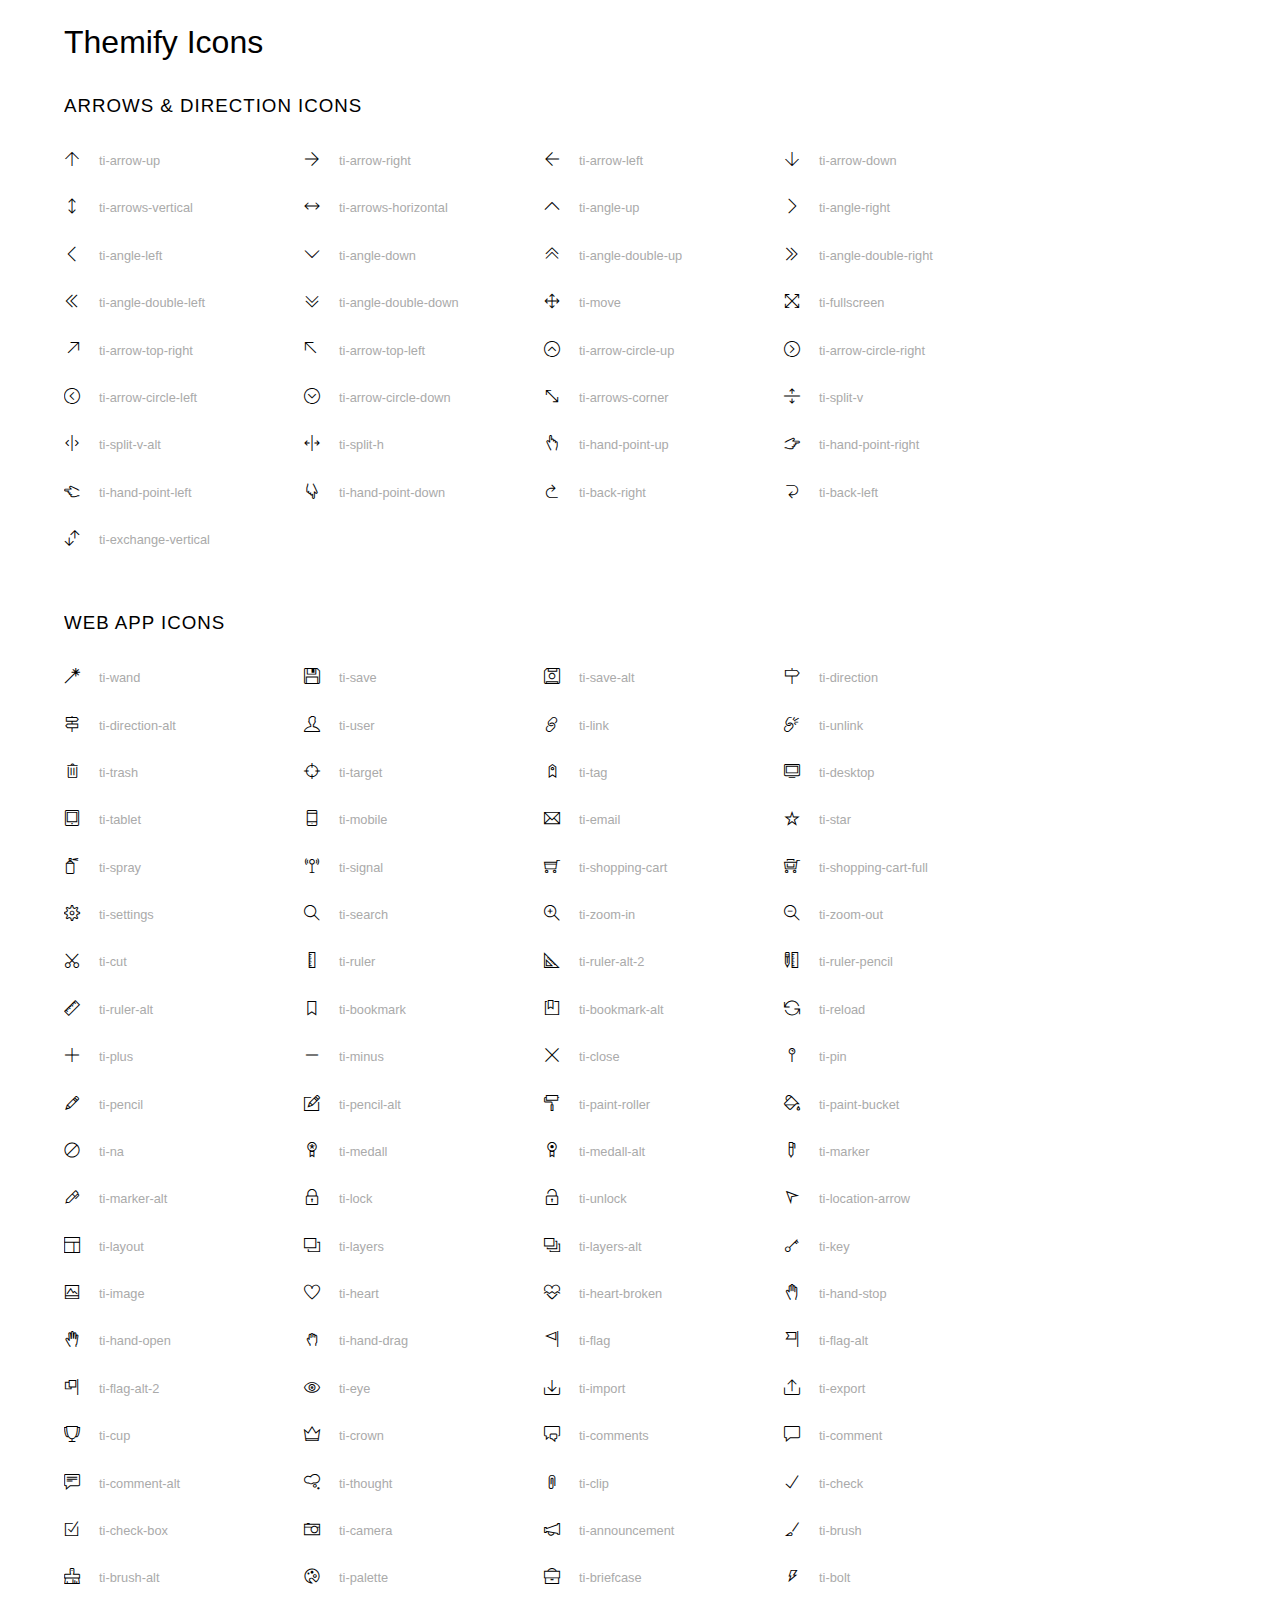
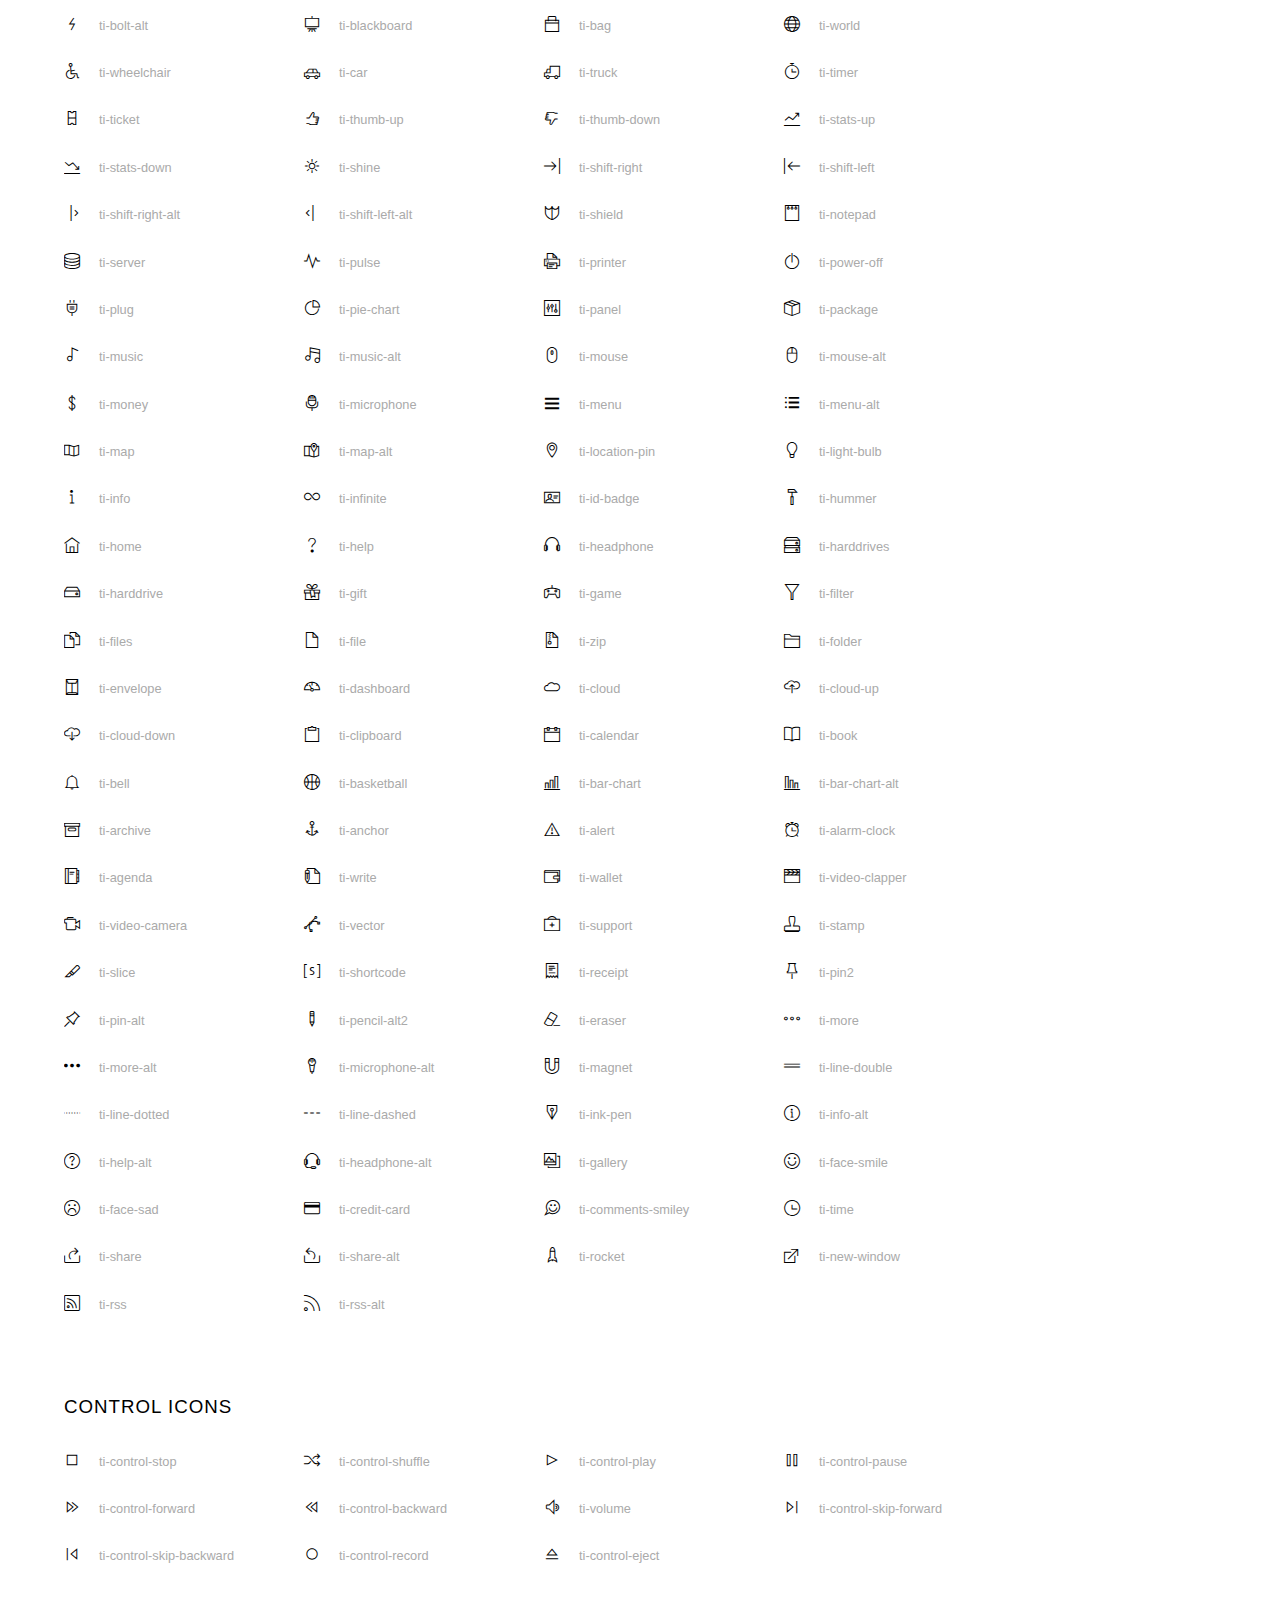
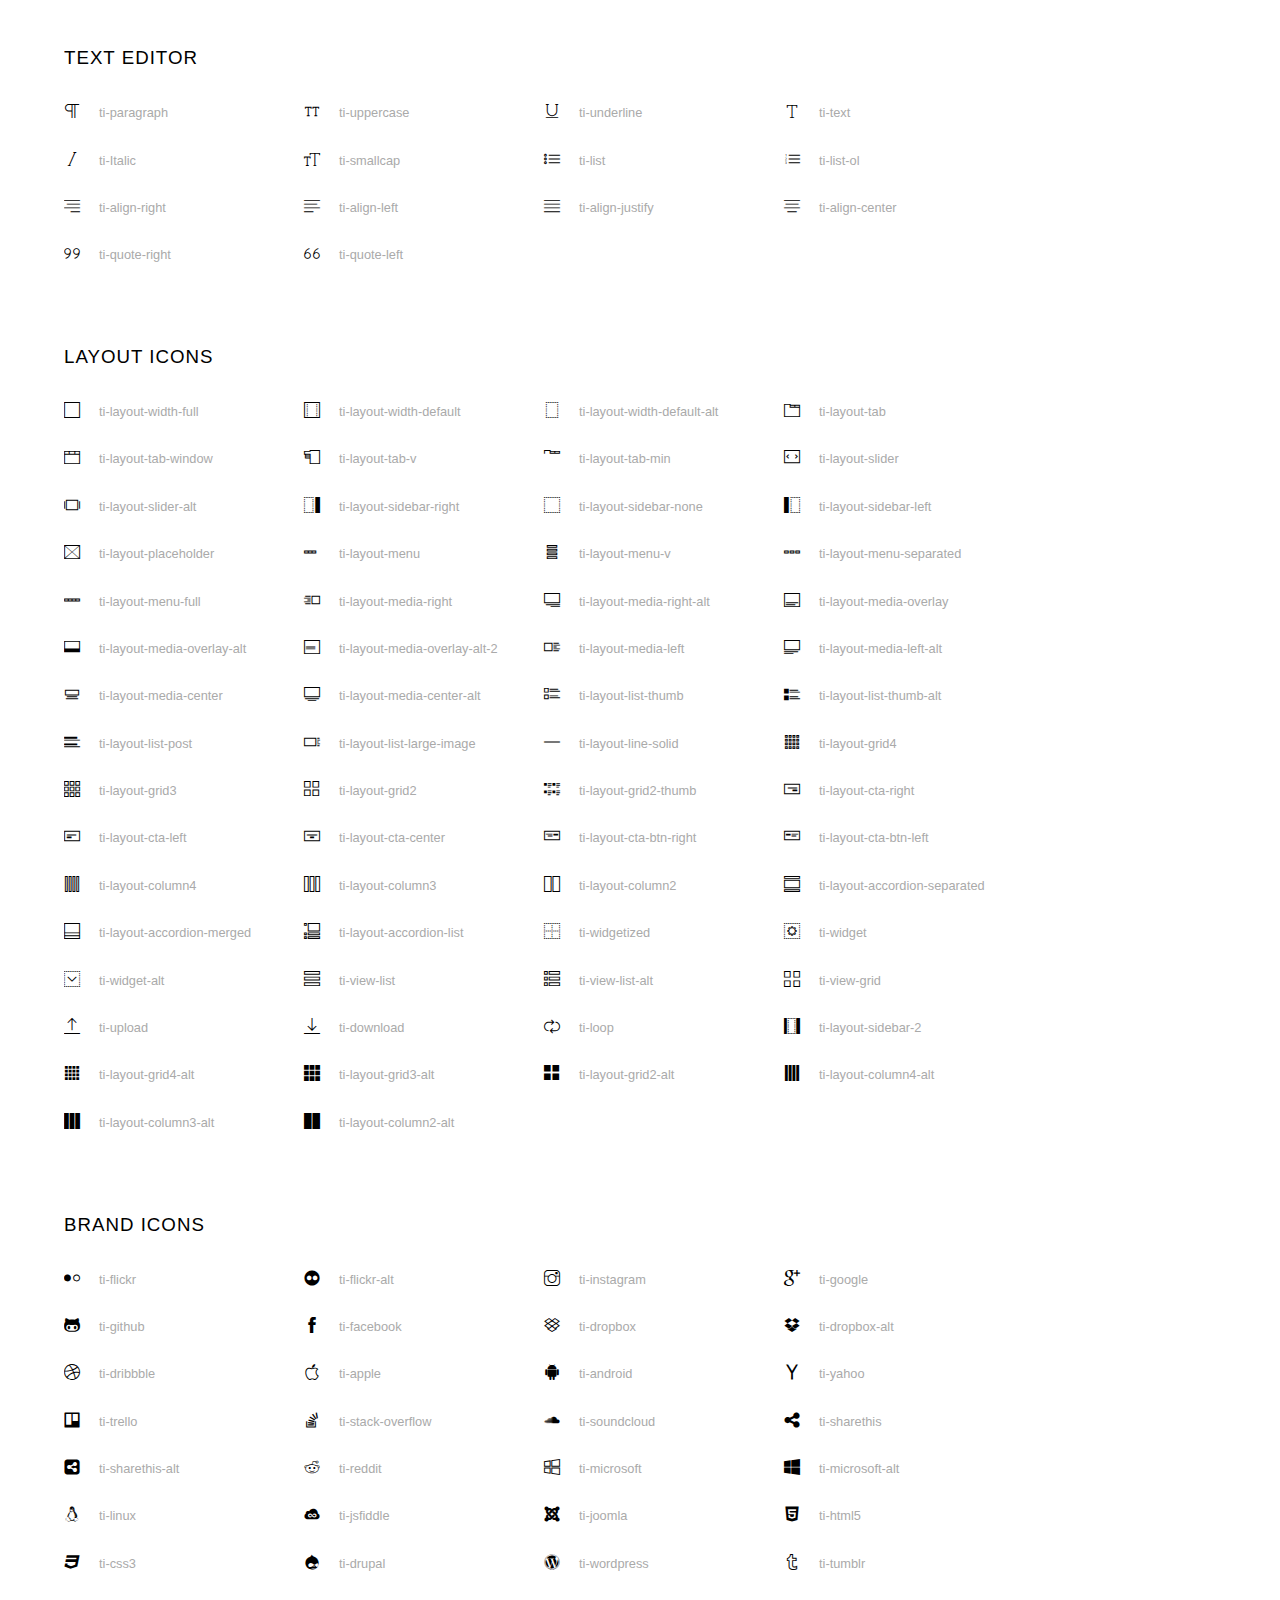
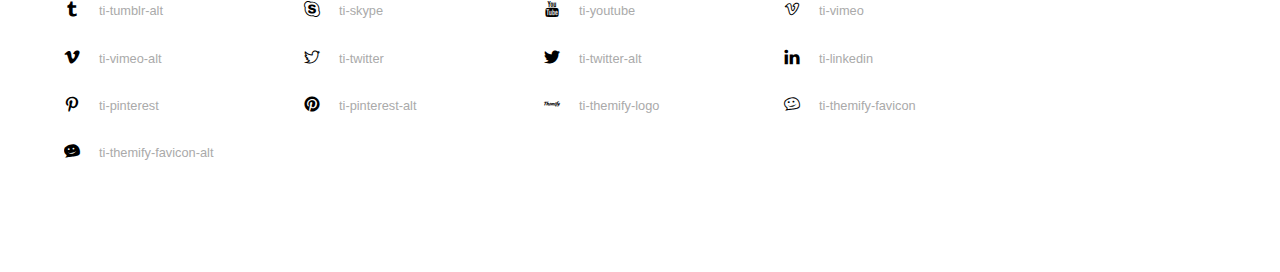
<file: assets/font-icon/themify-icons-font/themify-icons/index.html>
<!doctype html>
<html>
<head>
	<meta charset="utf-8">
	<title>Themify Icon Font</title>
	<meta name="viewport" content="width=device-width">
	<link rel="stylesheet" href="demo-files/demo.css">
	<link rel="stylesheet" href="themify-icons.css">
	<!--[if lt IE 8]><!-->
	<link rel="stylesheet" href="ie7/ie7.css">
	<!--<![endif]-->
</head>
<body>
	<h1>Themify Icons</h1>

	<div class="icon-section">

		<div class="icon-section">
			<h3>Arrows &amp; Direction Icons </h3>

			<div class="icon-container">
				<span class="ti-arrow-up"></span><span class="icon-name"> ti-arrow-up</span>
			</div>
			<div class="icon-container">
				<span class="ti-arrow-right"></span><span class="icon-name"> ti-arrow-right</span>
			</div>
			<div class="icon-container">
				<span class="ti-arrow-left"></span><span class="icon-name"> ti-arrow-left</span>
			</div>
			<div class="icon-container">
				<span class="ti-arrow-down"></span><span class="icon-name"> ti-arrow-down</span>
			</div>
			<div class="icon-container">
				<span class="ti-arrows-vertical"></span><span class="icon-name"> ti-arrows-vertical</span>
			</div>
			<div class="icon-container">
				<span class="ti-arrows-horizontal"></span><span class="icon-name"> ti-arrows-horizontal</span>
			</div>
			<div class="icon-container">
				<span class="ti-angle-up"></span><span class="icon-name"> ti-angle-up</span>
			</div>
			<div class="icon-container">
				<span class="ti-angle-right"></span><span class="icon-name"> ti-angle-right</span>
			</div>
			<div class="icon-container">
				<span class="ti-angle-left"></span><span class="icon-name"> ti-angle-left</span>
			</div>
			<div class="icon-container">
				<span class="ti-angle-down"></span><span class="icon-name"> ti-angle-down</span>
			</div>	
			<div class="icon-container">
				<span class="ti-angle-double-up"></span><span class="icon-name"> ti-angle-double-up</span>
			</div>
			<div class="icon-container">
				<span class="ti-angle-double-right"></span><span class="icon-name"> ti-angle-double-right</span>
			</div>
			<div class="icon-container">
				<span class="ti-angle-double-left"></span><span class="icon-name"> ti-angle-double-left</span>
			</div>
			<div class="icon-container">
				<span class="ti-angle-double-down"></span><span class="icon-name"> ti-angle-double-down</span>
			</div>					
			<div class="icon-container">
				<span class="ti-move"></span><span class="icon-name"> ti-move</span>
			</div>
			<div class="icon-container">
				<span class="ti-fullscreen"></span><span class="icon-name"> ti-fullscreen</span>
			</div>
			<div class="icon-container">
				<span class="ti-arrow-top-right"></span><span class="icon-name"> ti-arrow-top-right</span>
			</div>
			<div class="icon-container">
				<span class="ti-arrow-top-left"></span><span class="icon-name"> ti-arrow-top-left</span>
			</div>
			<div class="icon-container">
				<span class="ti-arrow-circle-up"></span><span class="icon-name"> ti-arrow-circle-up</span>
			</div>
			<div class="icon-container">
				<span class="ti-arrow-circle-right"></span><span class="icon-name"> ti-arrow-circle-right</span>
			</div>
			<div class="icon-container">
				<span class="ti-arrow-circle-left"></span><span class="icon-name"> ti-arrow-circle-left</span>
			</div>
			<div class="icon-container">
				<span class="ti-arrow-circle-down"></span><span class="icon-name"> ti-arrow-circle-down</span>
			</div>
			<div class="icon-container">
				<span class="ti-arrows-corner"></span><span class="icon-name"> ti-arrows-corner</span>
			</div>
			<div class="icon-container">
				<span class="ti-split-v"></span><span class="icon-name"> ti-split-v</span>
			</div>

			<div class="icon-container">
				<span class="ti-split-v-alt"></span><span class="icon-name"> ti-split-v-alt</span>
			</div>
			<div class="icon-container">
				<span class="ti-split-h"></span><span class="icon-name"> ti-split-h</span>
			</div>
			<div class="icon-container">
				<span class="ti-hand-point-up"></span><span class="icon-name"> ti-hand-point-up</span>
			</div>
			<div class="icon-container">
				<span class="ti-hand-point-right"></span><span class="icon-name"> ti-hand-point-right</span>
			</div>
			<div class="icon-container">
				<span class="ti-hand-point-left"></span><span class="icon-name"> ti-hand-point-left</span>
			</div>
			<div class="icon-container">
				<span class="ti-hand-point-down"></span><span class="icon-name"> ti-hand-point-down</span>
			</div>
			<div class="icon-container">
				<span class="ti-back-right"></span><span class="icon-name"> ti-back-right</span>
			</div>
			<div class="icon-container">
				<span class="ti-back-left"></span><span class="icon-name"> ti-back-left</span>
			</div>
			<div class="icon-container">
				<span class="ti-exchange-vertical"></span><span class="icon-name"> ti-exchange-vertical</span>
			</div>

		</div> <!-- Arrows Icons -->



		<h3>Web App Icons</h3>
		
		<div class="icon-section">

			<div class="icon-container">
				<span class="ti-wand"></span><span class="icon-name"> ti-wand</span>
			</div>
			<div class="icon-container">
				<span class="ti-save"></span><span class="icon-name"> ti-save</span>
			</div>
			<div class="icon-container">
				<span class="ti-save-alt"></span><span class="icon-name"> ti-save-alt</span>
			</div>

			<div class="icon-container">
				<span class="ti-direction"></span><span class="icon-name"> ti-direction</span>
			</div>
			<div class="icon-container">
				<span class="ti-direction-alt"></span><span class="icon-name"> ti-direction-alt</span>
			</div>
			<div class="icon-container">
				<span class="ti-user"></span><span class="icon-name"> ti-user</span>
			</div>
			<div class="icon-container">
				<span class="ti-link"></span><span class="icon-name"> ti-link</span>
			</div>
			<div class="icon-container">
				<span class="ti-unlink"></span><span class="icon-name"> ti-unlink</span>
			</div>
			<div class="icon-container">
				<span class="ti-trash"></span><span class="icon-name"> ti-trash</span>
			</div>
			<div class="icon-container">
				<span class="ti-target"></span><span class="icon-name"> ti-target</span>
			</div>
			<div class="icon-container">
				<span class="ti-tag"></span><span class="icon-name"> ti-tag</span>
			</div>
			<div class="icon-container">
				<span class="ti-desktop"></span><span class="icon-name"> ti-desktop</span>
			</div>
			<div class="icon-container">
				<span class="ti-tablet"></span><span class="icon-name"> ti-tablet</span>
			</div>
			<div class="icon-container">
				<span class="ti-mobile"></span><span class="icon-name"> ti-mobile</span>
			</div>
			<div class="icon-container">
				<span class="ti-email"></span><span class="icon-name"> ti-email</span>
			</div>	
			<div class="icon-container">
				<span class="ti-star"></span><span class="icon-name"> ti-star</span>
			</div>
			<div class="icon-container">
				<span class="ti-spray"></span><span class="icon-name"> ti-spray</span>
			</div>
			<div class="icon-container">
				<span class="ti-signal"></span><span class="icon-name"> ti-signal</span>
			</div>
			<div class="icon-container">
				<span class="ti-shopping-cart"></span><span class="icon-name"> ti-shopping-cart</span>
			</div>
			<div class="icon-container">
				<span class="ti-shopping-cart-full"></span><span class="icon-name"> ti-shopping-cart-full</span>
			</div>
			<div class="icon-container">
				<span class="ti-settings"></span><span class="icon-name"> ti-settings</span>
			</div>
			<div class="icon-container">
				<span class="ti-search"></span><span class="icon-name"> ti-search</span>
			</div>
			<div class="icon-container">
				<span class="ti-zoom-in"></span><span class="icon-name"> ti-zoom-in</span>
			</div>
			<div class="icon-container">
				<span class="ti-zoom-out"></span><span class="icon-name"> ti-zoom-out</span>
			</div>
			<div class="icon-container">
				<span class="ti-cut"></span><span class="icon-name"> ti-cut</span>
			</div>
			<div class="icon-container">
				<span class="ti-ruler"></span><span class="icon-name"> ti-ruler</span>
			</div>
			<div class="icon-container">
				<span class="ti-ruler-alt-2"></span><span class="icon-name"> ti-ruler-alt-2</span>
			</div>			
			<div class="icon-container">
				<span class="ti-ruler-pencil"></span><span class="icon-name"> ti-ruler-pencil</span>
			</div>
			<div class="icon-container">
				<span class="ti-ruler-alt"></span><span class="icon-name"> ti-ruler-alt</span>
			</div>
			<div class="icon-container">
				<span class="ti-bookmark"></span><span class="icon-name"> ti-bookmark</span>
			</div>
			<div class="icon-container">
				<span class="ti-bookmark-alt"></span><span class="icon-name"> ti-bookmark-alt</span>
			</div>
			<div class="icon-container">
				<span class="ti-reload"></span><span class="icon-name"> ti-reload</span>
			</div>
			<div class="icon-container">
				<span class="ti-plus"></span><span class="icon-name"> ti-plus</span>
			</div>
			<div class="icon-container">
				<span class="ti-minus"></span><span class="icon-name"> ti-minus</span>
			</div>
			<div class="icon-container">
				<span class="ti-close"></span><span class="icon-name"> ti-close</span>
			</div>			
			<div class="icon-container">
				<span class="ti-pin"></span><span class="icon-name"> ti-pin</span>
			</div>
			<div class="icon-container">
				<span class="ti-pencil"></span><span class="icon-name"> ti-pencil</span>
			</div>
					
		  	<div class="icon-container">
				<span class="ti-pencil-alt"></span><span class="icon-name"> ti-pencil-alt</span>
			</div>
			<div class="icon-container">
				<span class="ti-paint-roller"></span><span class="icon-name"> ti-paint-roller</span>
			</div>
			<div class="icon-container">
				<span class="ti-paint-bucket"></span><span class="icon-name"> ti-paint-bucket</span>
			</div>
			<div class="icon-container">
				<span class="ti-na"></span><span class="icon-name"> ti-na</span>
			</div>
			<div class="icon-container">
				<span class="ti-medall"></span><span class="icon-name"> ti-medall</span>
			</div>
			<div class="icon-container">
				<span class="ti-medall-alt"></span><span class="icon-name"> ti-medall-alt</span>
			</div>
			<div class="icon-container">
				<span class="ti-marker"></span><span class="icon-name"> ti-marker</span>
			</div>
			<div class="icon-container">
				<span class="ti-marker-alt"></span><span class="icon-name"> ti-marker-alt</span>
			</div>

			<div class="icon-container">
				<span class="ti-lock"></span><span class="icon-name"> ti-lock</span>
			</div>
			<div class="icon-container">
				<span class="ti-unlock"></span><span class="icon-name"> ti-unlock</span>
			</div>
			<div class="icon-container">
				<span class="ti-location-arrow"></span><span class="icon-name"> ti-location-arrow</span>
			</div>
			<div class="icon-container">
				<span class="ti-layout"></span><span class="icon-name"> ti-layout</span>
			</div>
			<div class="icon-container">
				<span class="ti-layers"></span><span class="icon-name"> ti-layers</span>
			</div>
			<div class="icon-container">
				<span class="ti-layers-alt"></span><span class="icon-name"> ti-layers-alt</span>
			</div>
			<div class="icon-container">
				<span class="ti-key"></span><span class="icon-name"> ti-key</span>
			</div>
			<div class="icon-container">
				<span class="ti-image"></span><span class="icon-name"> ti-image</span>
			</div>
			<div class="icon-container">
				<span class="ti-heart"></span><span class="icon-name"> ti-heart</span>
			</div>
			<div class="icon-container">
				<span class="ti-heart-broken"></span><span class="icon-name"> ti-heart-broken</span>
			</div>
			<div class="icon-container">
				<span class="ti-hand-stop"></span><span class="icon-name"> ti-hand-stop</span>
			</div>
			<div class="icon-container">
				<span class="ti-hand-open"></span><span class="icon-name"> ti-hand-open</span>
			</div>
			<div class="icon-container">
				<span class="ti-hand-drag"></span><span class="icon-name"> ti-hand-drag</span>
			</div>
			<div class="icon-container">
				<span class="ti-flag"></span><span class="icon-name"> ti-flag</span>
			</div>
			<div class="icon-container">
				<span class="ti-flag-alt"></span><span class="icon-name"> ti-flag-alt</span>
			</div>
			<div class="icon-container">
				<span class="ti-flag-alt-2"></span><span class="icon-name"> ti-flag-alt-2</span>
			</div>
			<div class="icon-container">
				<span class="ti-eye"></span><span class="icon-name"> ti-eye</span>
			</div>
			<div class="icon-container">
				<span class="ti-import"></span><span class="icon-name"> ti-import</span>
			</div>			
			<div class="icon-container">
				<span class="ti-export"></span><span class="icon-name"> ti-export</span>
			</div>
			<div class="icon-container">
				<span class="ti-cup"></span><span class="icon-name"> ti-cup</span>
			</div>
			<div class="icon-container">
				<span class="ti-crown"></span><span class="icon-name"> ti-crown</span>
			</div>
			<div class="icon-container">
				<span class="ti-comments"></span><span class="icon-name"> ti-comments</span>
			</div>
			<div class="icon-container">
				<span class="ti-comment"></span><span class="icon-name"> ti-comment</span>
			</div>
			<div class="icon-container">
				<span class="ti-comment-alt"></span><span class="icon-name"> ti-comment-alt</span>
			</div>
			<div class="icon-container">
				<span class="ti-thought"></span><span class="icon-name"> ti-thought</span>
			</div>			
			<div class="icon-container">
				<span class="ti-clip"></span><span class="icon-name"> ti-clip</span>
			</div>

			<div class="icon-container">
				<span class="ti-check"></span><span class="icon-name"> ti-check</span>
			</div>
			<div class="icon-container">
				<span class="ti-check-box"></span><span class="icon-name"> ti-check-box</span>
			</div>
			<div class="icon-container">
				<span class="ti-camera"></span><span class="icon-name"> ti-camera</span>
			</div>
			<div class="icon-container">
				<span class="ti-announcement"></span><span class="icon-name"> ti-announcement</span>
			</div>
			<div class="icon-container">
				<span class="ti-brush"></span><span class="icon-name"> ti-brush</span>
			</div>
			<div class="icon-container">
				<span class="ti-brush-alt"></span><span class="icon-name"> ti-brush-alt</span>
			</div>
			<div class="icon-container">
				<span class="ti-palette"></span><span class="icon-name"> ti-palette</span>
			</div>			
			<div class="icon-container">
				<span class="ti-briefcase"></span><span class="icon-name"> ti-briefcase</span>
			</div>
			<div class="icon-container">
				<span class="ti-bolt"></span><span class="icon-name"> ti-bolt</span>
			</div>
			<div class="icon-container">
				<span class="ti-bolt-alt"></span><span class="icon-name"> ti-bolt-alt</span>
			</div>
			<div class="icon-container">
				<span class="ti-blackboard"></span><span class="icon-name"> ti-blackboard</span>
			</div>
			<div class="icon-container">
				<span class="ti-bag"></span><span class="icon-name"> ti-bag</span>
			</div>
			<div class="icon-container">
				<span class="ti-world"></span><span class="icon-name"> ti-world</span>
			</div>
			<div class="icon-container">
				<span class="ti-wheelchair"></span><span class="icon-name"> ti-wheelchair</span>
			</div>
			<div class="icon-container">
				<span class="ti-car"></span><span class="icon-name"> ti-car</span>
			</div>
			<div class="icon-container">
				<span class="ti-truck"></span><span class="icon-name"> ti-truck</span>
			</div>
			<div class="icon-container">
				<span class="ti-timer"></span><span class="icon-name"> ti-timer</span>
			</div>
			<div class="icon-container">
				<span class="ti-ticket"></span><span class="icon-name"> ti-ticket</span>
			</div>
			<div class="icon-container">
				<span class="ti-thumb-up"></span><span class="icon-name"> ti-thumb-up</span>
			</div>
			<div class="icon-container">
				<span class="ti-thumb-down"></span><span class="icon-name"> ti-thumb-down</span>
			</div>

			<div class="icon-container">
				<span class="ti-stats-up"></span><span class="icon-name"> ti-stats-up</span>
			</div>
			<div class="icon-container">
				<span class="ti-stats-down"></span><span class="icon-name"> ti-stats-down</span>
			</div>
			<div class="icon-container">
				<span class="ti-shine"></span><span class="icon-name"> ti-shine</span>
			</div>
			<div class="icon-container">
				<span class="ti-shift-right"></span><span class="icon-name"> ti-shift-right</span>
			</div>
			<div class="icon-container">
				<span class="ti-shift-left"></span><span class="icon-name"> ti-shift-left</span>
			</div>

			<div class="icon-container">
				<span class="ti-shift-right-alt"></span><span class="icon-name"> ti-shift-right-alt</span>
			</div>
			<div class="icon-container">
				<span class="ti-shift-left-alt"></span><span class="icon-name"> ti-shift-left-alt</span>
			</div>
			<div class="icon-container">
				<span class="ti-shield"></span><span class="icon-name"> ti-shield</span>
			</div>
			<div class="icon-container">
				<span class="ti-notepad"></span><span class="icon-name"> ti-notepad</span>
			</div>
			<div class="icon-container">
				<span class="ti-server"></span><span class="icon-name"> ti-server</span>
			</div>

			<div class="icon-container">
				<span class="ti-pulse"></span><span class="icon-name"> ti-pulse</span>
			</div>
			<div class="icon-container">
				<span class="ti-printer"></span><span class="icon-name"> ti-printer</span>
			</div>
			<div class="icon-container">
				<span class="ti-power-off"></span><span class="icon-name"> ti-power-off</span>
			</div>
			<div class="icon-container">
				<span class="ti-plug"></span><span class="icon-name"> ti-plug</span>
			</div>
			<div class="icon-container">
				<span class="ti-pie-chart"></span><span class="icon-name"> ti-pie-chart</span>
			</div>

			<div class="icon-container">
				<span class="ti-panel"></span><span class="icon-name"> ti-panel</span>
			</div>
			<div class="icon-container">
				<span class="ti-package"></span><span class="icon-name"> ti-package</span>
			</div>
			<div class="icon-container">
				<span class="ti-music"></span><span class="icon-name"> ti-music</span>
			</div>
			<div class="icon-container">
				<span class="ti-music-alt"></span><span class="icon-name"> ti-music-alt</span>
			</div>
			<div class="icon-container">
				<span class="ti-mouse"></span><span class="icon-name"> ti-mouse</span>
			</div>
			<div class="icon-container">
				<span class="ti-mouse-alt"></span><span class="icon-name"> ti-mouse-alt</span>
			</div>
			<div class="icon-container">
				<span class="ti-money"></span><span class="icon-name"> ti-money</span>
			</div>
			<div class="icon-container">
				<span class="ti-microphone"></span><span class="icon-name"> ti-microphone</span>
			</div>
			<div class="icon-container">
				<span class="ti-menu"></span><span class="icon-name"> ti-menu</span>
			</div>
			<div class="icon-container">
				<span class="ti-menu-alt"></span><span class="icon-name"> ti-menu-alt</span>
			</div>
			<div class="icon-container">
				<span class="ti-map"></span><span class="icon-name"> ti-map</span>
			</div>
			<div class="icon-container">
				<span class="ti-map-alt"></span><span class="icon-name"> ti-map-alt</span>
			</div>

			<div class="icon-container">
				<span class="ti-location-pin"></span><span class="icon-name"> ti-location-pin</span>
			</div>

			<div class="icon-container">
				<span class="ti-light-bulb"></span><span class="icon-name"> ti-light-bulb</span>
			</div>
			<div class="icon-container">
				<span class="ti-info"></span><span class="icon-name"> ti-info</span>
			</div>
			<div class="icon-container">
				<span class="ti-infinite"></span><span class="icon-name"> ti-infinite</span>
			</div>
			<div class="icon-container">
				<span class="ti-id-badge"></span><span class="icon-name"> ti-id-badge</span>
			</div>
			<div class="icon-container">
				<span class="ti-hummer"></span><span class="icon-name"> ti-hummer</span>
			</div>
			<div class="icon-container">
				<span class="ti-home"></span><span class="icon-name"> ti-home</span>
			</div>
			<div class="icon-container">
				<span class="ti-help"></span><span class="icon-name"> ti-help</span>
			</div>
			<div class="icon-container">
				<span class="ti-headphone"></span><span class="icon-name"> ti-headphone</span>
			</div>
			<div class="icon-container">
				<span class="ti-harddrives"></span><span class="icon-name"> ti-harddrives</span>
			</div>
			<div class="icon-container">
				<span class="ti-harddrive"></span><span class="icon-name"> ti-harddrive</span>
			</div>
			<div class="icon-container">
				<span class="ti-gift"></span><span class="icon-name"> ti-gift</span>
			</div>
			<div class="icon-container">
				<span class="ti-game"></span><span class="icon-name"> ti-game</span>
			</div>
			<div class="icon-container">
				<span class="ti-filter"></span><span class="icon-name"> ti-filter</span>
			</div>
			<div class="icon-container">
				<span class="ti-files"></span><span class="icon-name"> ti-files</span>
			</div>
			<div class="icon-container">
				<span class="ti-file"></span><span class="icon-name"> ti-file</span>
			</div>
			<div class="icon-container">
				<span class="ti-zip"></span><span class="icon-name"> ti-zip</span>
			</div>
			<div class="icon-container">
				<span class="ti-folder"></span><span class="icon-name"> ti-folder</span>
			</div>			
			<div class="icon-container">
				<span class="ti-envelope"></span><span class="icon-name"> ti-envelope</span>
			</div>


			<div class="icon-container">
				<span class="ti-dashboard"></span><span class="icon-name"> ti-dashboard</span>
			</div>
			<div class="icon-container">
				<span class="ti-cloud"></span><span class="icon-name"> ti-cloud</span>
			</div>
			<div class="icon-container">
				<span class="ti-cloud-up"></span><span class="icon-name"> ti-cloud-up</span>
			</div>
			<div class="icon-container">
				<span class="ti-cloud-down"></span><span class="icon-name"> ti-cloud-down</span>
			</div>
			<div class="icon-container">
				<span class="ti-clipboard"></span><span class="icon-name"> ti-clipboard</span>
			</div>
			<div class="icon-container">
				<span class="ti-calendar"></span><span class="icon-name"> ti-calendar</span>
			</div>
			<div class="icon-container">
				<span class="ti-book"></span><span class="icon-name"> ti-book</span>
			</div>
			<div class="icon-container">
				<span class="ti-bell"></span><span class="icon-name"> ti-bell</span>
			</div>
			<div class="icon-container">
				<span class="ti-basketball"></span><span class="icon-name"> ti-basketball</span>
			</div>
			<div class="icon-container">
				<span class="ti-bar-chart"></span><span class="icon-name"> ti-bar-chart</span>
			</div>
			<div class="icon-container">
				<span class="ti-bar-chart-alt"></span><span class="icon-name"> ti-bar-chart-alt</span>
			</div>


			<div class="icon-container">
				<span class="ti-archive"></span><span class="icon-name"> ti-archive</span>
			</div>
			<div class="icon-container">
				<span class="ti-anchor"></span><span class="icon-name"> ti-anchor</span>
			</div>

			<div class="icon-container">
				<span class="ti-alert"></span><span class="icon-name"> ti-alert</span>
			</div>
			<div class="icon-container">
				<span class="ti-alarm-clock"></span><span class="icon-name"> ti-alarm-clock</span>
			</div>
			<div class="icon-container">
				<span class="ti-agenda"></span><span class="icon-name"> ti-agenda</span>
			</div>
			<div class="icon-container">
				<span class="ti-write"></span><span class="icon-name"> ti-write</span>
			</div>

			<div class="icon-container">
				<span class="ti-wallet"></span><span class="icon-name"> ti-wallet</span>
			</div>
			<div class="icon-container">
				<span class="ti-video-clapper"></span><span class="icon-name"> ti-video-clapper</span>
			</div>
			<div class="icon-container">
				<span class="ti-video-camera"></span><span class="icon-name"> ti-video-camera</span>
			</div>
			<div class="icon-container">
				<span class="ti-vector"></span><span class="icon-name"> ti-vector</span>
			</div>

			<div class="icon-container">
				<span class="ti-support"></span><span class="icon-name"> ti-support</span>
			</div>
			<div class="icon-container">
				<span class="ti-stamp"></span><span class="icon-name"> ti-stamp</span>
			</div>
			<div class="icon-container">
				<span class="ti-slice"></span><span class="icon-name"> ti-slice</span>
			</div>
			<div class="icon-container">
				<span class="ti-shortcode"></span><span class="icon-name"> ti-shortcode</span>
			</div>
			<div class="icon-container">
				<span class="ti-receipt"></span><span class="icon-name"> ti-receipt</span>
			</div>
			<div class="icon-container">
				<span class="ti-pin2"></span><span class="icon-name"> ti-pin2</span>
			</div>
			<div class="icon-container">
				<span class="ti-pin-alt"></span><span class="icon-name"> ti-pin-alt</span>
			</div>
			<div class="icon-container">
				<span class="ti-pencil-alt2"></span><span class="icon-name"> ti-pencil-alt2</span>
			</div>
			<div class="icon-container">
				<span class="ti-eraser"></span><span class="icon-name"> ti-eraser</span>
			</div>			
			<div class="icon-container">
				<span class="ti-more"></span><span class="icon-name"> ti-more</span>
			</div>
			<div class="icon-container">
				<span class="ti-more-alt"></span><span class="icon-name"> ti-more-alt</span>
			</div>
			<div class="icon-container">
				<span class="ti-microphone-alt"></span><span class="icon-name"> ti-microphone-alt</span>
			</div>
			<div class="icon-container">
				<span class="ti-magnet"></span><span class="icon-name"> ti-magnet</span>
			</div>
			<div class="icon-container">
				<span class="ti-line-double"></span><span class="icon-name"> ti-line-double</span>
			</div>
			<div class="icon-container">
				<span class="ti-line-dotted"></span><span class="icon-name"> ti-line-dotted</span>
			</div>
			<div class="icon-container">
				<span class="ti-line-dashed"></span><span class="icon-name"> ti-line-dashed</span>
			</div>

			<div class="icon-container">
				<span class="ti-ink-pen"></span><span class="icon-name"> ti-ink-pen</span>
			</div>
			<div class="icon-container">
				<span class="ti-info-alt"></span><span class="icon-name"> ti-info-alt</span>
			</div>
			<div class="icon-container">
				<span class="ti-help-alt"></span><span class="icon-name"> ti-help-alt</span>
			</div>
			<div class="icon-container">
				<span class="ti-headphone-alt"></span><span class="icon-name"> ti-headphone-alt</span>
			</div>

			<div class="icon-container">
				<span class="ti-gallery"></span><span class="icon-name"> ti-gallery</span>
			</div>
			<div class="icon-container">
				<span class="ti-face-smile"></span><span class="icon-name"> ti-face-smile</span>
			</div>
			<div class="icon-container">
				<span class="ti-face-sad"></span><span class="icon-name"> ti-face-sad</span>
			</div>
			<div class="icon-container">
				<span class="ti-credit-card"></span><span class="icon-name"> ti-credit-card</span>
			</div>
			<div class="icon-container">
				<span class="ti-comments-smiley"></span><span class="icon-name"> ti-comments-smiley</span>
			</div>
			<div class="icon-container">
				<span class="ti-time"></span><span class="icon-name"> ti-time</span>
			</div>
			<div class="icon-container">
				<span class="ti-share"></span><span class="icon-name"> ti-share</span>
			</div>
			<div class="icon-container">
				<span class="ti-share-alt"></span><span class="icon-name"> ti-share-alt</span>
			</div>
			<div class="icon-container">
				<span class="ti-rocket"></span><span class="icon-name"> ti-rocket</span>
			</div>

			<div class="icon-container">
				<span class="ti-new-window"></span><span class="icon-name"> ti-new-window</span>
			</div>

			<div class="icon-container">
				<span class="ti-rss"></span><span class="icon-name"> ti-rss</span>
			</div>

			<div class="icon-container">
				<span class="ti-rss-alt"></span><span class="icon-name"> ti-rss-alt</span>
			</div>
			
		</div><!-- Web App Icons -->


		<div class="icon-section">
			<h3>Control Icons</h3>
			<div class="icon-container">
				<span class="ti-control-stop"></span><span class="icon-name"> ti-control-stop</span>
			</div>
			<div class="icon-container">
				<span class="ti-control-shuffle"></span><span class="icon-name"> ti-control-shuffle</span>
			</div>
			<div class="icon-container">
				<span class="ti-control-play"></span><span class="icon-name"> ti-control-play</span>
			</div>
			<div class="icon-container">
				<span class="ti-control-pause"></span><span class="icon-name"> ti-control-pause</span>
			</div>
			<div class="icon-container">
				<span class="ti-control-forward"></span><span class="icon-name"> ti-control-forward</span>
			</div>
			<div class="icon-container">
				<span class="ti-control-backward"></span><span class="icon-name"> ti-control-backward</span>
			</div>	
			<div class="icon-container">
				<span class="ti-volume"></span><span class="icon-name"> ti-volume</span>
			</div>
			<div class="icon-container">
				<span class="ti-control-skip-forward"></span><span class="icon-name"> ti-control-skip-forward</span>
			</div>
			<div class="icon-container">
				<span class="ti-control-skip-backward"></span><span class="icon-name"> ti-control-skip-backward</span>
			</div>
			<div class="icon-container">
				<span class="ti-control-record"></span><span class="icon-name"> ti-control-record</span>
			</div>
			<div class="icon-container">
				<span class="ti-control-eject"></span><span class="icon-name"> ti-control-eject</span>
			</div>			
		</div> <!-- Control Icons -->


		<div class="icon-section">
			<h3>Text Editor</h3>

			<div class="icon-container">
				<span class="ti-paragraph"></span><span class="icon-name"> ti-paragraph</span>
			</div>
			<div class="icon-container">
				<span class="ti-uppercase"></span><span class="icon-name"> ti-uppercase</span>
			</div>

			<div class="icon-container">
				<span class="ti-underline"></span><span class="icon-name"> ti-underline</span>
			</div>
			<div class="icon-container">
				<span class="ti-text"></span><span class="icon-name"> ti-text</span>
			</div>
			<div class="icon-container">
				<span class="ti-Italic"></span><span class="icon-name"> ti-Italic</span>
			</div>
			<div class="icon-container">
				<span class="ti-smallcap"></span><span class="icon-name"> ti-smallcap</span>
			</div>
			<div class="icon-container">
				<span class="ti-list"></span><span class="icon-name"> ti-list</span>
			</div>
			<div class="icon-container">
				<span class="ti-list-ol"></span><span class="icon-name"> ti-list-ol</span>
			</div>
			<div class="icon-container">
				<span class="ti-align-right"></span><span class="icon-name"> ti-align-right</span>
			</div>
			<div class="icon-container">
				<span class="ti-align-left"></span><span class="icon-name"> ti-align-left</span>
			</div>
			<div class="icon-container">
				<span class="ti-align-justify"></span><span class="icon-name"> ti-align-justify</span>
			</div>
			<div class="icon-container">
				<span class="ti-align-center"></span><span class="icon-name"> ti-align-center</span>
			</div>
			<div class="icon-container">
				<span class="ti-quote-right"></span><span class="icon-name"> ti-quote-right</span>
			</div>
			<div class="icon-container">
				<span class="ti-quote-left"></span><span class="icon-name"> ti-quote-left</span>
			</div>

		</div> <!-- Text Editor -->



		<div class="icon-section">
			<h3>Layout Icons</h3>
			<div class="icon-container">
				<span class="ti-layout-width-full"></span><span class="icon-name"> ti-layout-width-full</span>
			</div>
			<div class="icon-container">
				<span class="ti-layout-width-default"></span><span class="icon-name"> ti-layout-width-default</span>
			</div>
			<div class="icon-container">
				<span class="ti-layout-width-default-alt"></span><span class="icon-name"> ti-layout-width-default-alt</span>
			</div>
			<div class="icon-container">
				<span class="ti-layout-tab"></span><span class="icon-name"> ti-layout-tab</span>
			</div>
			<div class="icon-container">
				<span class="ti-layout-tab-window"></span><span class="icon-name"> ti-layout-tab-window</span>
			</div>
			<div class="icon-container">
				<span class="ti-layout-tab-v"></span><span class="icon-name"> ti-layout-tab-v</span>
			</div>
			<div class="icon-container">
				<span class="ti-layout-tab-min"></span><span class="icon-name"> ti-layout-tab-min</span>
			</div>
			<div class="icon-container">
				<span class="ti-layout-slider"></span><span class="icon-name"> ti-layout-slider</span>
			</div>
			<div class="icon-container">
				<span class="ti-layout-slider-alt"></span><span class="icon-name"> ti-layout-slider-alt</span>
			</div>
			<div class="icon-container">
				<span class="ti-layout-sidebar-right"></span><span class="icon-name"> ti-layout-sidebar-right</span>
			</div>
			<div class="icon-container">
				<span class="ti-layout-sidebar-none"></span><span class="icon-name"> ti-layout-sidebar-none</span>
			</div>
			<div class="icon-container">
				<span class="ti-layout-sidebar-left"></span><span class="icon-name"> ti-layout-sidebar-left</span>
			</div>
			<div class="icon-container">
				<span class="ti-layout-placeholder"></span><span class="icon-name"> ti-layout-placeholder</span>
			</div>
			<div class="icon-container">
				<span class="ti-layout-menu"></span><span class="icon-name"> ti-layout-menu</span>
			</div>
			<div class="icon-container">
				<span class="ti-layout-menu-v"></span><span class="icon-name"> ti-layout-menu-v</span>
			</div>
			<div class="icon-container">
				<span class="ti-layout-menu-separated"></span><span class="icon-name"> ti-layout-menu-separated</span>
			</div>
			<div class="icon-container">
				<span class="ti-layout-menu-full"></span><span class="icon-name"> ti-layout-menu-full</span>
			</div>
			<div class="icon-container">
				<span class="ti-layout-media-right"></span><span class="icon-name"> ti-layout-media-right</span>
			</div>
			<div class="icon-container">
				<span class="ti-layout-media-right-alt"></span><span class="icon-name"> ti-layout-media-right-alt</span>
			</div>
			<div class="icon-container">
				<span class="ti-layout-media-overlay"></span><span class="icon-name"> ti-layout-media-overlay</span>
			</div>
			<div class="icon-container">
				<span class="ti-layout-media-overlay-alt"></span><span class="icon-name"> ti-layout-media-overlay-alt</span>
			</div>
			<div class="icon-container">
				<span class="ti-layout-media-overlay-alt-2"></span><span class="icon-name"> ti-layout-media-overlay-alt-2</span>
			</div>
			<div class="icon-container">
				<span class="ti-layout-media-left"></span><span class="icon-name"> ti-layout-media-left</span>
			</div>
			<div class="icon-container">
				<span class="ti-layout-media-left-alt"></span><span class="icon-name"> ti-layout-media-left-alt</span>
			</div>
			<div class="icon-container">
				<span class="ti-layout-media-center"></span><span class="icon-name"> ti-layout-media-center</span>
			</div>
			<div class="icon-container">
				<span class="ti-layout-media-center-alt"></span><span class="icon-name"> ti-layout-media-center-alt</span>
			</div>
			<div class="icon-container">
				<span class="ti-layout-list-thumb"></span><span class="icon-name"> ti-layout-list-thumb</span>
			</div>
			<div class="icon-container">
				<span class="ti-layout-list-thumb-alt"></span><span class="icon-name"> ti-layout-list-thumb-alt</span>
			</div>
			<div class="icon-container">
				<span class="ti-layout-list-post"></span><span class="icon-name"> ti-layout-list-post</span>
			</div>
			<div class="icon-container">
				<span class="ti-layout-list-large-image"></span><span class="icon-name"> ti-layout-list-large-image</span>
			</div>
			<div class="icon-container">
				<span class="ti-layout-line-solid"></span><span class="icon-name"> ti-layout-line-solid</span>
			</div>
			<div class="icon-container">
				<span class="ti-layout-grid4"></span><span class="icon-name"> ti-layout-grid4</span>
			</div>
			<div class="icon-container">
				<span class="ti-layout-grid3"></span><span class="icon-name"> ti-layout-grid3</span>
			</div>
			<div class="icon-container">
				<span class="ti-layout-grid2"></span><span class="icon-name"> ti-layout-grid2</span>
			</div>
			<div class="icon-container">
				<span class="ti-layout-grid2-thumb"></span><span class="icon-name"> ti-layout-grid2-thumb</span>
			</div>
			<div class="icon-container">
				<span class="ti-layout-cta-right"></span><span class="icon-name"> ti-layout-cta-right</span>
			</div>
			<div class="icon-container">
				<span class="ti-layout-cta-left"></span><span class="icon-name"> ti-layout-cta-left</span>
			</div>
			<div class="icon-container">
				<span class="ti-layout-cta-center"></span><span class="icon-name"> ti-layout-cta-center</span>
			</div>
			<div class="icon-container">
				<span class="ti-layout-cta-btn-right"></span><span class="icon-name"> ti-layout-cta-btn-right</span>
			</div>
			<div class="icon-container">
				<span class="ti-layout-cta-btn-left"></span><span class="icon-name"> ti-layout-cta-btn-left</span>
			</div>
			<div class="icon-container">
				<span class="ti-layout-column4"></span><span class="icon-name"> ti-layout-column4</span>
			</div>
			<div class="icon-container">
				<span class="ti-layout-column3"></span><span class="icon-name"> ti-layout-column3</span>
			</div>
			<div class="icon-container">
				<span class="ti-layout-column2"></span><span class="icon-name"> ti-layout-column2</span>
			</div>
			<div class="icon-container">
				<span class="ti-layout-accordion-separated"></span><span class="icon-name"> ti-layout-accordion-separated</span>
			</div>
			<div class="icon-container">
				<span class="ti-layout-accordion-merged"></span><span class="icon-name"> ti-layout-accordion-merged</span>
			</div>
			<div class="icon-container">
				<span class="ti-layout-accordion-list"></span><span class="icon-name"> ti-layout-accordion-list</span>
			</div>
			<div class="icon-container">
				<span class="ti-widgetized"></span><span class="icon-name"> ti-widgetized</span>
			</div>
			<div class="icon-container">
				<span class="ti-widget"></span><span class="icon-name"> ti-widget</span>
			</div>
			<div class="icon-container">
				<span class="ti-widget-alt"></span><span class="icon-name"> ti-widget-alt</span>
			</div>
			<div class="icon-container">
				<span class="ti-view-list"></span><span class="icon-name"> ti-view-list</span>
			</div>
			<div class="icon-container">
				<span class="ti-view-list-alt"></span><span class="icon-name"> ti-view-list-alt</span>
			</div>
			<div class="icon-container">
				<span class="ti-view-grid"></span><span class="icon-name"> ti-view-grid</span>
			</div>
			<div class="icon-container">
				<span class="ti-upload"></span><span class="icon-name"> ti-upload</span>
			</div>
			<div class="icon-container">
				<span class="ti-download"></span><span class="icon-name"> ti-download</span>
			</div>	
			<div class="icon-container">
				<span class="ti-loop"></span><span class="icon-name"> ti-loop</span>
			</div>
			<div class="icon-container">
				<span class="ti-layout-sidebar-2"></span><span class="icon-name"> ti-layout-sidebar-2</span>
			</div>
			<div class="icon-container">
				<span class="ti-layout-grid4-alt"></span><span class="icon-name"> ti-layout-grid4-alt</span>
			</div>
			<div class="icon-container">
				<span class="ti-layout-grid3-alt"></span><span class="icon-name"> ti-layout-grid3-alt</span>
			</div>
			<div class="icon-container">
				<span class="ti-layout-grid2-alt"></span><span class="icon-name"> ti-layout-grid2-alt</span>
			</div>
			<div class="icon-container">
				<span class="ti-layout-column4-alt"></span><span class="icon-name"> ti-layout-column4-alt</span>
			</div>
			<div class="icon-container">
				<span class="ti-layout-column3-alt"></span><span class="icon-name"> ti-layout-column3-alt</span>
			</div>
			<div class="icon-container">
				<span class="ti-layout-column2-alt"></span><span class="icon-name"> ti-layout-column2-alt</span>
			</div>		


		</div> <!-- Layout Icons -->


		<div class="icon-section">
			<h3>Brand Icons</h3>

			<div class="icon-container">
				<span class="ti-flickr"></span><span class="icon-name"> ti-flickr</span>
			</div>
			<div class="icon-container">
				<span class="ti-flickr-alt"></span><span class="icon-name"> ti-flickr-alt</span>
			</div>			
			<div class="icon-container">
				<span class="ti-instagram"></span><span class="icon-name"> ti-instagram</span>
			</div>
			<div class="icon-container">
				<span class="ti-google"></span><span class="icon-name"> ti-google</span>
			</div>
			<div class="icon-container">
				<span class="ti-github"></span><span class="icon-name"> ti-github</span>
			</div>

			<div class="icon-container">
				<span class="ti-facebook"></span><span class="icon-name"> ti-facebook</span>
			</div>
			<div class="icon-container">
				<span class="ti-dropbox"></span><span class="icon-name"> ti-dropbox</span>
			</div>
			<div class="icon-container">
				<span class="ti-dropbox-alt"></span><span class="icon-name"> ti-dropbox-alt</span>
			</div>
			<div class="icon-container">
				<span class="ti-dribbble"></span><span class="icon-name"> ti-dribbble</span>
			</div>
			<div class="icon-container">
				<span class="ti-apple"></span><span class="icon-name"> ti-apple</span>
			</div>
			<div class="icon-container">
				<span class="ti-android"></span><span class="icon-name"> ti-android</span>
			</div>
			<div class="icon-container">
				<span class="ti-yahoo"></span><span class="icon-name"> ti-yahoo</span>
			</div>
			<div class="icon-container">
				<span class="ti-trello"></span><span class="icon-name"> ti-trello</span>
			</div>
			<div class="icon-container">
				<span class="ti-stack-overflow"></span><span class="icon-name"> ti-stack-overflow</span>
			</div>
			<div class="icon-container">
				<span class="ti-soundcloud"></span><span class="icon-name"> ti-soundcloud</span>
			</div>
			<div class="icon-container">
				<span class="ti-sharethis"></span><span class="icon-name"> ti-sharethis</span>
			</div>
			<div class="icon-container">
				<span class="ti-sharethis-alt"></span><span class="icon-name"> ti-sharethis-alt</span>
			</div>
			<div class="icon-container">
				<span class="ti-reddit"></span><span class="icon-name"> ti-reddit</span>
			</div>

			<div class="icon-container">
				<span class="ti-microsoft"></span><span class="icon-name"> ti-microsoft</span>
			</div>
			<div class="icon-container">
				<span class="ti-microsoft-alt"></span><span class="icon-name"> ti-microsoft-alt</span>
			</div>
			<div class="icon-container">
				<span class="ti-linux"></span><span class="icon-name"> ti-linux</span>
			</div>
			<div class="icon-container">
				<span class="ti-jsfiddle"></span><span class="icon-name"> ti-jsfiddle</span>
			</div>
			<div class="icon-container">
				<span class="ti-joomla"></span><span class="icon-name"> ti-joomla</span>
			</div>
			<div class="icon-container">
				<span class="ti-html5"></span><span class="icon-name"> ti-html5</span>
			</div>
			<div class="icon-container">
				<span class="ti-css3"></span><span class="icon-name"> ti-css3</span>
			</div>	
			<div class="icon-container">
				<span class="ti-drupal"></span><span class="icon-name"> ti-drupal</span>
			</div>
			<div class="icon-container">
				<span class="ti-wordpress"></span><span class="icon-name"> ti-wordpress</span>
			</div>		
			<div class="icon-container">
				<span class="ti-tumblr"></span><span class="icon-name"> ti-tumblr</span>
			</div>
			<div class="icon-container">
				<span class="ti-tumblr-alt"></span><span class="icon-name"> ti-tumblr-alt</span>
			</div>
			<div class="icon-container">
				<span class="ti-skype"></span><span class="icon-name"> ti-skype</span>
			</div>
			<div class="icon-container">
				<span class="ti-youtube"></span><span class="icon-name"> ti-youtube</span>
			</div>
			<div class="icon-container">
				<span class="ti-vimeo"></span><span class="icon-name"> ti-vimeo</span>
			</div>
			<div class="icon-container">
				<span class="ti-vimeo-alt"></span><span class="icon-name"> ti-vimeo-alt</span>
			</div>			
			<div class="icon-container">
				<span class="ti-twitter"></span><span class="icon-name"> ti-twitter</span>
			</div>
			<div class="icon-container">
				<span class="ti-twitter-alt"></span><span class="icon-name"> ti-twitter-alt</span>
			</div>
			<div class="icon-container">
				<span class="ti-linkedin"></span><span class="icon-name"> ti-linkedin</span>
			</div>
			<div class="icon-container">
				<span class="ti-pinterest"></span><span class="icon-name"> ti-pinterest</span>
			</div>

			<div class="icon-container">
				<span class="ti-pinterest-alt"></span><span class="icon-name"> ti-pinterest-alt</span>
			</div>
			<div class="icon-container">
				<span class="ti-themify-logo"></span><span class="icon-name"> ti-themify-logo</span>
			</div>
			<div class="icon-container">
				<span class="ti-themify-favicon"></span><span class="icon-name"> ti-themify-favicon</span>
			</div>
			<div class="icon-container">
				<span class="ti-themify-favicon-alt"></span><span class="icon-name"> ti-themify-favicon-alt</span>
			</div>

		</div> <!-- brand Icons -->

	</div>

</body>
</html>
</file>
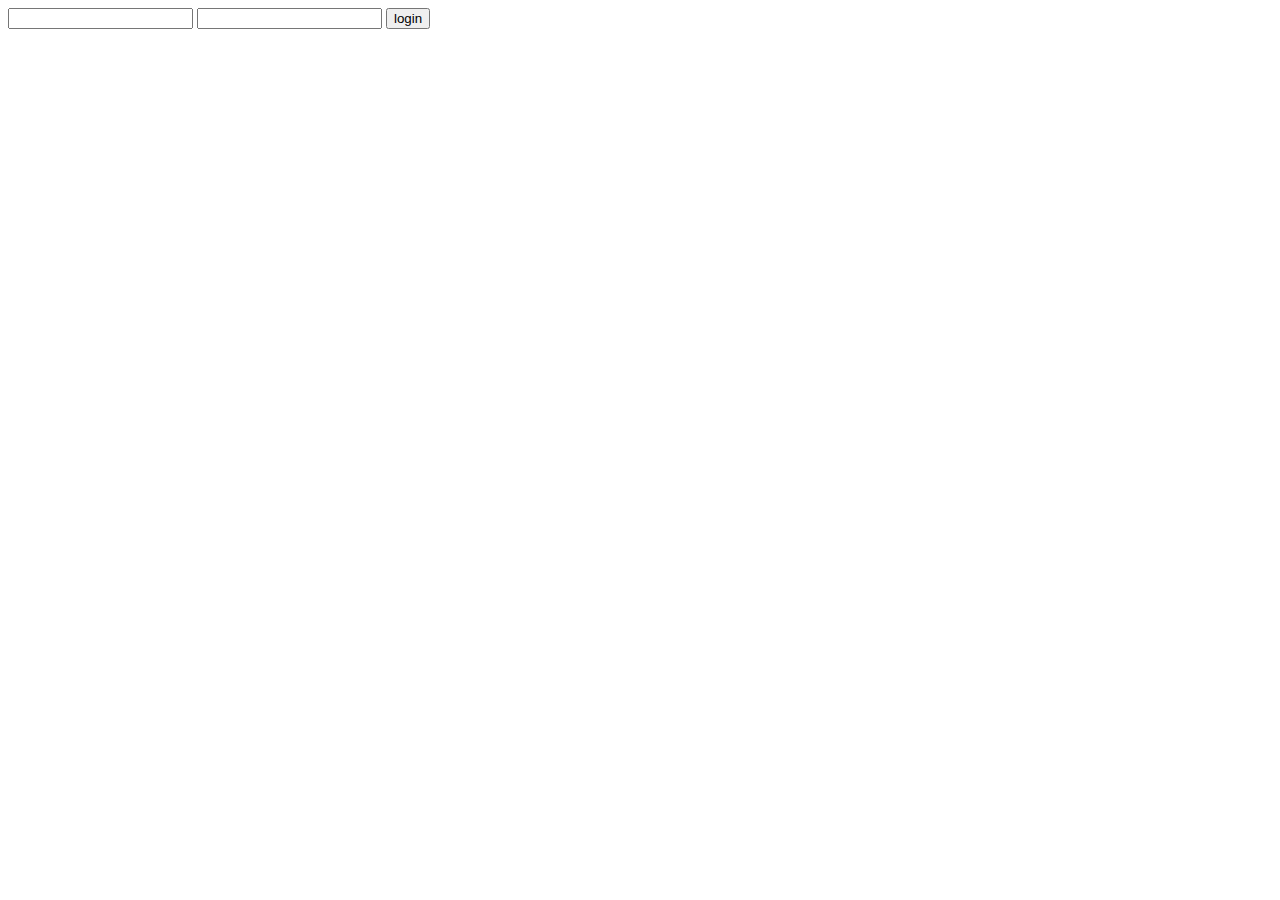
<file: dangnhapne.html>
<!DOCTYPE html>
<html lang="en">
<head>
    <meta charset="UTF-8">
    <meta http-equiv="X-UA-Compatible" content="IE=edge">
    <meta name="viewport" content="width=device-width, initial-scale=1.0">
    <title>Document</title>
</head>
<body onload="CheckLogin()">
    <input type="text"  id="username">
    <input type="password" id="password">
    <button onclick="Login()" >login</button>
    <script>
         const listAccount = [
                {
                    username: "",
                    password: ""
                },
                {
                    username: "",
                    password: ""
                }
            ]

            let isLogin = !!localStorage.getItem("token")
            function CheckLogin(){
                if(isLogin)
                {
                    window.location.href = "index.html"
                }

            }
            function Login(){
                let username = document.getElementById("username").value 
                let password = document.getElementById("password").value 
                let checkLogin = listAccount.some(value => value.username === username && value.password === password)
                if(checkLogin){
                    localStorage.setItem("token",username)
                    isLogin = true
                    CheckLogin()
                }else {("Tên đăng nhập hoặc mật khẩu không chính xác")}
            }
    </script>
</body>
</html>
</file>
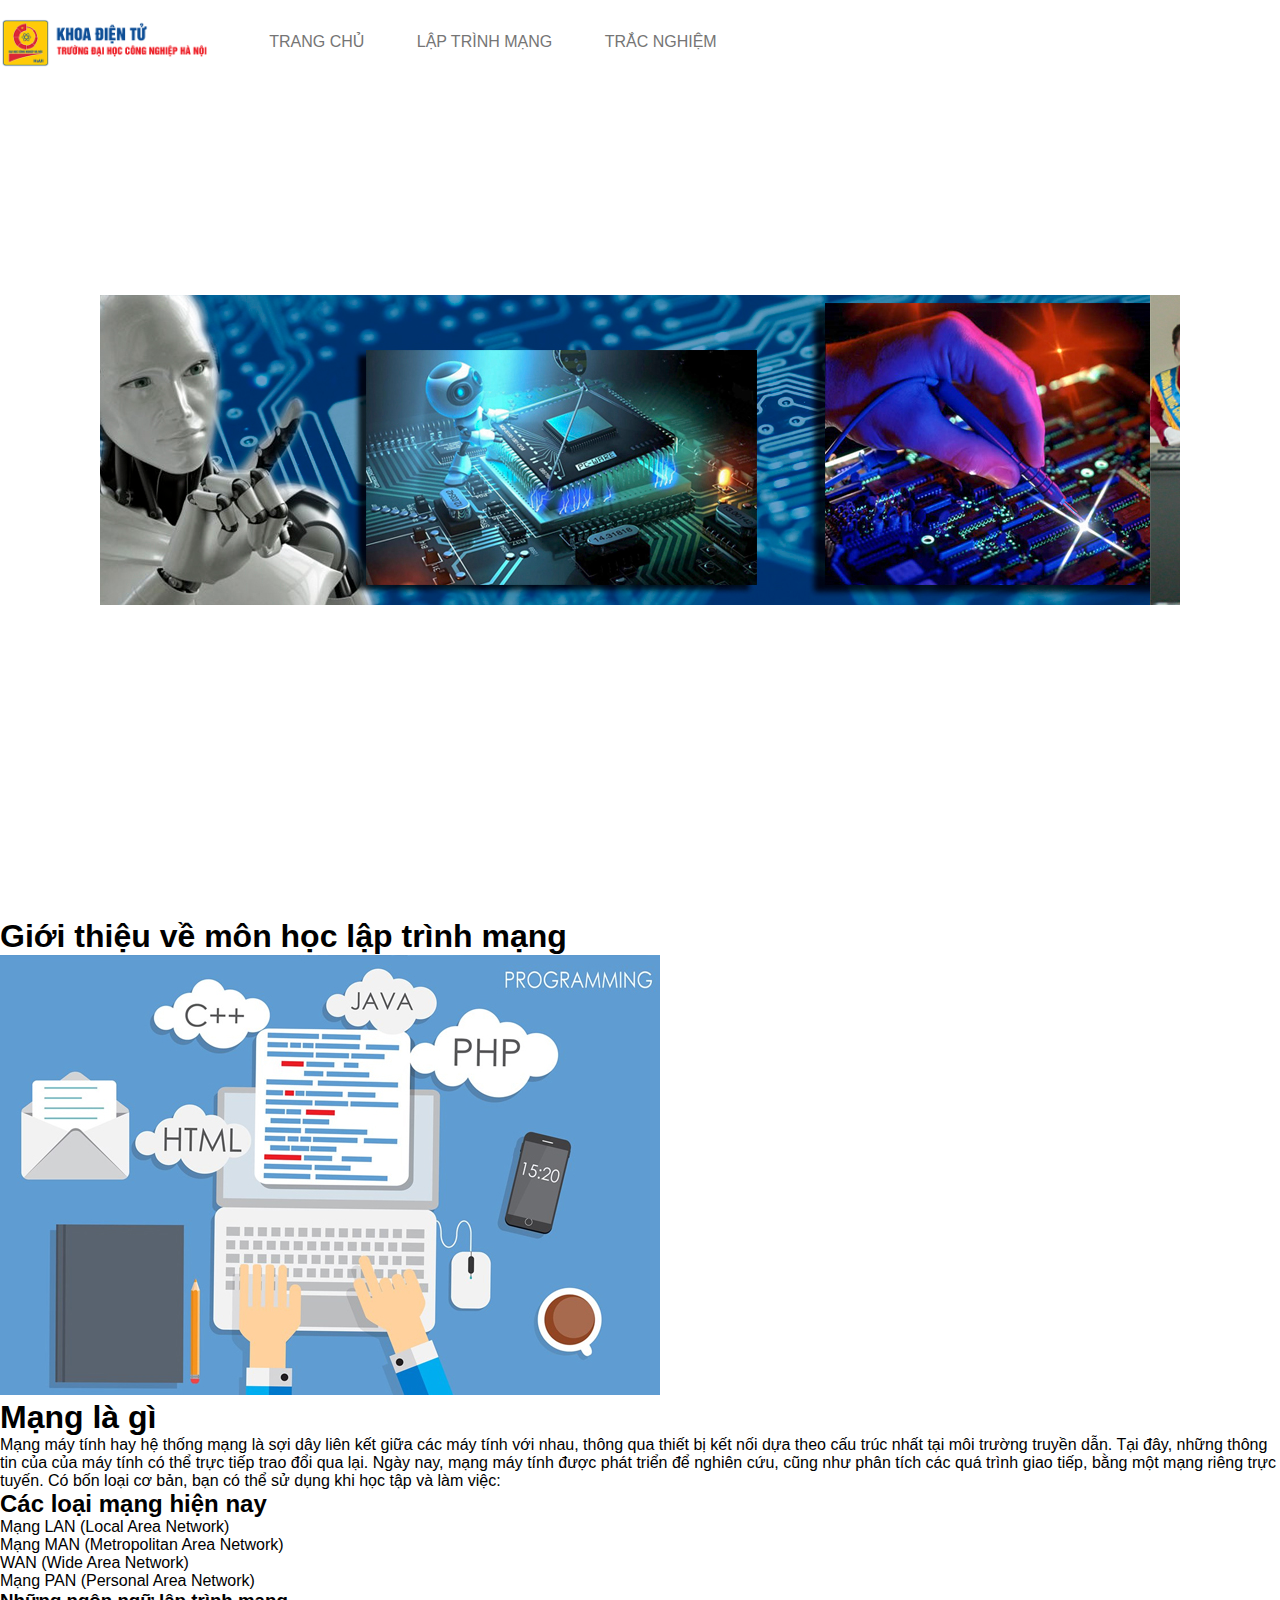
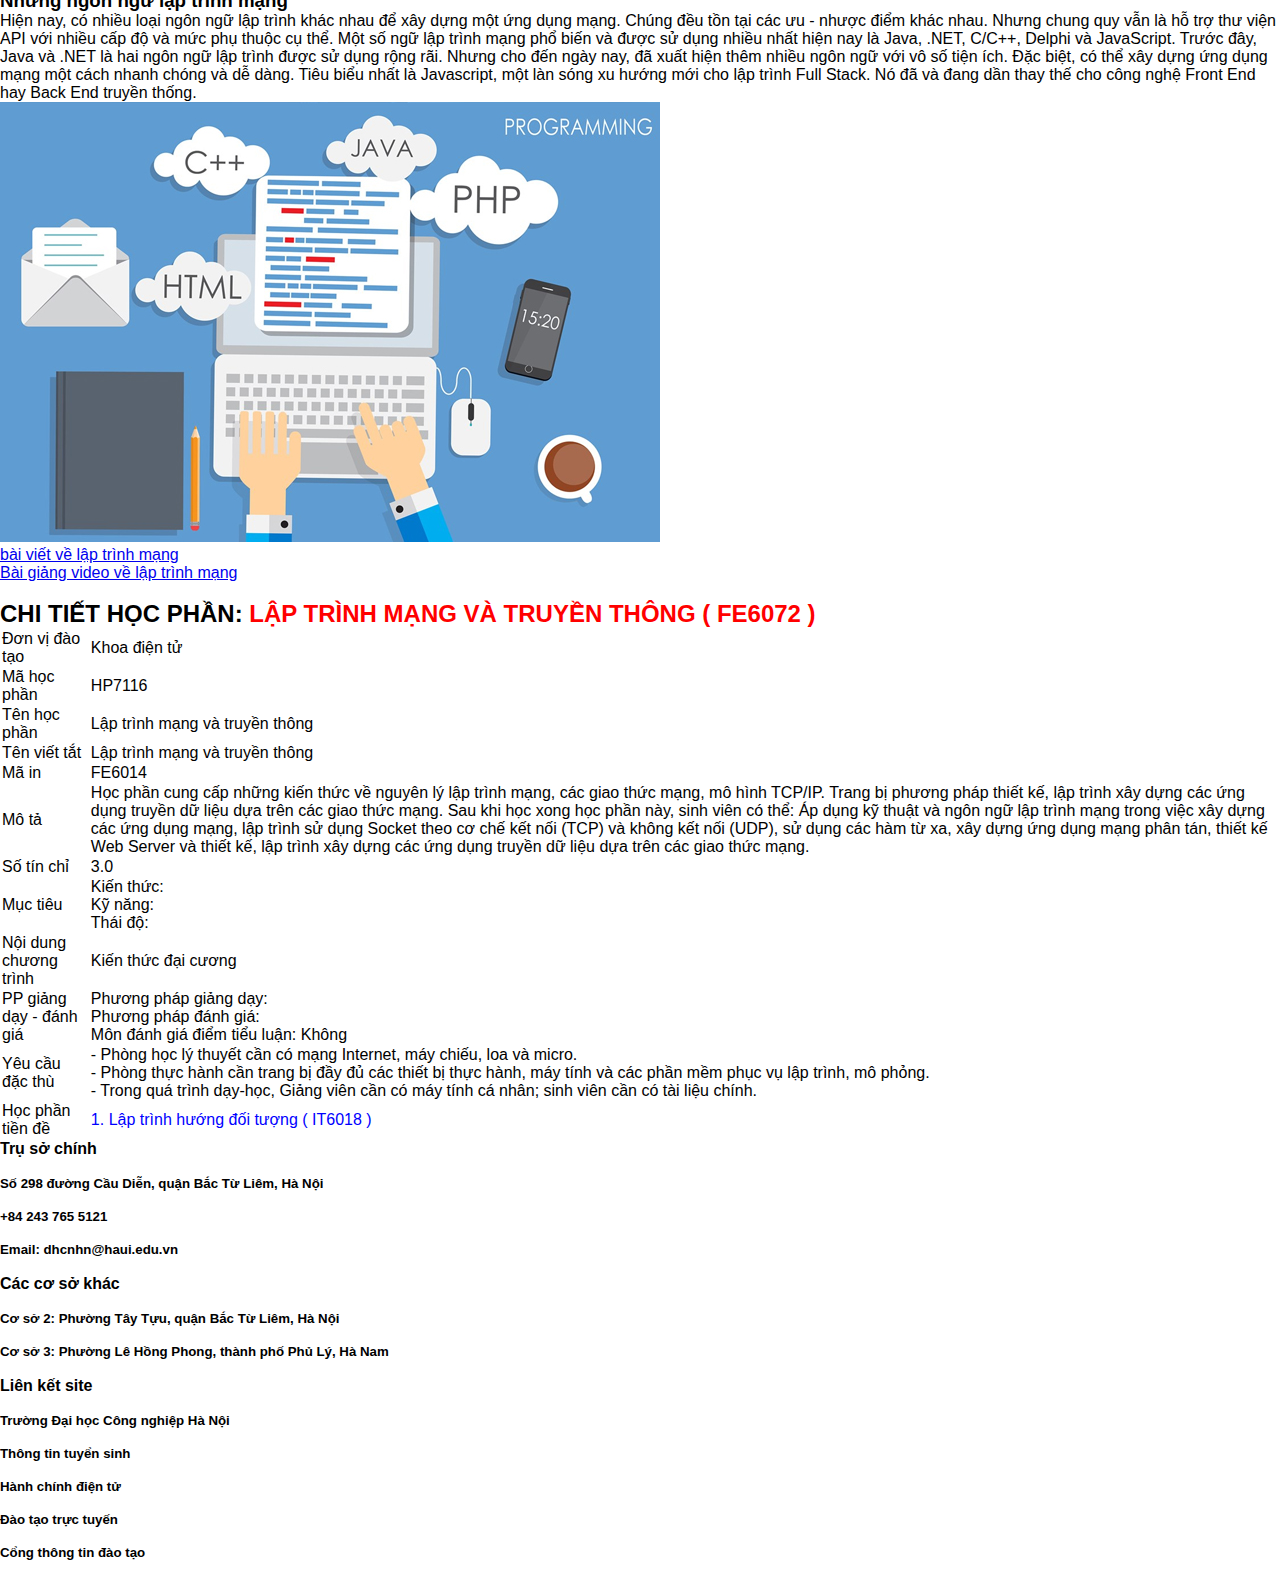
<file: detail.html>
<!DOCTYPE html>
<html lang="en">
<head>
    <meta charset="UTF-8">
    <meta http-equiv="X-UA-Compatible" content="IE=edge">
    <meta name="viewport" content="width=device-width, initial-scale=1.0">
    <title>Lập trình mạng</title>
    <link rel="icon" type="image/x-icon" href="/assets/img/anh1.png">
    <link rel="stylesheet" href="/assets/css/style-detail.css">
</head>
<body>
    <div id="main">
        <div id="header">
            <img src="/assets/img/khoadientuhaui.jpg" alt="Khoa Điện Tử" class="img-header">
            <!-- begin nav -->
            <ul id="nav">
                <li><a href="/index.html">
                    <i class="nav-home ti-home"></i>
                    Trang chủ
                    
                </a></li>
                <li><a href="#">Lập trình mạng</a></li>      
                <li><a href="start.html">Trắc nghiệm</a></li>          
              
               
            </ul>
            <!-- end nav -->
          
        </div>
        
        
        </div>

         <!-- begin slider -->
         <div id="slider">          
            <div class="container">
                <div class="gallery-display-area">
                    <div class="gallery-wrap">
                        <div class="image-slider">
                            <img src="/assets/img/img11.jpg"/>                            
                        </div>
                        <div class="image-slider">
                            <img src="/assets/img/img22.jpg"/>                            
                        </div>
                        <div class="image-slider">
                            <img src="/assets/img/img33.jpg"/>                            
                        </div>                            
                    </div>
                </div>
            </div>
    </div>
    <!-- end slider -->
    
    <br>



        <div class="content-table">
            <div class="d2">
                <h1>Giới thiệu về môn học lập trình mạng </h1>
                <img src="/assets/img/anh4.jpg" alt="Lập trình mạng">            
                
            </div>
    
            <div>
                <h1>Mạng là gì </h1>
                <p>Mạng máy tính hay hệ thống mạng là sợi dây liên kết giữa các máy tính với nhau, thông qua thiết bị kết nối dựa theo cấu trúc nhất tại môi trường truyền dẫn. Tại đây, những thông tin của của máy tính có thể trực tiếp trao đổi qua lại.
    
                    Ngày nay, mạng máy tính được phát triển để nghiên cứu, cũng như phân tích các quá trình giao tiếp, bằng một mạng riêng trực tuyến. Có bốn loại cơ bản, bạn có thể sử dụng khi học tập và làm việc:</p>
                <h2>Các loại mạng hiện nay</h2>
                <ul class="g">
    
                    <li>Mạng LAN (Local Area Network) </li>
                    <li>Mạng MAN (Metropolitan Area Network) </li>
                    <li>WAN (Wide Area Network) </li>
                    <li>Mạng PAN (Personal Area Network) </li>
    
                </ul>
                    <h3>Những ngôn ngữ lập trình mạng</h3>
                    <p>Hiện nay, có nhiều loại ngôn ngữ lập trình khác nhau để xây dựng một ứng dụng mạng. Chúng đều tồn tại các ưu - nhược điểm khác nhau. Nhưng chung quy vẫn là hỗ trợ thư viện API với nhiều cấp độ và mức phụ thuộc cụ thể.
    
                        Một số ngữ lập trình mạng phổ biến và được sử dụng nhiều nhất hiện nay là Java, .NET, C/C++, Delphi và JavaScript.
                        
                        Trước đây, Java và .NET là hai ngôn ngữ lập trình được sử dụng rộng rãi. Nhưng cho đến ngày nay, đã xuất hiện thêm nhiều ngôn ngữ với vô số tiện ích. Đặc biệt, có thể xây dựng ứng dụng mạng một cách nhanh chóng và dễ dàng.
                        
                        Tiêu biểu nhất là Javascript, một làn sóng xu hướng mới cho lập trình Full Stack. Nó đã và đang dần thay thế cho công nghệ Front End hay Back End truyền thống. </p>    
                <img src="/assets/img/anh4.jpg" alt="Những ngôn ngữ lập trình mạng">
                <br>
                <a href="https://ironhackvietnam.edu.vn/lap-trinh-mang/">bài viết về lập trình mạng</a>
                <br>
                <a href="https://www.youtube.com/watch?v=l_KpAfYE3gY&list=PLj-UbR68yAICKVJnWqAIZxF9c9RibrdFh">Bài giảng video về lập trình mạng </a>
                </div>
                <br>
          </div>
            <h2> CHI TIẾT HỌC PHẦN: <span style="color: red;">LẬP TRÌNH MẠNG VÀ TRUYỀN THÔNG ( FE6072 )</span> </h2>
           
                          
               
              <table>
                <tr>
                  <td>Đơn vị đào tạo</td>
                  <td>Khoa điện tử</td>
                </tr>
                <tr>
                  <td>Mã học phần</td>
                  <td>HP7116</td>
                </tr>
                <tr>
                  <td>Tên học phần</td>
                  <td>Lập trình mạng và truyền thông</td>
                </tr>
                <tr>
                  <td>Tên viết tắt</td>
                  <td>Lập trình mạng và truyền thông</td>
                </tr>
                <tr>
                    <td>Mã in</td>
                    <td>FE6014</td>
                  </tr>
                  <tr>
                    <td>Mô tả</td>
                    <td>Học phần cung cấp những kiến thức về nguyên lý lập trình mạng, các giao thức mạng, mô hình TCP/IP. Trang bị phương pháp thiết kế, lập trình xây dựng các ứng dụng truyền dữ liệu dựa trên các giao thức mạng.
                        Sau khi học xong học phần này, sinh viên có thể: Áp dụng kỹ thuật và ngôn ngữ lập trình mạng trong việc xây dựng các ứng dụng mạng, lập trình sử dụng Socket theo cơ chế kết nối (TCP) và không kết nối (UDP), sử dụng các hàm từ xa, xây dựng ứng dụng mạng phân tán, thiết kế Web Server và thiết kế, lập trình xây dựng các ứng dụng truyền dữ liệu dựa trên các giao thức mạng.</td>
                  </tr>
                  <tr>
                    <td>Số tín chỉ</td>
                    <td>3.0</td>
                  </tr>
                  <tr>
                    <td>Mục tiêu</td>
                    <td>Kiến thức: <br>
                        Kỹ năng: <br>
                        Thái độ:</td>
                  </tr>
                  <tr>
                    <td>Nội dung chương trình</td>
                    <td>Kiến thức đại cương</td>
                  </tr>
                  <tr>
                    <td>PP giảng dạy - đánh giá</td>
                    <td>
                        <ul style="list-style: none;">
                        <li>Phương pháp giảng dạy:</li>
                        <li>Phương pháp đánh giá:</li>
                        <li>Môn đánh giá điểm tiểu luận: Không</li>
                        </ul>
                    </td>

                  </tr>
                  <tr>
                    <td>Yêu cầu đặc thù</td>
                    <td>
                        <ul style="list-style: none;">
                            <li>- Phòng học lý thuyết cần có mạng Internet, máy chiếu, loa và micro.</li>
                            <li>- Phòng thực hành cần trang bị đầy đủ các thiết bị thực hành, máy tính và các phần mềm phục vụ lập trình, mô phỏng.</li>
                            <li>- Trong quá trình dạy-học, Giảng viên cần có máy tính cá nhân; sinh viên cần có tài liệu chính.</li>
                        </ul>
                    </td>
                  </tr>
                  <tr>
                    <td>Học phần tiền đề</td>
                    <td style="color:  blue;">1. Lập trình hướng đối tượng ( IT6018 )</td>
                  </tr>
              </table>
        </div>
    </div>
  

    <div id="footer">
            
        <div class="footer-section">
            <div class="footer-text">
                <h4>Trụ sở chính</h4> <br>
                <h5>Số 298 đường Cầu Diễn, quận Bắc Từ Liêm, Hà Nội</h5> <br>
                <h5>+84 243 765 5121</h5> <br>
                <h5>Email: dhcnhn@haui.edu.vn</h5> <br>
                <h4>Các cơ sở khác</h4> <br>
                <h5>Cơ sở 2: Phường Tây Tựu, quận Bắc Từ Liêm, Hà Nội</h5> <br>
                <h5>Cơ sở 3: Phường Lê Hồng Phong, thành phố Phủ Lý, Hà Nam</h5> <br>
            </div>
            <div class="footer-text">
                <h4>Liên kết site</h4> <br>
                <h5>Trường Đại học Công nghiệp Hà Nội</h5> <br>
                <h5>Thông tin tuyển sinh</h5> <br>
                <h5>Hành chính điện tử</h5> <br>
                <h5> Đào tạo trực tuyến</h5> <br>
                <h5>Cổng thông tin đào tạo</h5> <br>
            </div>
        </div>
   

</div>

        
</body>
</html>
</file>
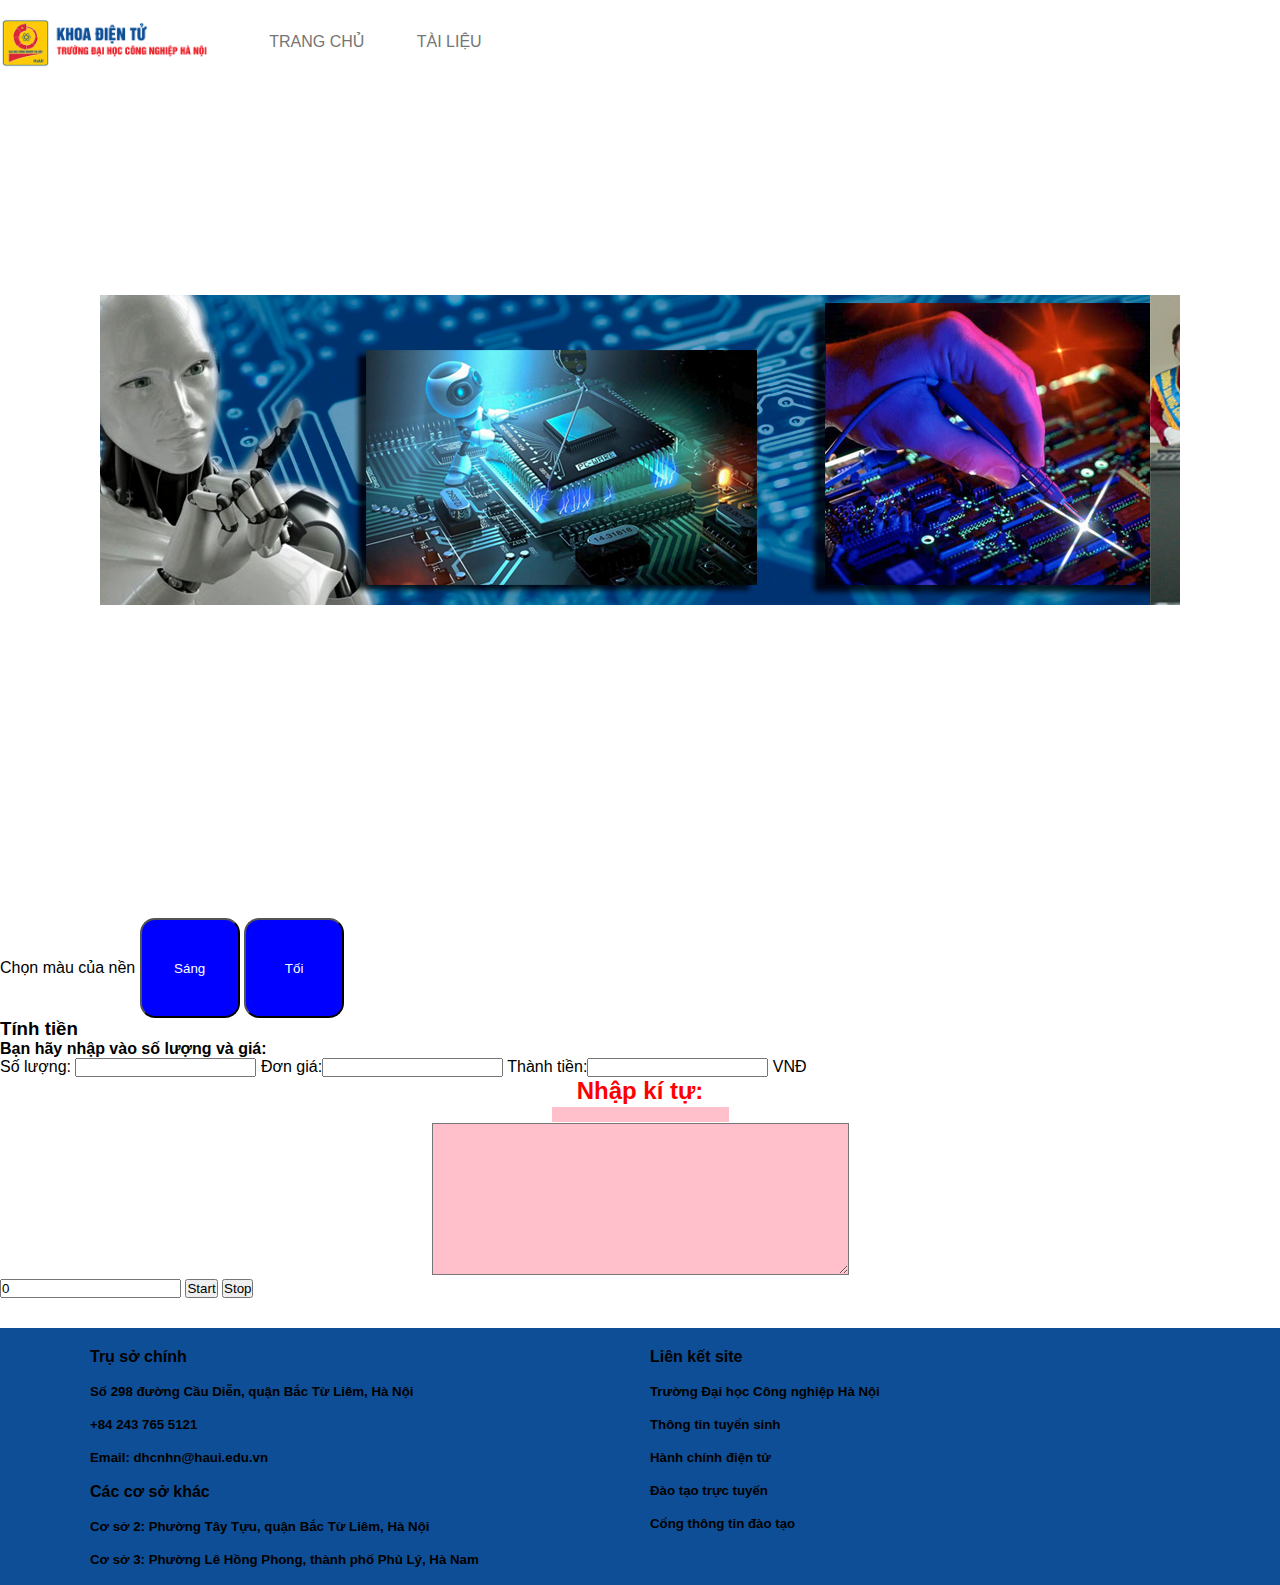
<file: ltw.html>
<!DOCTYPE html>
<html lang="en">
<head>
    <meta charset="UTF-8">
    <meta http-equiv="X-UA-Compatible" content="IE=edge">
    <meta name="viewport" content="width=device-width, initial-scale=1.0">
    <title>Lập trình WEB</title>
    <link rel="icon" type="image/x-icon" href="/assets/img/anh1.png">
    <link rel="stylesheet" href="/assets/css/style-ltw.css">
    <script src="jsltw.js"></script>
</head>
<body>
    <div id="main">
        <div id="header">
            <img src="/assets/img/khoadientuhaui.jpg" alt="Khoa Điện Tử" class="img-header">
            <!-- begin nav -->
            <ul id="nav">
                <li><a href="#">
                    <i class="nav-home ti-home"></i>
                    Trang chủ                    
                </a></li>
               
                <li>
                    <a href="">
                        Tài liệu
                        <i class="nav-down ti-angle-down"></i>                        
                    </a>
                    <ul class="subnav">
                        <li><a href="./assets/laptrinhweb/calculator.html">Máy tính cầm tay </a></li>
                        <li><a href="./assets/laptrinhweb/dongho.html">Đồng hồ kim </a></li>
                                              
                
                    </ul>                
                
                </li>
                
            </ul>
            <!-- end nav -->
            <!-- begin search  -->
            
            <!-- end search  -->
        </div>
        
        
        </div>

         <!-- begin slider -->
         <div id="slider">          
            <div class="container">
                <div class="gallery-display-area">
                    <div class="gallery-wrap">
                        <div class="image-slider">
                            <img src="/assets/img/img11.jpg"/>                            
                        </div>
                        <div class="image-slider">
                            <img src="/assets/img/img22.jpg"/>                            
                        </div>
                        <div class="image-slider">
                            <img src="/assets/img/img33.jpg"/>                            
                        </div>                            
                    </div>
                </div>  
            </div>
          </div>
    <!-- end slider -->
    
    <br>
    <div id="content">  
        <div class="bai1">
            <form name="frm1"> <par>Chọn màu của nền </par>
                <input  type="button" value="Sáng"
                onclick="window.document.bgColor = 'white'; " />
                <input type="button" value="Tối"
                onclick="window.document.bgColor = 'black'; " />                
                </form>
        </div>        
        <div class="bai2">
            <form name="frm2">
            <h3>Tính tiền                
            </h3>
            <h4>Bạn hãy nhập vào số lượng và giá:</h4>
            Số lượng: <input name="SoLuong">
            Đơn giá:<input name="DonGia" onKeyUp="ThanhTien.value=SoLuong.value*DonGia.value">
            Thành tiền:<input name="ThanhTien"> VNĐ <br></form>
        </div>
        <div class="bai3">
            <form name="frm">
                <h2>Nhập kí tự:</h2> <input type="text" name="SoKyTu"> <BR>
                <textarea name="NoiDung" cols="50" rows="10"
                onKeyUp="KiemTra();"> </textarea></form>
        </div>
        <div class="bai4">
            <input type="text" id="number" value="0">
            <button onclick="start()">Start</button>
            <button onclick="stop()">Stop</button>
            <script>
                var clear ;
                var getValue = function (){
                    var number = document.getElementById('number').value;
                    number++;
                    if(number==1000){
                        number = 0
                    }
                    document.getElementById('number').value = number;
                }
                function start(){
                   clear = setInterval(getValue , 100)
                }
                function stop(){
                    clearInterval(clear);
                    var score = document.getElementById('number').value;
                    alert("Bạn đang dừng tại: "+score);
                    document.getElementById('number').value = 0;

                }

            </script>
        </div>

       
    </div>



       
  

    <div id="footer">
            
        <div class="footer-section">
            <div class="footer-text">
                <h4>Trụ sở chính</h4> <br>
                <h5>Số 298 đường Cầu Diễn, quận Bắc Từ Liêm, Hà Nội</h5> <br>
                <h5>+84 243 765 5121</h5> <br>
                <h5>Email: dhcnhn@haui.edu.vn</h5> <br>
                <h4>Các cơ sở khác</h4> <br>
                <h5>Cơ sở 2: Phường Tây Tựu, quận Bắc Từ Liêm, Hà Nội</h5> <br>
                <h5>Cơ sở 3: Phường Lê Hồng Phong, thành phố Phủ Lý, Hà Nam</h5> <br>
            </div>
            <div class="footer-text">
                <h4>Liên kết site</h4> <br>
                <h5>Trường Đại học Công nghiệp Hà Nội</h5> <br>
                <h5>Thông tin tuyển sinh</h5> <br>
                <h5>Hành chính điện tử</h5> <br>
                <h5> Đào tạo trực tuyến</h5> <br>
                <h5>Cổng thông tin đào tạo</h5> <br>
            </div>
        </div>
   

</div>

        
</body>
</html>
</file>
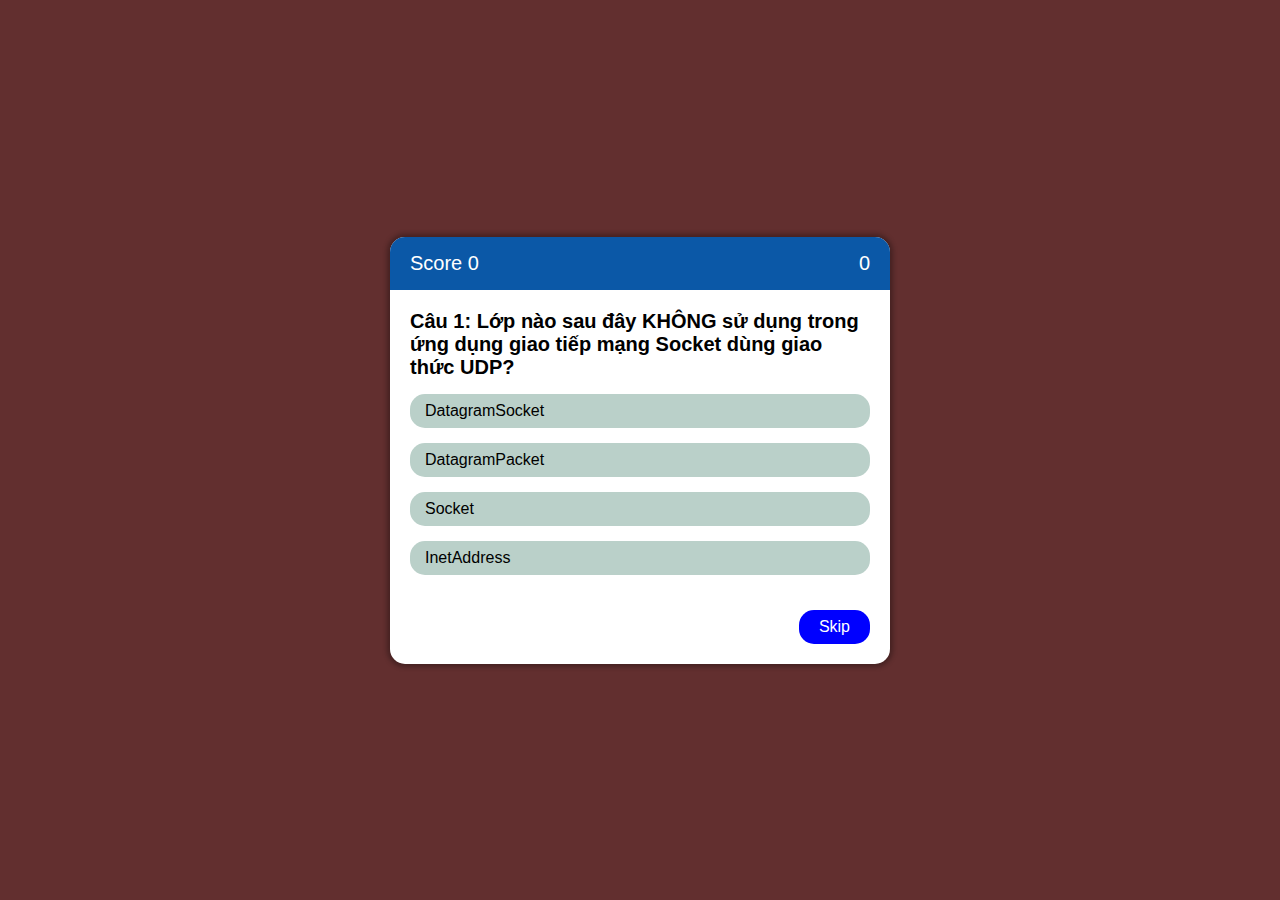
<file: quiz.html>
<!DOCTYPE html>
<html lang="en">
<head>
    <meta charset="UTF-8">
    <meta http-equiv="X-UA-Compatible" content="IE=edge">
    <meta name="viewport" content="width=device-width, initial-scale=1.0">
    <link rel="stylesheet" href="./assets/css/style-quiz.css">
    <title>QUIZ</title>
</head>
<body>

    <div class="qa_box">
        <div class="qa_header">
            <span>Score <span id="score">0</span></span>
            <span id="countdown">0</span>
        </div>
        <div class="qa_body">
            <div class="qa_set active">
                <h4>Câu 1: Lớp nào sau đây KHÔNG sử dụng trong ứng dụng giao tiếp mạng Socket dùng giao thức UDP?</h4>
                <div class="qa_ans">
                    <input type="radio" name="a1" >
                    <span>DatagramSocket</span>
                </div>
                <div class="qa_ans">
                    <input type="radio" name="a1">
                    <span> DatagramPacket</span>
                </div>
                <div class="qa_ans">
                    <input type="radio" name="a1" valid="valid">
                    <span>Socket</span>
                </div>
                <div class="qa_ans">
                    <input type="radio" name="a1">
                    <span>InetAddress</span>
                </div>
            </div>
            <div class="qa_set  ">
                <h4>Câu 2: Trong cùng một máy, có nhiều ứng dụng mạng cùng chạy, để phân biệt các ứng dụng này với nhau người ta thường dùng thông số nào sau đây?</h4>
                <div class="qa_ans">
                    <input type="radio" name="a2" >
                    <span>Port</span>
                </div>
                <div class="qa_ans">
                    <input type="radio" name="a2" valid="valid">
                    <span>Địa chỉ IP</span>
                </div>
                <div class="qa_ans">
                    <input type="radio" name="a2">
                    <span> Tên miền</span>
                </div>
                <div class="qa_ans">
                    <input type="radio" name="a2">
                    <span>Tất cả đều sai</span>
                </div>
            </div>
            <div class="qa_set  ">
                <h4>Câu 3:TCP được viết tắt bởi từ ?</h4>
                <div class="qa_ans">
                    <input type="radio" name="a3" valid="valid">
                    <span>Transmission Control Protocol</span>
                </div>
                <div class="qa_ans">
                    <input type="radio" name="a3">
                    <span>Transport Control Protocol</span>
                </div>
                <div class="qa_ans">
                    <input type="radio" name="a3">
                    <span>Transport Control Processing</span>
                </div>
                <div class="qa_ans">
                    <input type="radio" name="a3">
                    <span>Transmission Control Processing</span>
                </div>
            </div>
            <div class="qa_set  ">
                <h4>Câu 4:Để tạo đối tượng InetAddress ta dùng cách thức nào sau đây?</h4>
                <div class="qa_ans">
                    <input type="radio" name="a4" valid="valid">
                    <span>Dùng phương thức getByName()</span>
                </div>
                <div class="qa_ans">
                    <input type="radio" name="a4">
                    <span>Dùng phương thức khởi tạo InetAddress()</span>
                </div>
                <div class="qa_ans">
                    <input type="radio" name="a4">
                    <span>Cả hai đều đúng</span>
                </div>
                <div class="qa_ans">
                    <input type="radio" name="a4">
                    <span>Cả hai đều sai</span>
                </div>
            </div>
            <div class="qa_set  ">
                <h4>Câu 5: Phương thức nào của đối tượng thuộc lớp ServerSocket lắng nghe kết nối từ client</h4>
                <div class="qa_ans">
                    <input type="radio" name="a5">
                    <span>listen()</span>
                </div>
                <div class="qa_ans">
                    <input type="radio" name="a5">
                    <span>wait()</span>
                </div>
                <div class="qa_ans">
                    <input type="radio" name="a5"  valid="valid">
                    <span>accept()</span>
                </div>
                <div class="qa_ans">
                    <input type="radio" name="a5">
                    <span>listening()</span>
                </div>
            </div>
            <div class="qa_set ">
                <h4>Điểm của bạn: <span id="totalScore">0</span> /100</h4>
                <a  href="detail.html" class="btn2" >Quay lại </a>
                
            </div>
            

        </div>
        <div class="qa_footer">
            <span class="btn1" id="skip">Skip</span>


        </div>
    </div>
    <script src="jsquiz.js"></script>
    
</body>
</html>
</file>
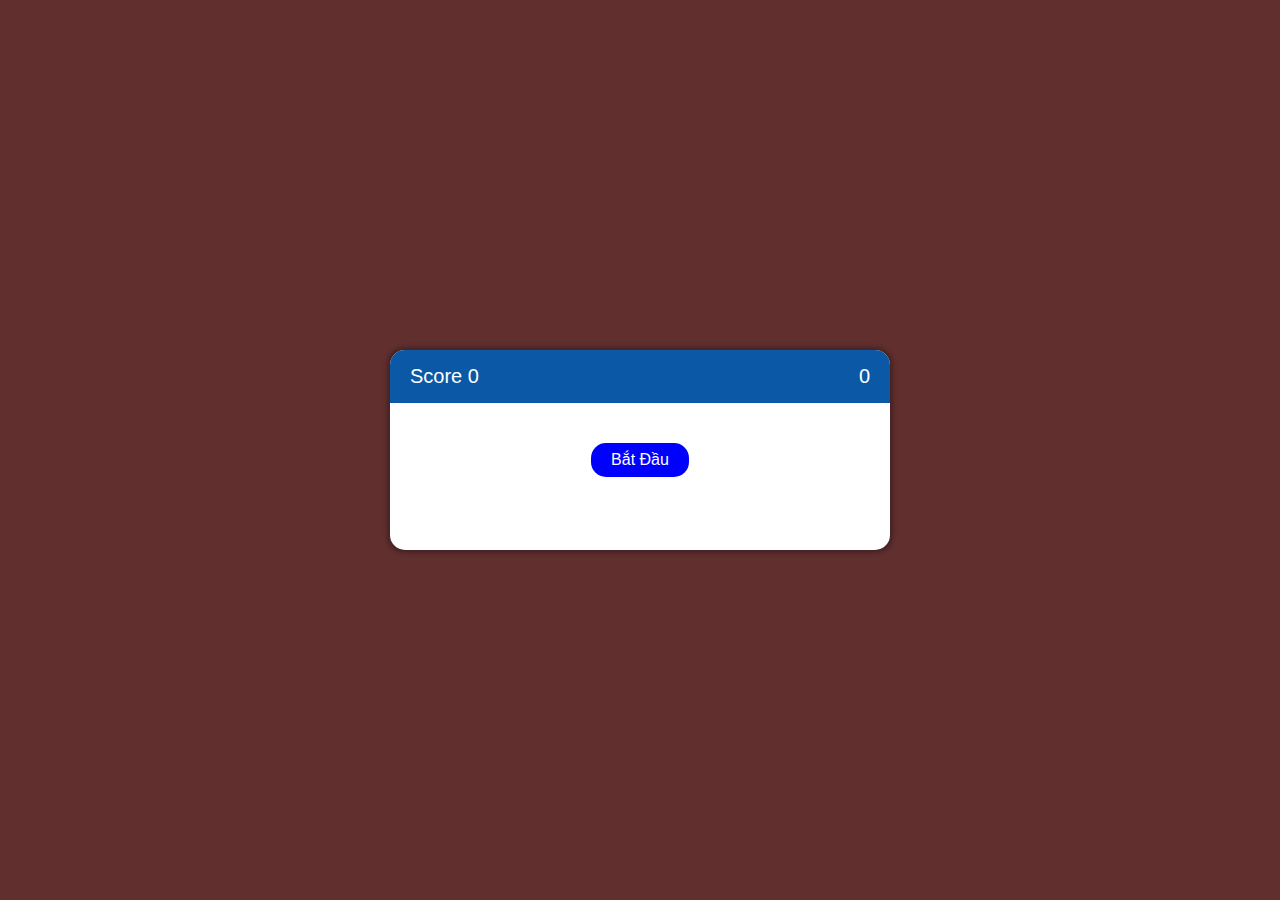
<file: start.html>
<!DOCTYPE html>
<html lang="en">
<head>
    <meta charset="UTF-8">
    <meta http-equiv="X-UA-Compatible" content="IE=edge">
    <meta name="viewport" content="width=device-width, initial-scale=1.0">
    <link rel="stylesheet" href="./assets/css/style-quiz.css">
    <title>Trắc nghiệm</title>
</head>
<body>

    <div class="qa_box">
        <div class="qa_header">
            <span>Score <span id="score">0</span></span>
            <span id="countdown">0</span>
        </div>
      
        
        <div class="qa_footer" style="text-align: center;">
            <a href="quiz.html" class="btn1" >Bắt Đầu</a>

        </div>
    </div>
    <script src="jsquiz.js"></script>
    
</body>
</html>
</file>
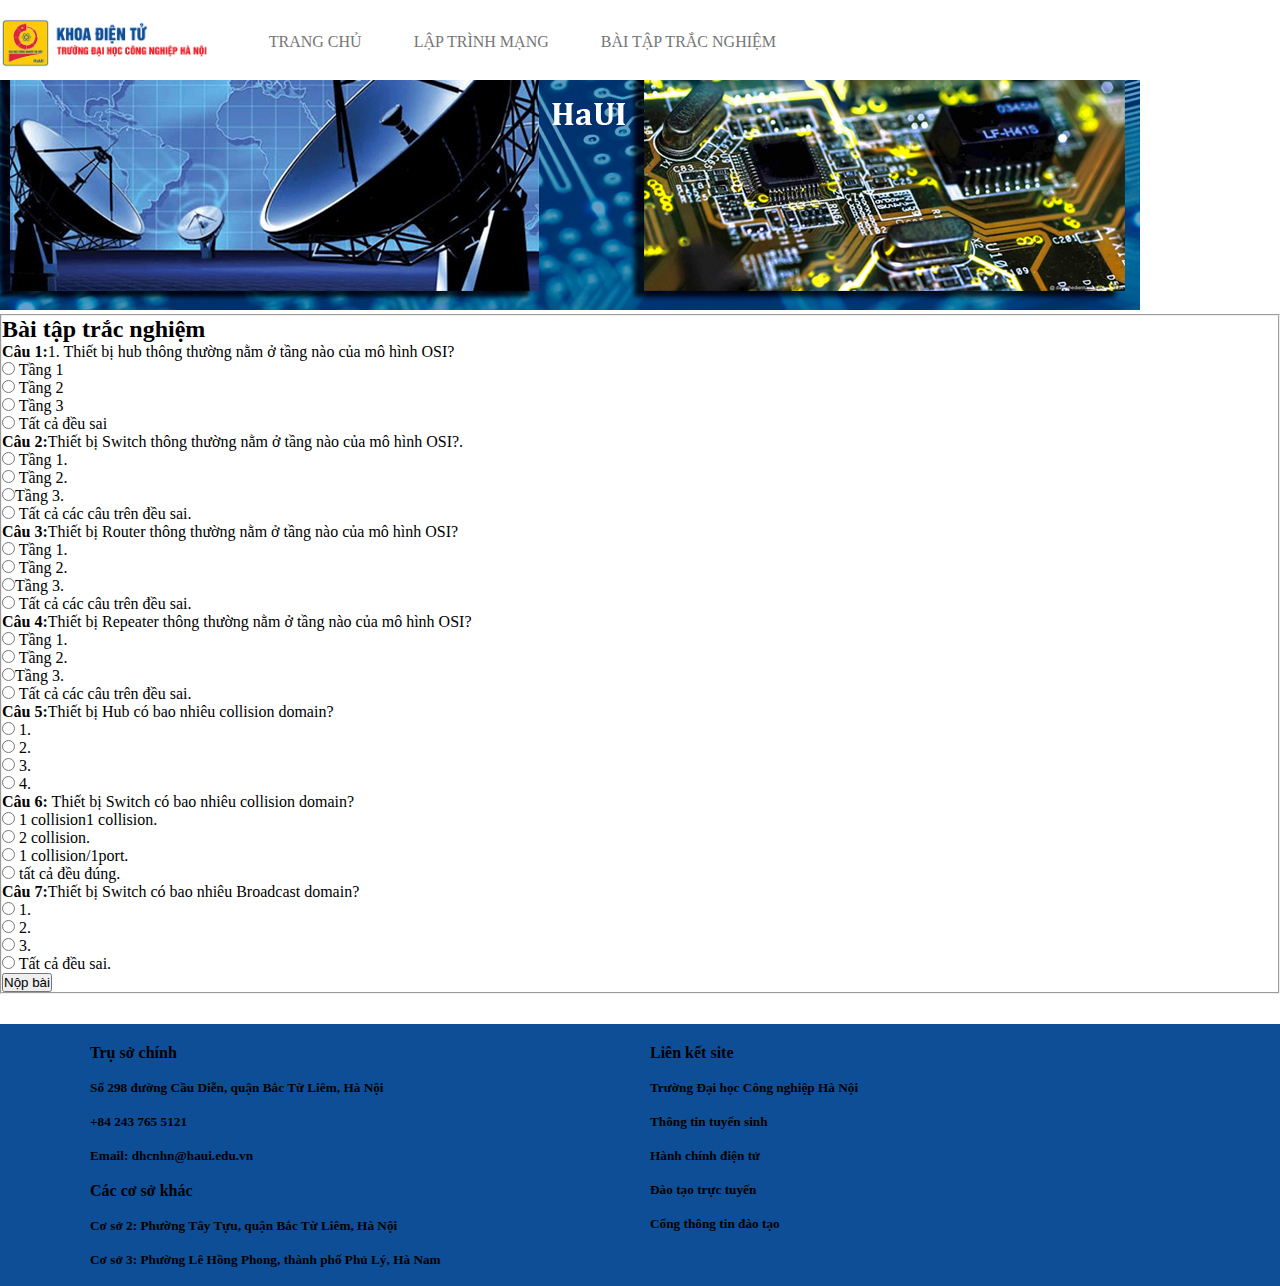
<file: tracnghiem.html>
<!DOCTYPE html>
<html lang="en">
<head>
    <meta charset="UTF-8">
    <meta http-equiv="X-UA-Compatible" content="IE=edge">
    <meta name="viewport" content="width=device-width, initial-scale=1.0">
    <title>Trắc nghiệm</title>
   
    <link rel="stylesheet" href="/assets/css/style-tracnghiem.css">
</head>
<body>
    
    <div id="main">
        <div id="header">
            <img src="/assets/img/khoadientuhaui.jpg" alt="Khoa Điện Tử" class="img-header">
            <!-- begin nav -->
            <ul id="nav">
                <li><a href="/index.html">
                    <i class="nav-home ti-home"></i>
                    Trang chủ
                    
                </a></li>
                <li><a href="/detail.html">Lập trình mạng</a></li>      
                <li><a href="tracnghiem.html">Bài tập trắc nghiệm</a></li>          
              
               
            </ul>
            <!-- end nav -->
          
        </div>
        
        
        </div>

         <!-- begin slider -->
         <div id="slider">          
            <div class="container">
                <div class="gallery-display-area">
                    <div class="gallery-wrap">
                        
                        <div class="image-slider">
                            <img src="/assets/img/img33.jpg"/>                            
                        </div>                            
                    </div>
                </div>
            </div>
    </div>
         <form action="">
            <fieldset>
                <h2>Bài tập trắc nghiệm</h2>
                <b>Câu 1:</b>1. Thiết bị hub thông thường nằm ở tầng nào của mô hình OSI?<br>
                <input type="radio" name="ans" id="ans"> Tầng 1<br>
                <input type="radio" name="ans" id="ans"> Tầng 2<br>
                <input type="radio" name="ans" id="ans"> Tầng 3<br>
                <input type="radio" name="ans" id="ans"> Tất cả đều sai<br>
                <b>Câu 2:</b>Thiết bị Switch thông thường nằm ở tầng nào của mô hình OSI?.<br>
                <input type="radio" name="ans2" id="ans"> Tầng 1.<br>
                <input type="radio" name="ans2" id="ans"> Tầng 2.<br>
                <input type="radio" name="ans2" id="ans">Tầng 3.<br>
                <input type="radio" name="ans2" id="ans"> Tất cả các câu trên đều sai.<br>
                <b>Câu 3:</b>Thiết bị Router thông thường nằm ở tầng nào của mô hình OSI?<br>
                <input type="radio" name="ans2" id="ans"> Tầng 1.<br>
                <input type="radio" name="ans2" id="ans"> Tầng 2.<br>
                <input type="radio" name="ans2" id="ans">Tầng 3.<br>
                <input type="radio" name="ans2" id="ans"> Tất cả các câu trên đều sai.<br>
                <b>Câu 4:</b>Thiết bị Repeater thông thường nằm ở tầng nào của mô hình OSI?<br>
                <input type="radio" name="ans2" id="ans"> Tầng 1.<br>
                <input type="radio" name="ans2" id="ans"> Tầng 2.<br>
                <input type="radio" name="ans2" id="ans">Tầng 3.<br>
                <input type="radio" name="ans2" id="ans"> Tất cả các câu trên đều sai.<br>
                <b>Câu 5:</b>Thiết bị Hub có bao nhiêu collision domain?<br>
                <input type="radio" name="ans2" id="ans">  1.<br>
                <input type="radio" name="ans2" id="ans">  2.<br>
                <input type="radio" name="ans2" id="ans"> 3.<br>
                <input type="radio" name="ans2" id="ans"> 4.<br>
                <b>Câu 6:</b> Thiết bị Switch có bao nhiêu collision domain?<br>
                <input type="radio" name="ans2" id="ans"> 1 collision1 collision.<br>
                <input type="radio" name="ans2" id="ans"> 2 collision.<br>
                <input type="radio" name="ans2" id="ans"> 1 collision/1port.<br>
                <input type="radio" name="ans2" id="ans"> tất cả đều đúng.<br>
                <b>Câu 7:</b>Thiết bị Switch có bao nhiêu Broadcast domain?<br>
                <input type="radio" name="ans2" id="ans">  1.<br>
                <input type="radio" name="ans2" id="ans">  2.<br>
                <input type="radio" name="ans2" id="ans"> 3.<br>
                <input type="radio" name="ans2" id="ans"> Tất cả đều sai.<br>
                <input type="submit" value="Nộp bài" >
                
                
            </fieldset>
         </form>

         <div id="footer">
            
            <div class="footer-section">
                <div class="footer-text">
                    <h4>Trụ sở chính</h4> <br>
                    <h5>Số 298 đường Cầu Diễn, quận Bắc Từ Liêm, Hà Nội</h5> <br>
                    <h5>+84 243 765 5121</h5> <br>
                    <h5>Email: dhcnhn@haui.edu.vn</h5> <br>
                    <h4>Các cơ sở khác</h4> <br>
                    <h5>Cơ sở 2: Phường Tây Tựu, quận Bắc Từ Liêm, Hà Nội</h5> <br>
                    <h5>Cơ sở 3: Phường Lê Hồng Phong, thành phố Phủ Lý, Hà Nam</h5> <br>
                </div>
                <div class="footer-text">
                    <h4>Liên kết site</h4> <br>
                    <h5>Trường Đại học Công nghiệp Hà Nội</h5> <br>
                    <h5>Thông tin tuyển sinh</h5> <br>
                    <h5>Hành chính điện tử</h5> <br>
                    <h5> Đào tạo trực tuyến</h5> <br>
                    <h5>Cổng thông tin đào tạo</h5> <br>
                </div>
            </div>
       

    </div>

</body>

</html>
</file>
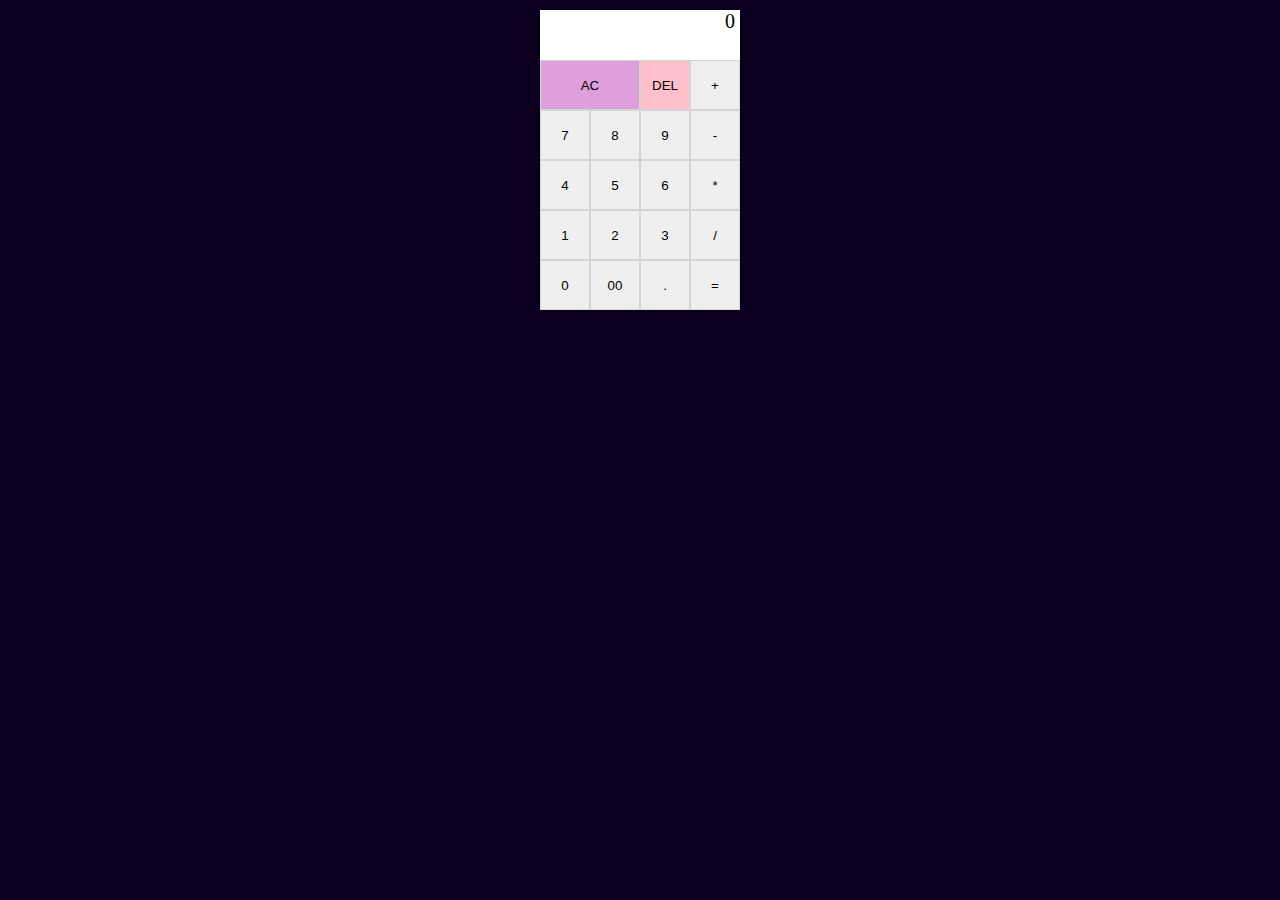
<file: assets/laptrinhweb/calculator.html>
<!DOCTYPE html>
<html lang="en">
<head>
    <meta charset="UTF-8">
    <meta http-equiv="X-UA-Compatible" content="IE=edge">
    <meta name="viewport" content="width=device-width, initial-scale=1.0">
    <link rel="stylesheet" href="calculatorcss.css">
    <title>Calculator</title>
</head>
<body>
    <div class="container">
        <div class="screen">
           
            <span class="input">0</span>
        </div>
        
        <div class="keyboard">
            <button class="item item1">AC</button>
            <button class="item item2">DEL</button>
            <button class="item item3">+</button>
            <button class="item item4">7</button>
            <button class="item item5">8</button>
            <button class="item item6">9</button>
            <button class="item item7">-</button>
            <button class="item item8">4</button>
            <button class="item item9">5</button>
            <button class="item item10">6</button>
            <button class="item item11">*</button>
            <button class="item item12">1</button>
            <button class="item item13">2</button>
            <button class="item item14">3</button>
            <button class="item item15">/</button>
            <button class="item item16">0</button>
            <button class="item item17">00</button>
            <button class="item item18">.</button>
            <button class="item item19">=</button>


        </div>
    </div>

    
</body>
<script src="jscalculator.js"></script>
</html>
</file>
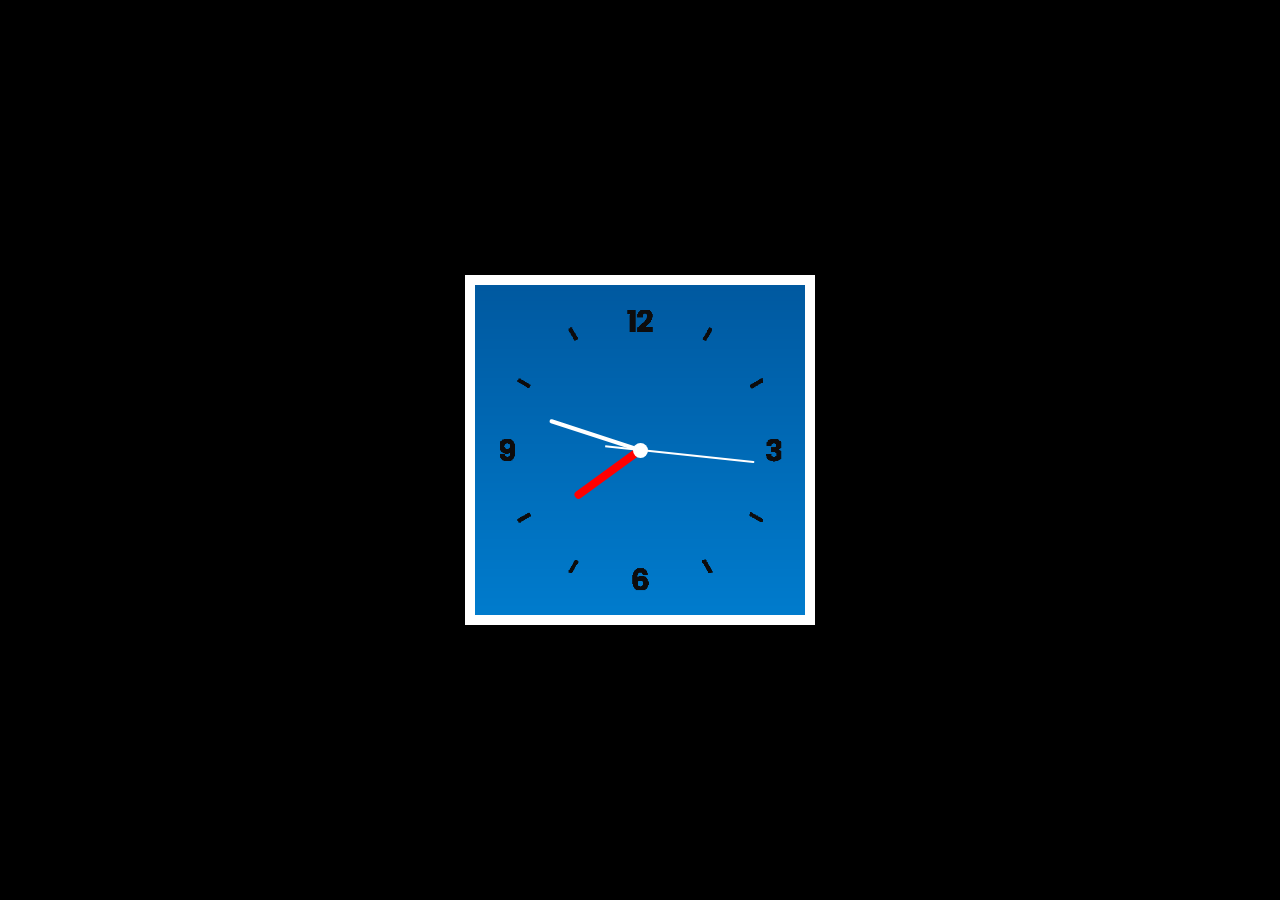
<file: assets/laptrinhweb/dongho.html>
<!DOCTYPE html>
<html>
<head>
 <meta charset="utf-8">
 <title>Clock</title>
 <link rel="stylesheet" type="text/css" href="donghocss.css">
</head>
<body>
 <div class="clock">
  <div class="hour">
   <div class="hr" id="hr"></div>   
  </div>
  <div class="min">
   <div class="mn" id="mn"></div>   
  </div>
  <div class="sec">
   <div class="sc" id="sc"></div>   
  </div>
 </div>
 <script type="text/javascript">
  const deg = 6;
  const hr = document.querySelector('#hr');
  const mn = document.querySelector('#mn');
  const sc = document.querySelector('#sc');

  setInterval(()=>{
   let day = new Date();
   let hh = day.getHours() * 30;
   let mm = day.getMinutes() * deg;
   let ss = day.getSeconds() * deg;
   hr.style.transform = `rotateZ(${(hh)+(mm/12)}deg)`;
   mn.style.transform = `rotateZ(${(mm)}deg)`;
   sc.style.transform = `rotateZ(${(ss)}deg)`;

  })
 </script>
</body>
</html>
</file>
<file: assets/font-icon/themify-icons-font/themify-icons/demo-files/demo.css>
body {
	font: normal 1em/1.5em Arial, Helvetica, sans-serif;
	max-width: 90%;
	margin: 30px auto 0;
}
h1, h3 {
	font-weight: normal;
}
h3 {
	font-size: 1.4;
	text-transform: uppercase;
	letter-spacing: 1px;
}

.icon-section {
	margin: 0 0 3em;
	clear: both;
	overflow: hidden;
}
.icon-container {
	width: 240px; 
	padding: .7em 0;
	float: left; 
	position: relative;
	text-align: left;
}
.icon-container [class^="ti-"], 
.icon-container [class*=" ti-"] {
	color: #000;
	position: absolute;
	margin-top: 3px;
	transition: .3s;
}
.icon-container:hover [class^="ti-"],
.icon-container:hover [class*=" ti-"] {
	font-size: 2.2em;
	margin-top: -5px;
}
.icon-container:hover .icon-name {
	color: #000;
}
.icon-name {
	color: #aaa;
	margin-left: 35px;
	font-size: .8em;
	transition: .3s;
}
.icon-container:hover .icon-name {
	margin-left: 45px;
}
</file>
<file: assets/font-icon/themify-icons-font/themify-icons/themify-icons.css>
@font-face {
	font-family: 'themify';
	src:url('fonts/themify.eot?-fvbane');
	src:url('fonts/themify.eot?#iefix-fvbane') format('embedded-opentype'),
		url('fonts/themify.woff?-fvbane') format('woff'),
		url('fonts/themify.ttf?-fvbane') format('truetype'),
		url('fonts/themify.svg?-fvbane#themify') format('svg');
	font-weight: normal;
	font-style: normal;
}

[class^="ti-"], [class*=" ti-"] {
	font-family: 'themify';
	speak: none;
	font-style: normal;
	font-weight: normal;
	font-variant: normal;
	text-transform: none;
	line-height: 1;

	/* Better Font Rendering =========== */
	-webkit-font-smoothing: antialiased;
	-moz-osx-font-smoothing: grayscale;
}

.ti-wand:before {
	content: "\e600";
}
.ti-volume:before {
	content: "\e601";
}
.ti-user:before {
	content: "\e602";
}
.ti-unlock:before {
	content: "\e603";
}
.ti-unlink:before {
	content: "\e604";
}
.ti-trash:before {
	content: "\e605";
}
.ti-thought:before {
	content: "\e606";
}
.ti-target:before {
	content: "\e607";
}
.ti-tag:before {
	content: "\e608";
}
.ti-tablet:before {
	content: "\e609";
}
.ti-star:before {
	content: "\e60a";
}
.ti-spray:before {
	content: "\e60b";
}
.ti-signal:before {
	content: "\e60c";
}
.ti-shopping-cart:before {
	content: "\e60d";
}
.ti-shopping-cart-full:before {
	content: "\e60e";
}
.ti-settings:before {
	content: "\e60f";
}
.ti-search:before {
	content: "\e610";
}
.ti-zoom-in:before {
	content: "\e611";
}
.ti-zoom-out:before {
	content: "\e612";
}
.ti-cut:before {
	content: "\e613";
}
.ti-ruler:before {
	content: "\e614";
}
.ti-ruler-pencil:before {
	content: "\e615";
}
.ti-ruler-alt:before {
	content: "\e616";
}
.ti-bookmark:before {
	content: "\e617";
}
.ti-bookmark-alt:before {
	content: "\e618";
}
.ti-reload:before {
	content: "\e619";
}
.ti-plus:before {
	content: "\e61a";
}
.ti-pin:before {
	content: "\e61b";
}
.ti-pencil:before {
	content: "\e61c";
}
.ti-pencil-alt:before {
	content: "\e61d";
}
.ti-paint-roller:before {
	content: "\e61e";
}
.ti-paint-bucket:before {
	content: "\e61f";
}
.ti-na:before {
	content: "\e620";
}
.ti-mobile:before {
	content: "\e621";
}
.ti-minus:before {
	content: "\e622";
}
.ti-medall:before {
	content: "\e623";
}
.ti-medall-alt:before {
	content: "\e624";
}
.ti-marker:before {
	content: "\e625";
}
.ti-marker-alt:before {
	content: "\e626";
}
.ti-arrow-up:before {
	content: "\e627";
}
.ti-arrow-right:before {
	content: "\e628";
}
.ti-arrow-left:before {
	content: "\e629";
}
.ti-arrow-down:before {
	content: "\e62a";
}
.ti-lock:before {
	content: "\e62b";
}
.ti-location-arrow:before {
	content: "\e62c";
}
.ti-link:before {
	content: "\e62d";
}
.ti-layout:before {
	content: "\e62e";
}
.ti-layers:before {
	content: "\e62f";
}
.ti-layers-alt:before {
	content: "\e630";
}
.ti-key:before {
	content: "\e631";
}
.ti-import:before {
	content: "\e632";
}
.ti-image:before {
	content: "\e633";
}
.ti-heart:before {
	content: "\e634";
}
.ti-heart-broken:before {
	content: "\e635";
}
.ti-hand-stop:before {
	content: "\e636";
}
.ti-hand-open:before {
	content: "\e637";
}
.ti-hand-drag:before {
	content: "\e638";
}
.ti-folder:before {
	content: "\e639";
}
.ti-flag:before {
	content: "\e63a";
}
.ti-flag-alt:before {
	content: "\e63b";
}
.ti-flag-alt-2:before {
	content: "\e63c";
}
.ti-eye:before {
	content: "\e63d";
}
.ti-export:before {
	content: "\e63e";
}
.ti-exchange-vertical:before {
	content: "\e63f";
}
.ti-desktop:before {
	content: "\e640";
}
.ti-cup:before {
	content: "\e641";
}
.ti-crown:before {
	content: "\e642";
}
.ti-comments:before {
	content: "\e643";
}
.ti-comment:before {
	content: "\e644";
}
.ti-comment-alt:before {
	content: "\e645";
}
.ti-close:before {
	content: "\e646";
}
.ti-clip:before {
	content: "\e647";
}
.ti-angle-up:before {
	content: "\e648";
}
.ti-angle-right:before {
	content: "\e649";
}
.ti-angle-left:before {
	content: "\e64a";
}
.ti-angle-down:before {
	content: "\e64b";
}
.ti-check:before {
	content: "\e64c";
}
.ti-check-box:before {
	content: "\e64d";
}
.ti-camera:before {
	content: "\e64e";
}
.ti-announcement:before {
	content: "\e64f";
}
.ti-brush:before {
	content: "\e650";
}
.ti-briefcase:before {
	content: "\e651";
}
.ti-bolt:before {
	content: "\e652";
}
.ti-bolt-alt:before {
	content: "\e653";
}
.ti-blackboard:before {
	content: "\e654";
}
.ti-bag:before {
	content: "\e655";
}
.ti-move:before {
	content: "\e656";
}
.ti-arrows-vertical:before {
	content: "\e657";
}
.ti-arrows-horizontal:before {
	content: "\e658";
}
.ti-fullscreen:before {
	content: "\e659";
}
.ti-arrow-top-right:before {
	content: "\e65a";
}
.ti-arrow-top-left:before {
	content: "\e65b";
}
.ti-arrow-circle-up:before {
	content: "\e65c";
}
.ti-arrow-circle-right:before {
	content: "\e65d";
}
.ti-arrow-circle-left:before {
	content: "\e65e";
}
.ti-arrow-circle-down:before {
	content: "\e65f";
}
.ti-angle-double-up:before {
	content: "\e660";
}
.ti-angle-double-right:before {
	content: "\e661";
}
.ti-angle-double-left:before {
	content: "\e662";
}
.ti-angle-double-down:before {
	content: "\e663";
}
.ti-zip:before {
	content: "\e664";
}
.ti-world:before {
	content: "\e665";
}
.ti-wheelchair:before {
	content: "\e666";
}
.ti-view-list:before {
	content: "\e667";
}
.ti-view-list-alt:before {
	content: "\e668";
}
.ti-view-grid:before {
	content: "\e669";
}
.ti-uppercase:before {
	content: "\e66a";
}
.ti-upload:before {
	content: "\e66b";
}
.ti-underline:before {
	content: "\e66c";
}
.ti-truck:before {
	content: "\e66d";
}
.ti-timer:before {
	content: "\e66e";
}
.ti-ticket:before {
	content: "\e66f";
}
.ti-thumb-up:before {
	content: "\e670";
}
.ti-thumb-down:before {
	content: "\e671";
}
.ti-text:before {
	content: "\e672";
}
.ti-stats-up:before {
	content: "\e673";
}
.ti-stats-down:before {
	content: "\e674";
}
.ti-split-v:before {
	content: "\e675";
}
.ti-split-h:before {
	content: "\e676";
}
.ti-smallcap:before {
	content: "\e677";
}
.ti-shine:before {
	content: "\e678";
}
.ti-shift-right:before {
	content: "\e679";
}
.ti-shift-left:before {
	content: "\e67a";
}
.ti-shield:before {
	content: "\e67b";
}
.ti-notepad:before {
	content: "\e67c";
}
.ti-server:before {
	content: "\e67d";
}
.ti-quote-right:before {
	content: "\e67e";
}
.ti-quote-left:before {
	content: "\e67f";
}
.ti-pulse:before {
	content: "\e680";
}
.ti-printer:before {
	content: "\e681";
}
.ti-power-off:before {
	content: "\e682";
}
.ti-plug:before {
	content: "\e683";
}
.ti-pie-chart:before {
	content: "\e684";
}
.ti-paragraph:before {
	content: "\e685";
}
.ti-panel:before {
	content: "\e686";
}
.ti-package:before {
	content: "\e687";
}
.ti-music:before {
	content: "\e688";
}
.ti-music-alt:before {
	content: "\e689";
}
.ti-mouse:before {
	content: "\e68a";
}
.ti-mouse-alt:before {
	content: "\e68b";
}
.ti-money:before {
	content: "\e68c";
}
.ti-microphone:before {
	content: "\e68d";
}
.ti-menu:before {
	content: "\e68e";
}
.ti-menu-alt:before {
	content: "\e68f";
}
.ti-map:before {
	content: "\e690";
}
.ti-map-alt:before {
	content: "\e691";
}
.ti-loop:before {
	content: "\e692";
}
.ti-location-pin:before {
	content: "\e693";
}
.ti-list:before {
	content: "\e694";
}
.ti-light-bulb:before {
	content: "\e695";
}
.ti-Italic:before {
	content: "\e696";
}
.ti-info:before {
	content: "\e697";
}
.ti-infinite:before {
	content: "\e698";
}
.ti-id-badge:before {
	content: "\e699";
}
.ti-hummer:before {
	content: "\e69a";
}
.ti-home:before {
	content: "\e69b";
}
.ti-help:before {
	content: "\e69c";
}
.ti-headphone:before {
	content: "\e69d";
}
.ti-harddrives:before {
	content: "\e69e";
}
.ti-harddrive:before {
	content: "\e69f";
}
.ti-gift:before {
	content: "\e6a0";
}
.ti-game:before {
	content: "\e6a1";
}
.ti-filter:before {
	content: "\e6a2";
}
.ti-files:before {
	content: "\e6a3";
}
.ti-file:before {
	content: "\e6a4";
}
.ti-eraser:before {
	content: "\e6a5";
}
.ti-envelope:before {
	content: "\e6a6";
}
.ti-download:before {
	content: "\e6a7";
}
.ti-direction:before {
	content: "\e6a8";
}
.ti-direction-alt:before {
	content: "\e6a9";
}
.ti-dashboard:before {
	content: "\e6aa";
}
.ti-control-stop:before {
	content: "\e6ab";
}
.ti-control-shuffle:before {
	content: "\e6ac";
}
.ti-control-play:before {
	content: "\e6ad";
}
.ti-control-pause:before {
	content: "\e6ae";
}
.ti-control-forward:before {
	content: "\e6af";
}
.ti-control-backward:before {
	content: "\e6b0";
}
.ti-cloud:before {
	content: "\e6b1";
}
.ti-cloud-up:before {
	content: "\e6b2";
}
.ti-cloud-down:before {
	content: "\e6b3";
}
.ti-clipboard:before {
	content: "\e6b4";
}
.ti-car:before {
	content: "\e6b5";
}
.ti-calendar:before {
	content: "\e6b6";
}
.ti-book:before {
	content: "\e6b7";
}
.ti-bell:before {
	content: "\e6b8";
}
.ti-basketball:before {
	content: "\e6b9";
}
.ti-bar-chart:before {
	content: "\e6ba";
}
.ti-bar-chart-alt:before {
	content: "\e6bb";
}
.ti-back-right:before {
	content: "\e6bc";
}
.ti-back-left:before {
	content: "\e6bd";
}
.ti-arrows-corner:before {
	content: "\e6be";
}
.ti-archive:before {
	content: "\e6bf";
}
.ti-anchor:before {
	content: "\e6c0";
}
.ti-align-right:before {
	content: "\e6c1";
}
.ti-align-left:before {
	content: "\e6c2";
}
.ti-align-justify:before {
	content: "\e6c3";
}
.ti-align-center:before {
	content: "\e6c4";
}
.ti-alert:before {
	content: "\e6c5";
}
.ti-alarm-clock:before {
	content: "\e6c6";
}
.ti-agenda:before {
	content: "\e6c7";
}
.ti-write:before {
	content: "\e6c8";
}
.ti-window:before {
	content: "\e6c9";
}
.ti-widgetized:before {
	content: "\e6ca";
}
.ti-widget:before {
	content: "\e6cb";
}
.ti-widget-alt:before {
	content: "\e6cc";
}
.ti-wallet:before {
	content: "\e6cd";
}
.ti-video-clapper:before {
	content: "\e6ce";
}
.ti-video-camera:before {
	content: "\e6cf";
}
.ti-vector:before {
	content: "\e6d0";
}
.ti-themify-logo:before {
	content: "\e6d1";
}
.ti-themify-favicon:before {
	content: "\e6d2";
}
.ti-themify-favicon-alt:before {
	content: "\e6d3";
}
.ti-support:before {
	content: "\e6d4";
}
.ti-stamp:before {
	content: "\e6d5";
}
.ti-split-v-alt:before {
	content: "\e6d6";
}
.ti-slice:before {
	content: "\e6d7";
}
.ti-shortcode:before {
	content: "\e6d8";
}
.ti-shift-right-alt:before {
	content: "\e6d9";
}
.ti-shift-left-alt:before {
	content: "\e6da";
}
.ti-ruler-alt-2:before {
	content: "\e6db";
}
.ti-receipt:before {
	content: "\e6dc";
}
.ti-pin2:before {
	content: "\e6dd";
}
.ti-pin-alt:before {
	content: "\e6de";
}
.ti-pencil-alt2:before {
	content: "\e6df";
}
.ti-palette:before {
	content: "\e6e0";
}
.ti-more:before {
	content: "\e6e1";
}
.ti-more-alt:before {
	content: "\e6e2";
}
.ti-microphone-alt:before {
	content: "\e6e3";
}
.ti-magnet:before {
	content: "\e6e4";
}
.ti-line-double:before {
	content: "\e6e5";
}
.ti-line-dotted:before {
	content: "\e6e6";
}
.ti-line-dashed:before {
	content: "\e6e7";
}
.ti-layout-width-full:before {
	content: "\e6e8";
}
.ti-layout-width-default:before {
	content: "\e6e9";
}
.ti-layout-width-default-alt:before {
	content: "\e6ea";
}
.ti-layout-tab:before {
	content: "\e6eb";
}
.ti-layout-tab-window:before {
	content: "\e6ec";
}
.ti-layout-tab-v:before {
	content: "\e6ed";
}
.ti-layout-tab-min:before {
	content: "\e6ee";
}
.ti-layout-slider:before {
	content: "\e6ef";
}
.ti-layout-slider-alt:before {
	content: "\e6f0";
}
.ti-layout-sidebar-right:before {
	content: "\e6f1";
}
.ti-layout-sidebar-none:before {
	content: "\e6f2";
}
.ti-layout-sidebar-left:before {
	content: "\e6f3";
}
.ti-layout-placeholder:before {
	content: "\e6f4";
}
.ti-layout-menu:before {
	content: "\e6f5";
}
.ti-layout-menu-v:before {
	content: "\e6f6";
}
.ti-layout-menu-separated:before {
	content: "\e6f7";
}
.ti-layout-menu-full:before {
	content: "\e6f8";
}
.ti-layout-media-right-alt:before {
	content: "\e6f9";
}
.ti-layout-media-right:before {
	content: "\e6fa";
}
.ti-layout-media-overlay:before {
	content: "\e6fb";
}
.ti-layout-media-overlay-alt:before {
	content: "\e6fc";
}
.ti-layout-media-overlay-alt-2:before {
	content: "\e6fd";
}
.ti-layout-media-left-alt:before {
	content: "\e6fe";
}
.ti-layout-media-left:before {
	content: "\e6ff";
}
.ti-layout-media-center-alt:before {
	content: "\e700";
}
.ti-layout-media-center:before {
	content: "\e701";
}
.ti-layout-list-thumb:before {
	content: "\e702";
}
.ti-layout-list-thumb-alt:before {
	content: "\e703";
}
.ti-layout-list-post:before {
	content: "\e704";
}
.ti-layout-list-large-image:before {
	content: "\e705";
}
.ti-layout-line-solid:before {
	content: "\e706";
}
.ti-layout-grid4:before {
	content: "\e707";
}
.ti-layout-grid3:before {
	content: "\e708";
}
.ti-layout-grid2:before {
	content: "\e709";
}
.ti-layout-grid2-thumb:before {
	content: "\e70a";
}
.ti-layout-cta-right:before {
	content: "\e70b";
}
.ti-layout-cta-left:before {
	content: "\e70c";
}
.ti-layout-cta-center:before {
	content: "\e70d";
}
.ti-layout-cta-btn-right:before {
	content: "\e70e";
}
.ti-layout-cta-btn-left:before {
	content: "\e70f";
}
.ti-layout-column4:before {
	content: "\e710";
}
.ti-layout-column3:before {
	content: "\e711";
}
.ti-layout-column2:before {
	content: "\e712";
}
.ti-layout-accordion-separated:before {
	content: "\e713";
}
.ti-layout-accordion-merged:before {
	content: "\e714";
}
.ti-layout-accordion-list:before {
	content: "\e715";
}
.ti-ink-pen:before {
	content: "\e716";
}
.ti-info-alt:before {
	content: "\e717";
}
.ti-help-alt:before {
	content: "\e718";
}
.ti-headphone-alt:before {
	content: "\e719";
}
.ti-hand-point-up:before {
	content: "\e71a";
}
.ti-hand-point-right:before {
	content: "\e71b";
}
.ti-hand-point-left:before {
	content: "\e71c";
}
.ti-hand-point-down:before {
	content: "\e71d";
}
.ti-gallery:before {
	content: "\e71e";
}
.ti-face-smile:before {
	content: "\e71f";
}
.ti-face-sad:before {
	content: "\e720";
}
.ti-credit-card:before {
	content: "\e721";
}
.ti-control-skip-forward:before {
	content: "\e722";
}
.ti-control-skip-backward:before {
	content: "\e723";
}
.ti-control-record:before {
	content: "\e724";
}
.ti-control-eject:before {
	content: "\e725";
}
.ti-comments-smiley:before {
	content: "\e726";
}
.ti-brush-alt:before {
	content: "\e727";
}
.ti-youtube:before {
	content: "\e728";
}
.ti-vimeo:before {
	content: "\e729";
}
.ti-twitter:before {
	content: "\e72a";
}
.ti-time:before {
	content: "\e72b";
}
.ti-tumblr:before {
	content: "\e72c";
}
.ti-skype:before {
	content: "\e72d";
}
.ti-share:before {
	content: "\e72e";
}
.ti-share-alt:before {
	content: "\e72f";
}
.ti-rocket:before {
	content: "\e730";
}
.ti-pinterest:before {
	content: "\e731";
}
.ti-new-window:before {
	content: "\e732";
}
.ti-microsoft:before {
	content: "\e733";
}
.ti-list-ol:before {
	content: "\e734";
}
.ti-linkedin:before {
	content: "\e735";
}
.ti-layout-sidebar-2:before {
	content: "\e736";
}
.ti-layout-grid4-alt:before {
	content: "\e737";
}
.ti-layout-grid3-alt:before {
	content: "\e738";
}
.ti-layout-grid2-alt:before {
	content: "\e739";
}
.ti-layout-column4-alt:before {
	content: "\e73a";
}
.ti-layout-column3-alt:before {
	content: "\e73b";
}
.ti-layout-column2-alt:before {
	content: "\e73c";
}
.ti-instagram:before {
	content: "\e73d";
}
.ti-google:before {
	content: "\e73e";
}
.ti-github:before {
	content: "\e73f";
}
.ti-flickr:before {
	content: "\e740";
}
.ti-facebook:before {
	content: "\e741";
}
.ti-dropbox:before {
	content: "\e742";
}
.ti-dribbble:before {
	content: "\e743";
}
.ti-apple:before {
	content: "\e744";
}
.ti-android:before {
	content: "\e745";
}
.ti-save:before {
	content: "\e746";
}
.ti-save-alt:before {
	content: "\e747";
}
.ti-yahoo:before {
	content: "\e748";
}
.ti-wordpress:before {
	content: "\e749";
}
.ti-vimeo-alt:before {
	content: "\e74a";
}
.ti-twitter-alt:before {
	content: "\e74b";
}
.ti-tumblr-alt:before {
	content: "\e74c";
}
.ti-trello:before {
	content: "\e74d";
}
.ti-stack-overflow:before {
	content: "\e74e";
}
.ti-soundcloud:before {
	content: "\e74f";
}
.ti-sharethis:before {
	content: "\e750";
}
.ti-sharethis-alt:before {
	content: "\e751";
}
.ti-reddit:before {
	content: "\e752";
}
.ti-pinterest-alt:before {
	content: "\e753";
}
.ti-microsoft-alt:before {
	content: "\e754";
}
.ti-linux:before {
	content: "\e755";
}
.ti-jsfiddle:before {
	content: "\e756";
}
.ti-joomla:before {
	content: "\e757";
}
.ti-html5:before {
	content: "\e758";
}
.ti-flickr-alt:before {
	content: "\e759";
}
.ti-email:before {
	content: "\e75a";
}
.ti-drupal:before {
	content: "\e75b";
}
.ti-dropbox-alt:before {
	content: "\e75c";
}
.ti-css3:before {
	content: "\e75d";
}
.ti-rss:before {
	content: "\e75e";
}
.ti-rss-alt:before {
	content: "\e75f";
}
</file>
<file: assets/font-icon/themify-icons-font/themify-icons/ie7/ie7.css>
.ti-wand {
	*zoom: expression(this.runtimeStyle['zoom'] = '1', this.innerHTML = '&#xe600;');
}
.ti-volume {
	*zoom: expression(this.runtimeStyle['zoom'] = '1', this.innerHTML = '&#xe601;');
}
.ti-user {
	*zoom: expression(this.runtimeStyle['zoom'] = '1', this.innerHTML = '&#xe602;');
}
.ti-unlock {
	*zoom: expression(this.runtimeStyle['zoom'] = '1', this.innerHTML = '&#xe603;');
}
.ti-unlink {
	*zoom: expression(this.runtimeStyle['zoom'] = '1', this.innerHTML = '&#xe604;');
}
.ti-trash {
	*zoom: expression(this.runtimeStyle['zoom'] = '1', this.innerHTML = '&#xe605;');
}
.ti-thought {
	*zoom: expression(this.runtimeStyle['zoom'] = '1', this.innerHTML = '&#xe606;');
}
.ti-target {
	*zoom: expression(this.runtimeStyle['zoom'] = '1', this.innerHTML = '&#xe607;');
}
.ti-tag {
	*zoom: expression(this.runtimeStyle['zoom'] = '1', this.innerHTML = '&#xe608;');
}
.ti-tablet {
	*zoom: expression(this.runtimeStyle['zoom'] = '1', this.innerHTML = '&#xe609;');
}
.ti-star {
	*zoom: expression(this.runtimeStyle['zoom'] = '1', this.innerHTML = '&#xe60a;');
}
.ti-spray {
	*zoom: expression(this.runtimeStyle['zoom'] = '1', this.innerHTML = '&#xe60b;');
}
.ti-signal {
	*zoom: expression(this.runtimeStyle['zoom'] = '1', this.innerHTML = '&#xe60c;');
}
.ti-shopping-cart {
	*zoom: expression(this.runtimeStyle['zoom'] = '1', this.innerHTML = '&#xe60d;');
}
.ti-shopping-cart-full {
	*zoom: expression(this.runtimeStyle['zoom'] = '1', this.innerHTML = '&#xe60e;');
}
.ti-settings {
	*zoom: expression(this.runtimeStyle['zoom'] = '1', this.innerHTML = '&#xe60f;');
}
.ti-search {
	*zoom: expression(this.runtimeStyle['zoom'] = '1', this.innerHTML = '&#xe610;');
}
.ti-zoom-in {
	*zoom: expression(this.runtimeStyle['zoom'] = '1', this.innerHTML = '&#xe611;');
}
.ti-zoom-out {
	*zoom: expression(this.runtimeStyle['zoom'] = '1', this.innerHTML = '&#xe612;');
}
.ti-cut {
	*zoom: expression(this.runtimeStyle['zoom'] = '1', this.innerHTML = '&#xe613;');
}
.ti-ruler {
	*zoom: expression(this.runtimeStyle['zoom'] = '1', this.innerHTML = '&#xe614;');
}
.ti-ruler-pencil {
	*zoom: expression(this.runtimeStyle['zoom'] = '1', this.innerHTML = '&#xe615;');
}
.ti-ruler-alt {
	*zoom: expression(this.runtimeStyle['zoom'] = '1', this.innerHTML = '&#xe616;');
}
.ti-bookmark {
	*zoom: expression(this.runtimeStyle['zoom'] = '1', this.innerHTML = '&#xe617;');
}
.ti-bookmark-alt {
	*zoom: expression(this.runtimeStyle['zoom'] = '1', this.innerHTML = '&#xe618;');
}
.ti-reload {
	*zoom: expression(this.runtimeStyle['zoom'] = '1', this.innerHTML = '&#xe619;');
}
.ti-plus {
	*zoom: expression(this.runtimeStyle['zoom'] = '1', this.innerHTML = '&#xe61a;');
}
.ti-pin {
	*zoom: expression(this.runtimeStyle['zoom'] = '1', this.innerHTML = '&#xe61b;');
}
.ti-pencil {
	*zoom: expression(this.runtimeStyle['zoom'] = '1', this.innerHTML = '&#xe61c;');
}
.ti-pencil-alt {
	*zoom: expression(this.runtimeStyle['zoom'] = '1', this.innerHTML = '&#xe61d;');
}
.ti-paint-roller {
	*zoom: expression(this.runtimeStyle['zoom'] = '1', this.innerHTML = '&#xe61e;');
}
.ti-paint-bucket {
	*zoom: expression(this.runtimeStyle['zoom'] = '1', this.innerHTML = '&#xe61f;');
}
.ti-na {
	*zoom: expression(this.runtimeStyle['zoom'] = '1', this.innerHTML = '&#xe620;');
}
.ti-mobile {
	*zoom: expression(this.runtimeStyle['zoom'] = '1', this.innerHTML = '&#xe621;');
}
.ti-minus {
	*zoom: expression(this.runtimeStyle['zoom'] = '1', this.innerHTML = '&#xe622;');
}
.ti-medall {
	*zoom: expression(this.runtimeStyle['zoom'] = '1', this.innerHTML = '&#xe623;');
}
.ti-medall-alt {
	*zoom: expression(this.runtimeStyle['zoom'] = '1', this.innerHTML = '&#xe624;');
}
.ti-marker {
	*zoom: expression(this.runtimeStyle['zoom'] = '1', this.innerHTML = '&#xe625;');
}
.ti-marker-alt {
	*zoom: expression(this.runtimeStyle['zoom'] = '1', this.innerHTML = '&#xe626;');
}
.ti-arrow-up {
	*zoom: expression(this.runtimeStyle['zoom'] = '1', this.innerHTML = '&#xe627;');
}
.ti-arrow-right {
	*zoom: expression(this.runtimeStyle['zoom'] = '1', this.innerHTML = '&#xe628;');
}
.ti-arrow-left {
	*zoom: expression(this.runtimeStyle['zoom'] = '1', this.innerHTML = '&#xe629;');
}
.ti-arrow-down {
	*zoom: expression(this.runtimeStyle['zoom'] = '1', this.innerHTML = '&#xe62a;');
}
.ti-lock {
	*zoom: expression(this.runtimeStyle['zoom'] = '1', this.innerHTML = '&#xe62b;');
}
.ti-location-arrow {
	*zoom: expression(this.runtimeStyle['zoom'] = '1', this.innerHTML = '&#xe62c;');
}
.ti-link {
	*zoom: expression(this.runtimeStyle['zoom'] = '1', this.innerHTML = '&#xe62d;');
}
.ti-layout {
	*zoom: expression(this.runtimeStyle['zoom'] = '1', this.innerHTML = '&#xe62e;');
}
.ti-layers {
	*zoom: expression(this.runtimeStyle['zoom'] = '1', this.innerHTML = '&#xe62f;');
}
.ti-layers-alt {
	*zoom: expression(this.runtimeStyle['zoom'] = '1', this.innerHTML = '&#xe630;');
}
.ti-key {
	*zoom: expression(this.runtimeStyle['zoom'] = '1', this.innerHTML = '&#xe631;');
}
.ti-import {
	*zoom: expression(this.runtimeStyle['zoom'] = '1', this.innerHTML = '&#xe632;');
}
.ti-image {
	*zoom: expression(this.runtimeStyle['zoom'] = '1', this.innerHTML = '&#xe633;');
}
.ti-heart {
	*zoom: expression(this.runtimeStyle['zoom'] = '1', this.innerHTML = '&#xe634;');
}
.ti-heart-broken {
	*zoom: expression(this.runtimeStyle['zoom'] = '1', this.innerHTML = '&#xe635;');
}
.ti-hand-stop {
	*zoom: expression(this.runtimeStyle['zoom'] = '1', this.innerHTML = '&#xe636;');
}
.ti-hand-open {
	*zoom: expression(this.runtimeStyle['zoom'] = '1', this.innerHTML = '&#xe637;');
}
.ti-hand-drag {
	*zoom: expression(this.runtimeStyle['zoom'] = '1', this.innerHTML = '&#xe638;');
}
.ti-folder {
	*zoom: expression(this.runtimeStyle['zoom'] = '1', this.innerHTML = '&#xe639;');
}
.ti-flag {
	*zoom: expression(this.runtimeStyle['zoom'] = '1', this.innerHTML = '&#xe63a;');
}
.ti-flag-alt {
	*zoom: expression(this.runtimeStyle['zoom'] = '1', this.innerHTML = '&#xe63b;');
}
.ti-flag-alt-2 {
	*zoom: expression(this.runtimeStyle['zoom'] = '1', this.innerHTML = '&#xe63c;');
}
.ti-eye {
	*zoom: expression(this.runtimeStyle['zoom'] = '1', this.innerHTML = '&#xe63d;');
}
.ti-export {
	*zoom: expression(this.runtimeStyle['zoom'] = '1', this.innerHTML = '&#xe63e;');
}
.ti-exchange-vertical {
	*zoom: expression(this.runtimeStyle['zoom'] = '1', this.innerHTML = '&#xe63f;');
}
.ti-desktop {
	*zoom: expression(this.runtimeStyle['zoom'] = '1', this.innerHTML = '&#xe640;');
}
.ti-cup {
	*zoom: expression(this.runtimeStyle['zoom'] = '1', this.innerHTML = '&#xe641;');
}
.ti-crown {
	*zoom: expression(this.runtimeStyle['zoom'] = '1', this.innerHTML = '&#xe642;');
}
.ti-comments {
	*zoom: expression(this.runtimeStyle['zoom'] = '1', this.innerHTML = '&#xe643;');
}
.ti-comment {
	*zoom: expression(this.runtimeStyle['zoom'] = '1', this.innerHTML = '&#xe644;');
}
.ti-comment-alt {
	*zoom: expression(this.runtimeStyle['zoom'] = '1', this.innerHTML = '&#xe645;');
}
.ti-close {
	*zoom: expression(this.runtimeStyle['zoom'] = '1', this.innerHTML = '&#xe646;');
}
.ti-clip {
	*zoom: expression(this.runtimeStyle['zoom'] = '1', this.innerHTML = '&#xe647;');
}
.ti-angle-up {
	*zoom: expression(this.runtimeStyle['zoom'] = '1', this.innerHTML = '&#xe648;');
}
.ti-angle-right {
	*zoom: expression(this.runtimeStyle['zoom'] = '1', this.innerHTML = '&#xe649;');
}
.ti-angle-left {
	*zoom: expression(this.runtimeStyle['zoom'] = '1', this.innerHTML = '&#xe64a;');
}
.ti-angle-down {
	*zoom: expression(this.runtimeStyle['zoom'] = '1', this.innerHTML = '&#xe64b;');
}
.ti-check {
	*zoom: expression(this.runtimeStyle['zoom'] = '1', this.innerHTML = '&#xe64c;');
}
.ti-check-box {
	*zoom: expression(this.runtimeStyle['zoom'] = '1', this.innerHTML = '&#xe64d;');
}
.ti-camera {
	*zoom: expression(this.runtimeStyle['zoom'] = '1', this.innerHTML = '&#xe64e;');
}
.ti-announcement {
	*zoom: expression(this.runtimeStyle['zoom'] = '1', this.innerHTML = '&#xe64f;');
}
.ti-brush {
	*zoom: expression(this.runtimeStyle['zoom'] = '1', this.innerHTML = '&#xe650;');
}
.ti-briefcase {
	*zoom: expression(this.runtimeStyle['zoom'] = '1', this.innerHTML = '&#xe651;');
}
.ti-bolt {
	*zoom: expression(this.runtimeStyle['zoom'] = '1', this.innerHTML = '&#xe652;');
}
.ti-bolt-alt {
	*zoom: expression(this.runtimeStyle['zoom'] = '1', this.innerHTML = '&#xe653;');
}
.ti-blackboard {
	*zoom: expression(this.runtimeStyle['zoom'] = '1', this.innerHTML = '&#xe654;');
}
.ti-bag {
	*zoom: expression(this.runtimeStyle['zoom'] = '1', this.innerHTML = '&#xe655;');
}
.ti-move {
	*zoom: expression(this.runtimeStyle['zoom'] = '1', this.innerHTML = '&#xe656;');
}
.ti-arrows-vertical {
	*zoom: expression(this.runtimeStyle['zoom'] = '1', this.innerHTML = '&#xe657;');
}
.ti-arrows-horizontal {
	*zoom: expression(this.runtimeStyle['zoom'] = '1', this.innerHTML = '&#xe658;');
}
.ti-fullscreen {
	*zoom: expression(this.runtimeStyle['zoom'] = '1', this.innerHTML = '&#xe659;');
}
.ti-arrow-top-right {
	*zoom: expression(this.runtimeStyle['zoom'] = '1', this.innerHTML = '&#xe65a;');
}
.ti-arrow-top-left {
	*zoom: expression(this.runtimeStyle['zoom'] = '1', this.innerHTML = '&#xe65b;');
}
.ti-arrow-circle-up {
	*zoom: expression(this.runtimeStyle['zoom'] = '1', this.innerHTML = '&#xe65c;');
}
.ti-arrow-circle-right {
	*zoom: expression(this.runtimeStyle['zoom'] = '1', this.innerHTML = '&#xe65d;');
}
.ti-arrow-circle-left {
	*zoom: expression(this.runtimeStyle['zoom'] = '1', this.innerHTML = '&#xe65e;');
}
.ti-arrow-circle-down {
	*zoom: expression(this.runtimeStyle['zoom'] = '1', this.innerHTML = '&#xe65f;');
}
.ti-angle-double-up {
	*zoom: expression(this.runtimeStyle['zoom'] = '1', this.innerHTML = '&#xe660;');
}
.ti-angle-double-right {
	*zoom: expression(this.runtimeStyle['zoom'] = '1', this.innerHTML = '&#xe661;');
}
.ti-angle-double-left {
	*zoom: expression(this.runtimeStyle['zoom'] = '1', this.innerHTML = '&#xe662;');
}
.ti-angle-double-down {
	*zoom: expression(this.runtimeStyle['zoom'] = '1', this.innerHTML = '&#xe663;');
}
.ti-zip {
	*zoom: expression(this.runtimeStyle['zoom'] = '1', this.innerHTML = '&#xe664;');
}
.ti-world {
	*zoom: expression(this.runtimeStyle['zoom'] = '1', this.innerHTML = '&#xe665;');
}
.ti-wheelchair {
	*zoom: expression(this.runtimeStyle['zoom'] = '1', this.innerHTML = '&#xe666;');
}
.ti-view-list {
	*zoom: expression(this.runtimeStyle['zoom'] = '1', this.innerHTML = '&#xe667;');
}
.ti-view-list-alt {
	*zoom: expression(this.runtimeStyle['zoom'] = '1', this.innerHTML = '&#xe668;');
}
.ti-view-grid {
	*zoom: expression(this.runtimeStyle['zoom'] = '1', this.innerHTML = '&#xe669;');
}
.ti-uppercase {
	*zoom: expression(this.runtimeStyle['zoom'] = '1', this.innerHTML = '&#xe66a;');
}
.ti-upload {
	*zoom: expression(this.runtimeStyle['zoom'] = '1', this.innerHTML = '&#xe66b;');
}
.ti-underline {
	*zoom: expression(this.runtimeStyle['zoom'] = '1', this.innerHTML = '&#xe66c;');
}
.ti-truck {
	*zoom: expression(this.runtimeStyle['zoom'] = '1', this.innerHTML = '&#xe66d;');
}
.ti-timer {
	*zoom: expression(this.runtimeStyle['zoom'] = '1', this.innerHTML = '&#xe66e;');
}
.ti-ticket {
	*zoom: expression(this.runtimeStyle['zoom'] = '1', this.innerHTML = '&#xe66f;');
}
.ti-thumb-up {
	*zoom: expression(this.runtimeStyle['zoom'] = '1', this.innerHTML = '&#xe670;');
}
.ti-thumb-down {
	*zoom: expression(this.runtimeStyle['zoom'] = '1', this.innerHTML = '&#xe671;');
}
.ti-text {
	*zoom: expression(this.runtimeStyle['zoom'] = '1', this.innerHTML = '&#xe672;');
}
.ti-stats-up {
	*zoom: expression(this.runtimeStyle['zoom'] = '1', this.innerHTML = '&#xe673;');
}
.ti-stats-down {
	*zoom: expression(this.runtimeStyle['zoom'] = '1', this.innerHTML = '&#xe674;');
}
.ti-split-v {
	*zoom: expression(this.runtimeStyle['zoom'] = '1', this.innerHTML = '&#xe675;');
}
.ti-split-h {
	*zoom: expression(this.runtimeStyle['zoom'] = '1', this.innerHTML = '&#xe676;');
}
.ti-smallcap {
	*zoom: expression(this.runtimeStyle['zoom'] = '1', this.innerHTML = '&#xe677;');
}
.ti-shine {
	*zoom: expression(this.runtimeStyle['zoom'] = '1', this.innerHTML = '&#xe678;');
}
.ti-shift-right {
	*zoom: expression(this.runtimeStyle['zoom'] = '1', this.innerHTML = '&#xe679;');
}
.ti-shift-left {
	*zoom: expression(this.runtimeStyle['zoom'] = '1', this.innerHTML = '&#xe67a;');
}
.ti-shield {
	*zoom: expression(this.runtimeStyle['zoom'] = '1', this.innerHTML = '&#xe67b;');
}
.ti-notepad {
	*zoom: expression(this.runtimeStyle['zoom'] = '1', this.innerHTML = '&#xe67c;');
}
.ti-server {
	*zoom: expression(this.runtimeStyle['zoom'] = '1', this.innerHTML = '&#xe67d;');
}
.ti-quote-right {
	*zoom: expression(this.runtimeStyle['zoom'] = '1', this.innerHTML = '&#xe67e;');
}
.ti-quote-left {
	*zoom: expression(this.runtimeStyle['zoom'] = '1', this.innerHTML = '&#xe67f;');
}
.ti-pulse {
	*zoom: expression(this.runtimeStyle['zoom'] = '1', this.innerHTML = '&#xe680;');
}
.ti-printer {
	*zoom: expression(this.runtimeStyle['zoom'] = '1', this.innerHTML = '&#xe681;');
}
.ti-power-off {
	*zoom: expression(this.runtimeStyle['zoom'] = '1', this.innerHTML = '&#xe682;');
}
.ti-plug {
	*zoom: expression(this.runtimeStyle['zoom'] = '1', this.innerHTML = '&#xe683;');
}
.ti-pie-chart {
	*zoom: expression(this.runtimeStyle['zoom'] = '1', this.innerHTML = '&#xe684;');
}
.ti-paragraph {
	*zoom: expression(this.runtimeStyle['zoom'] = '1', this.innerHTML = '&#xe685;');
}
.ti-panel {
	*zoom: expression(this.runtimeStyle['zoom'] = '1', this.innerHTML = '&#xe686;');
}
.ti-package {
	*zoom: expression(this.runtimeStyle['zoom'] = '1', this.innerHTML = '&#xe687;');
}
.ti-music {
	*zoom: expression(this.runtimeStyle['zoom'] = '1', this.innerHTML = '&#xe688;');
}
.ti-music-alt {
	*zoom: expression(this.runtimeStyle['zoom'] = '1', this.innerHTML = '&#xe689;');
}
.ti-mouse {
	*zoom: expression(this.runtimeStyle['zoom'] = '1', this.innerHTML = '&#xe68a;');
}
.ti-mouse-alt {
	*zoom: expression(this.runtimeStyle['zoom'] = '1', this.innerHTML = '&#xe68b;');
}
.ti-money {
	*zoom: expression(this.runtimeStyle['zoom'] = '1', this.innerHTML = '&#xe68c;');
}
.ti-microphone {
	*zoom: expression(this.runtimeStyle['zoom'] = '1', this.innerHTML = '&#xe68d;');
}
.ti-menu {
	*zoom: expression(this.runtimeStyle['zoom'] = '1', this.innerHTML = '&#xe68e;');
}
.ti-menu-alt {
	*zoom: expression(this.runtimeStyle['zoom'] = '1', this.innerHTML = '&#xe68f;');
}
.ti-map {
	*zoom: expression(this.runtimeStyle['zoom'] = '1', this.innerHTML = '&#xe690;');
}
.ti-map-alt {
	*zoom: expression(this.runtimeStyle['zoom'] = '1', this.innerHTML = '&#xe691;');
}
.ti-loop {
	*zoom: expression(this.runtimeStyle['zoom'] = '1', this.innerHTML = '&#xe692;');
}
.ti-location-pin {
	*zoom: expression(this.runtimeStyle['zoom'] = '1', this.innerHTML = '&#xe693;');
}
.ti-list {
	*zoom: expression(this.runtimeStyle['zoom'] = '1', this.innerHTML = '&#xe694;');
}
.ti-light-bulb {
	*zoom: expression(this.runtimeStyle['zoom'] = '1', this.innerHTML = '&#xe695;');
}
.ti-Italic {
	*zoom: expression(this.runtimeStyle['zoom'] = '1', this.innerHTML = '&#xe696;');
}
.ti-info {
	*zoom: expression(this.runtimeStyle['zoom'] = '1', this.innerHTML = '&#xe697;');
}
.ti-infinite {
	*zoom: expression(this.runtimeStyle['zoom'] = '1', this.innerHTML = '&#xe698;');
}
.ti-id-badge {
	*zoom: expression(this.runtimeStyle['zoom'] = '1', this.innerHTML = '&#xe699;');
}
.ti-hummer {
	*zoom: expression(this.runtimeStyle['zoom'] = '1', this.innerHTML = '&#xe69a;');
}
.ti-home {
	*zoom: expression(this.runtimeStyle['zoom'] = '1', this.innerHTML = '&#xe69b;');
}
.ti-help {
	*zoom: expression(this.runtimeStyle['zoom'] = '1', this.innerHTML = '&#xe69c;');
}
.ti-headphone {
	*zoom: expression(this.runtimeStyle['zoom'] = '1', this.innerHTML = '&#xe69d;');
}
.ti-harddrives {
	*zoom: expression(this.runtimeStyle['zoom'] = '1', this.innerHTML = '&#xe69e;');
}
.ti-harddrive {
	*zoom: expression(this.runtimeStyle['zoom'] = '1', this.innerHTML = '&#xe69f;');
}
.ti-gift {
	*zoom: expression(this.runtimeStyle['zoom'] = '1', this.innerHTML = '&#xe6a0;');
}
.ti-game {
	*zoom: expression(this.runtimeStyle['zoom'] = '1', this.innerHTML = '&#xe6a1;');
}
.ti-filter {
	*zoom: expression(this.runtimeStyle['zoom'] = '1', this.innerHTML = '&#xe6a2;');
}
.ti-files {
	*zoom: expression(this.runtimeStyle['zoom'] = '1', this.innerHTML = '&#xe6a3;');
}
.ti-file {
	*zoom: expression(this.runtimeStyle['zoom'] = '1', this.innerHTML = '&#xe6a4;');
}
.ti-eraser {
	*zoom: expression(this.runtimeStyle['zoom'] = '1', this.innerHTML = '&#xe6a5;');
}
.ti-envelope {
	*zoom: expression(this.runtimeStyle['zoom'] = '1', this.innerHTML = '&#xe6a6;');
}
.ti-download {
	*zoom: expression(this.runtimeStyle['zoom'] = '1', this.innerHTML = '&#xe6a7;');
}
.ti-direction {
	*zoom: expression(this.runtimeStyle['zoom'] = '1', this.innerHTML = '&#xe6a8;');
}
.ti-direction-alt {
	*zoom: expression(this.runtimeStyle['zoom'] = '1', this.innerHTML = '&#xe6a9;');
}
.ti-dashboard {
	*zoom: expression(this.runtimeStyle['zoom'] = '1', this.innerHTML = '&#xe6aa;');
}
.ti-control-stop {
	*zoom: expression(this.runtimeStyle['zoom'] = '1', this.innerHTML = '&#xe6ab;');
}
.ti-control-shuffle {
	*zoom: expression(this.runtimeStyle['zoom'] = '1', this.innerHTML = '&#xe6ac;');
}
.ti-control-play {
	*zoom: expression(this.runtimeStyle['zoom'] = '1', this.innerHTML = '&#xe6ad;');
}
.ti-control-pause {
	*zoom: expression(this.runtimeStyle['zoom'] = '1', this.innerHTML = '&#xe6ae;');
}
.ti-control-forward {
	*zoom: expression(this.runtimeStyle['zoom'] = '1', this.innerHTML = '&#xe6af;');
}
.ti-control-backward {
	*zoom: expression(this.runtimeStyle['zoom'] = '1', this.innerHTML = '&#xe6b0;');
}
.ti-cloud {
	*zoom: expression(this.runtimeStyle['zoom'] = '1', this.innerHTML = '&#xe6b1;');
}
.ti-cloud-up {
	*zoom: expression(this.runtimeStyle['zoom'] = '1', this.innerHTML = '&#xe6b2;');
}
.ti-cloud-down {
	*zoom: expression(this.runtimeStyle['zoom'] = '1', this.innerHTML = '&#xe6b3;');
}
.ti-clipboard {
	*zoom: expression(this.runtimeStyle['zoom'] = '1', this.innerHTML = '&#xe6b4;');
}
.ti-car {
	*zoom: expression(this.runtimeStyle['zoom'] = '1', this.innerHTML = '&#xe6b5;');
}
.ti-calendar {
	*zoom: expression(this.runtimeStyle['zoom'] = '1', this.innerHTML = '&#xe6b6;');
}
.ti-book {
	*zoom: expression(this.runtimeStyle['zoom'] = '1', this.innerHTML = '&#xe6b7;');
}
.ti-bell {
	*zoom: expression(this.runtimeStyle['zoom'] = '1', this.innerHTML = '&#xe6b8;');
}
.ti-basketball {
	*zoom: expression(this.runtimeStyle['zoom'] = '1', this.innerHTML = '&#xe6b9;');
}
.ti-bar-chart {
	*zoom: expression(this.runtimeStyle['zoom'] = '1', this.innerHTML = '&#xe6ba;');
}
.ti-bar-chart-alt {
	*zoom: expression(this.runtimeStyle['zoom'] = '1', this.innerHTML = '&#xe6bb;');
}
.ti-back-right {
	*zoom: expression(this.runtimeStyle['zoom'] = '1', this.innerHTML = '&#xe6bc;');
}
.ti-back-left {
	*zoom: expression(this.runtimeStyle['zoom'] = '1', this.innerHTML = '&#xe6bd;');
}
.ti-arrows-corner {
	*zoom: expression(this.runtimeStyle['zoom'] = '1', this.innerHTML = '&#xe6be;');
}
.ti-archive {
	*zoom: expression(this.runtimeStyle['zoom'] = '1', this.innerHTML = '&#xe6bf;');
}
.ti-anchor {
	*zoom: expression(this.runtimeStyle['zoom'] = '1', this.innerHTML = '&#xe6c0;');
}
.ti-align-right {
	*zoom: expression(this.runtimeStyle['zoom'] = '1', this.innerHTML = '&#xe6c1;');
}
.ti-align-left {
	*zoom: expression(this.runtimeStyle['zoom'] = '1', this.innerHTML = '&#xe6c2;');
}
.ti-align-justify {
	*zoom: expression(this.runtimeStyle['zoom'] = '1', this.innerHTML = '&#xe6c3;');
}
.ti-align-center {
	*zoom: expression(this.runtimeStyle['zoom'] = '1', this.innerHTML = '&#xe6c4;');
}
.ti-alert {
	*zoom: expression(this.runtimeStyle['zoom'] = '1', this.innerHTML = '&#xe6c5;');
}
.ti-alarm-clock {
	*zoom: expression(this.runtimeStyle['zoom'] = '1', this.innerHTML = '&#xe6c6;');
}
.ti-agenda {
	*zoom: expression(this.runtimeStyle['zoom'] = '1', this.innerHTML = '&#xe6c7;');
}
.ti-write {
	*zoom: expression(this.runtimeStyle['zoom'] = '1', this.innerHTML = '&#xe6c8;');
}
.ti-window {
	*zoom: expression(this.runtimeStyle['zoom'] = '1', this.innerHTML = '&#xe6c9;');
}
.ti-widgetized {
	*zoom: expression(this.runtimeStyle['zoom'] = '1', this.innerHTML = '&#xe6ca;');
}
.ti-widget {
	*zoom: expression(this.runtimeStyle['zoom'] = '1', this.innerHTML = '&#xe6cb;');
}
.ti-widget-alt {
	*zoom: expression(this.runtimeStyle['zoom'] = '1', this.innerHTML = '&#xe6cc;');
}
.ti-wallet {
	*zoom: expression(this.runtimeStyle['zoom'] = '1', this.innerHTML = '&#xe6cd;');
}
.ti-video-clapper {
	*zoom: expression(this.runtimeStyle['zoom'] = '1', this.innerHTML = '&#xe6ce;');
}
.ti-video-camera {
	*zoom: expression(this.runtimeStyle['zoom'] = '1', this.innerHTML = '&#xe6cf;');
}
.ti-vector {
	*zoom: expression(this.runtimeStyle['zoom'] = '1', this.innerHTML = '&#xe6d0;');
}
.ti-themify-logo {
	*zoom: expression(this.runtimeStyle['zoom'] = '1', this.innerHTML = '&#xe6d1;');
}
.ti-themify-favicon {
	*zoom: expression(this.runtimeStyle['zoom'] = '1', this.innerHTML = '&#xe6d2;');
}
.ti-themify-favicon-alt {
	*zoom: expression(this.runtimeStyle['zoom'] = '1', this.innerHTML = '&#xe6d3;');
}
.ti-support {
	*zoom: expression(this.runtimeStyle['zoom'] = '1', this.innerHTML = '&#xe6d4;');
}
.ti-stamp {
	*zoom: expression(this.runtimeStyle['zoom'] = '1', this.innerHTML = '&#xe6d5;');
}
.ti-split-v-alt {
	*zoom: expression(this.runtimeStyle['zoom'] = '1', this.innerHTML = '&#xe6d6;');
}
.ti-slice {
	*zoom: expression(this.runtimeStyle['zoom'] = '1', this.innerHTML = '&#xe6d7;');
}
.ti-shortcode {
	*zoom: expression(this.runtimeStyle['zoom'] = '1', this.innerHTML = '&#xe6d8;');
}
.ti-shift-right-alt {
	*zoom: expression(this.runtimeStyle['zoom'] = '1', this.innerHTML = '&#xe6d9;');
}
.ti-shift-left-alt {
	*zoom: expression(this.runtimeStyle['zoom'] = '1', this.innerHTML = '&#xe6da;');
}
.ti-ruler-alt-2 {
	*zoom: expression(this.runtimeStyle['zoom'] = '1', this.innerHTML = '&#xe6db;');
}
.ti-receipt {
	*zoom: expression(this.runtimeStyle['zoom'] = '1', this.innerHTML = '&#xe6dc;');
}
.ti-pin2 {
	*zoom: expression(this.runtimeStyle['zoom'] = '1', this.innerHTML = '&#xe6dd;');
}
.ti-pin-alt {
	*zoom: expression(this.runtimeStyle['zoom'] = '1', this.innerHTML = '&#xe6de;');
}
.ti-pencil-alt2 {
	*zoom: expression(this.runtimeStyle['zoom'] = '1', this.innerHTML = '&#xe6df;');
}
.ti-palette {
	*zoom: expression(this.runtimeStyle['zoom'] = '1', this.innerHTML = '&#xe6e0;');
}
.ti-more {
	*zoom: expression(this.runtimeStyle['zoom'] = '1', this.innerHTML = '&#xe6e1;');
}
.ti-more-alt {
	*zoom: expression(this.runtimeStyle['zoom'] = '1', this.innerHTML = '&#xe6e2;');
}
.ti-microphone-alt {
	*zoom: expression(this.runtimeStyle['zoom'] = '1', this.innerHTML = '&#xe6e3;');
}
.ti-magnet {
	*zoom: expression(this.runtimeStyle['zoom'] = '1', this.innerHTML = '&#xe6e4;');
}
.ti-line-double {
	*zoom: expression(this.runtimeStyle['zoom'] = '1', this.innerHTML = '&#xe6e5;');
}
.ti-line-dotted {
	*zoom: expression(this.runtimeStyle['zoom'] = '1', this.innerHTML = '&#xe6e6;');
}
.ti-line-dashed {
	*zoom: expression(this.runtimeStyle['zoom'] = '1', this.innerHTML = '&#xe6e7;');
}
.ti-layout-width-full {
	*zoom: expression(this.runtimeStyle['zoom'] = '1', this.innerHTML = '&#xe6e8;');
}
.ti-layout-width-default {
	*zoom: expression(this.runtimeStyle['zoom'] = '1', this.innerHTML = '&#xe6e9;');
}
.ti-layout-width-default-alt {
	*zoom: expression(this.runtimeStyle['zoom'] = '1', this.innerHTML = '&#xe6ea;');
}
.ti-layout-tab {
	*zoom: expression(this.runtimeStyle['zoom'] = '1', this.innerHTML = '&#xe6eb;');
}
.ti-layout-tab-window {
	*zoom: expression(this.runtimeStyle['zoom'] = '1', this.innerHTML = '&#xe6ec;');
}
.ti-layout-tab-v {
	*zoom: expression(this.runtimeStyle['zoom'] = '1', this.innerHTML = '&#xe6ed;');
}
.ti-layout-tab-min {
	*zoom: expression(this.runtimeStyle['zoom'] = '1', this.innerHTML = '&#xe6ee;');
}
.ti-layout-slider {
	*zoom: expression(this.runtimeStyle['zoom'] = '1', this.innerHTML = '&#xe6ef;');
}
.ti-layout-slider-alt {
	*zoom: expression(this.runtimeStyle['zoom'] = '1', this.innerHTML = '&#xe6f0;');
}
.ti-layout-sidebar-right {
	*zoom: expression(this.runtimeStyle['zoom'] = '1', this.innerHTML = '&#xe6f1;');
}
.ti-layout-sidebar-none {
	*zoom: expression(this.runtimeStyle['zoom'] = '1', this.innerHTML = '&#xe6f2;');
}
.ti-layout-sidebar-left {
	*zoom: expression(this.runtimeStyle['zoom'] = '1', this.innerHTML = '&#xe6f3;');
}
.ti-layout-placeholder {
	*zoom: expression(this.runtimeStyle['zoom'] = '1', this.innerHTML = '&#xe6f4;');
}
.ti-layout-menu {
	*zoom: expression(this.runtimeStyle['zoom'] = '1', this.innerHTML = '&#xe6f5;');
}
.ti-layout-menu-v {
	*zoom: expression(this.runtimeStyle['zoom'] = '1', this.innerHTML = '&#xe6f6;');
}
.ti-layout-menu-separated {
	*zoom: expression(this.runtimeStyle['zoom'] = '1', this.innerHTML = '&#xe6f7;');
}
.ti-layout-menu-full {
	*zoom: expression(this.runtimeStyle['zoom'] = '1', this.innerHTML = '&#xe6f8;');
}
.ti-layout-media-right-alt {
	*zoom: expression(this.runtimeStyle['zoom'] = '1', this.innerHTML = '&#xe6f9;');
}
.ti-layout-media-right {
	*zoom: expression(this.runtimeStyle['zoom'] = '1', this.innerHTML = '&#xe6fa;');
}
.ti-layout-media-overlay {
	*zoom: expression(this.runtimeStyle['zoom'] = '1', this.innerHTML = '&#xe6fb;');
}
.ti-layout-media-overlay-alt {
	*zoom: expression(this.runtimeStyle['zoom'] = '1', this.innerHTML = '&#xe6fc;');
}
.ti-layout-media-overlay-alt-2 {
	*zoom: expression(this.runtimeStyle['zoom'] = '1', this.innerHTML = '&#xe6fd;');
}
.ti-layout-media-left-alt {
	*zoom: expression(this.runtimeStyle['zoom'] = '1', this.innerHTML = '&#xe6fe;');
}
.ti-layout-media-left {
	*zoom: expression(this.runtimeStyle['zoom'] = '1', this.innerHTML = '&#xe6ff;');
}
.ti-layout-media-center-alt {
	*zoom: expression(this.runtimeStyle['zoom'] = '1', this.innerHTML = '&#xe700;');
}
.ti-layout-media-center {
	*zoom: expression(this.runtimeStyle['zoom'] = '1', this.innerHTML = '&#xe701;');
}
.ti-layout-list-thumb {
	*zoom: expression(this.runtimeStyle['zoom'] = '1', this.innerHTML = '&#xe702;');
}
.ti-layout-list-thumb-alt {
	*zoom: expression(this.runtimeStyle['zoom'] = '1', this.innerHTML = '&#xe703;');
}
.ti-layout-list-post {
	*zoom: expression(this.runtimeStyle['zoom'] = '1', this.innerHTML = '&#xe704;');
}
.ti-layout-list-large-image {
	*zoom: expression(this.runtimeStyle['zoom'] = '1', this.innerHTML = '&#xe705;');
}
.ti-layout-line-solid {
	*zoom: expression(this.runtimeStyle['zoom'] = '1', this.innerHTML = '&#xe706;');
}
.ti-layout-grid4 {
	*zoom: expression(this.runtimeStyle['zoom'] = '1', this.innerHTML = '&#xe707;');
}
.ti-layout-grid3 {
	*zoom: expression(this.runtimeStyle['zoom'] = '1', this.innerHTML = '&#xe708;');
}
.ti-layout-grid2 {
	*zoom: expression(this.runtimeStyle['zoom'] = '1', this.innerHTML = '&#xe709;');
}
.ti-layout-grid2-thumb {
	*zoom: expression(this.runtimeStyle['zoom'] = '1', this.innerHTML = '&#xe70a;');
}
.ti-layout-cta-right {
	*zoom: expression(this.runtimeStyle['zoom'] = '1', this.innerHTML = '&#xe70b;');
}
.ti-layout-cta-left {
	*zoom: expression(this.runtimeStyle['zoom'] = '1', this.innerHTML = '&#xe70c;');
}
.ti-layout-cta-center {
	*zoom: expression(this.runtimeStyle['zoom'] = '1', this.innerHTML = '&#xe70d;');
}
.ti-layout-cta-btn-right {
	*zoom: expression(this.runtimeStyle['zoom'] = '1', this.innerHTML = '&#xe70e;');
}
.ti-layout-cta-btn-left {
	*zoom: expression(this.runtimeStyle['zoom'] = '1', this.innerHTML = '&#xe70f;');
}
.ti-layout-column4 {
	*zoom: expression(this.runtimeStyle['zoom'] = '1', this.innerHTML = '&#xe710;');
}
.ti-layout-column3 {
	*zoom: expression(this.runtimeStyle['zoom'] = '1', this.innerHTML = '&#xe711;');
}
.ti-layout-column2 {
	*zoom: expression(this.runtimeStyle['zoom'] = '1', this.innerHTML = '&#xe712;');
}
.ti-layout-accordion-separated {
	*zoom: expression(this.runtimeStyle['zoom'] = '1', this.innerHTML = '&#xe713;');
}
.ti-layout-accordion-merged {
	*zoom: expression(this.runtimeStyle['zoom'] = '1', this.innerHTML = '&#xe714;');
}
.ti-layout-accordion-list {
	*zoom: expression(this.runtimeStyle['zoom'] = '1', this.innerHTML = '&#xe715;');
}
.ti-ink-pen {
	*zoom: expression(this.runtimeStyle['zoom'] = '1', this.innerHTML = '&#xe716;');
}
.ti-info-alt {
	*zoom: expression(this.runtimeStyle['zoom'] = '1', this.innerHTML = '&#xe717;');
}
.ti-help-alt {
	*zoom: expression(this.runtimeStyle['zoom'] = '1', this.innerHTML = '&#xe718;');
}
.ti-headphone-alt {
	*zoom: expression(this.runtimeStyle['zoom'] = '1', this.innerHTML = '&#xe719;');
}
.ti-hand-point-up {
	*zoom: expression(this.runtimeStyle['zoom'] = '1', this.innerHTML = '&#xe71a;');
}
.ti-hand-point-right {
	*zoom: expression(this.runtimeStyle['zoom'] = '1', this.innerHTML = '&#xe71b;');
}
.ti-hand-point-left {
	*zoom: expression(this.runtimeStyle['zoom'] = '1', this.innerHTML = '&#xe71c;');
}
.ti-hand-point-down {
	*zoom: expression(this.runtimeStyle['zoom'] = '1', this.innerHTML = '&#xe71d;');
}
.ti-gallery {
	*zoom: expression(this.runtimeStyle['zoom'] = '1', this.innerHTML = '&#xe71e;');
}
.ti-face-smile {
	*zoom: expression(this.runtimeStyle['zoom'] = '1', this.innerHTML = '&#xe71f;');
}
.ti-face-sad {
	*zoom: expression(this.runtimeStyle['zoom'] = '1', this.innerHTML = '&#xe720;');
}
.ti-credit-card {
	*zoom: expression(this.runtimeStyle['zoom'] = '1', this.innerHTML = '&#xe721;');
}
.ti-control-skip-forward {
	*zoom: expression(this.runtimeStyle['zoom'] = '1', this.innerHTML = '&#xe722;');
}
.ti-control-skip-backward {
	*zoom: expression(this.runtimeStyle['zoom'] = '1', this.innerHTML = '&#xe723;');
}
.ti-control-record {
	*zoom: expression(this.runtimeStyle['zoom'] = '1', this.innerHTML = '&#xe724;');
}
.ti-control-eject {
	*zoom: expression(this.runtimeStyle['zoom'] = '1', this.innerHTML = '&#xe725;');
}
.ti-comments-smiley {
	*zoom: expression(this.runtimeStyle['zoom'] = '1', this.innerHTML = '&#xe726;');
}
.ti-brush-alt {
	*zoom: expression(this.runtimeStyle['zoom'] = '1', this.innerHTML = '&#xe727;');
}
.ti-youtube {
	*zoom: expression(this.runtimeStyle['zoom'] = '1', this.innerHTML = '&#xe728;');
}
.ti-vimeo {
	*zoom: expression(this.runtimeStyle['zoom'] = '1', this.innerHTML = '&#xe729;');
}
.ti-twitter {
	*zoom: expression(this.runtimeStyle['zoom'] = '1', this.innerHTML = '&#xe72a;');
}
.ti-time {
	*zoom: expression(this.runtimeStyle['zoom'] = '1', this.innerHTML = '&#xe72b;');
}
.ti-tumblr {
	*zoom: expression(this.runtimeStyle['zoom'] = '1', this.innerHTML = '&#xe72c;');
}
.ti-skype {
	*zoom: expression(this.runtimeStyle['zoom'] = '1', this.innerHTML = '&#xe72d;');
}
.ti-share {
	*zoom: expression(this.runtimeStyle['zoom'] = '1', this.innerHTML = '&#xe72e;');
}
.ti-share-alt {
	*zoom: expression(this.runtimeStyle['zoom'] = '1', this.innerHTML = '&#xe72f;');
}
.ti-rocket {
	*zoom: expression(this.runtimeStyle['zoom'] = '1', this.innerHTML = '&#xe730;');
}
.ti-pinterest {
	*zoom: expression(this.runtimeStyle['zoom'] = '1', this.innerHTML = '&#xe731;');
}
.ti-new-window {
	*zoom: expression(this.runtimeStyle['zoom'] = '1', this.innerHTML = '&#xe732;');
}
.ti-microsoft {
	*zoom: expression(this.runtimeStyle['zoom'] = '1', this.innerHTML = '&#xe733;');
}
.ti-list-ol {
	*zoom: expression(this.runtimeStyle['zoom'] = '1', this.innerHTML = '&#xe734;');
}
.ti-linkedin {
	*zoom: expression(this.runtimeStyle['zoom'] = '1', this.innerHTML = '&#xe735;');
}
.ti-layout-sidebar-2 {
	*zoom: expression(this.runtimeStyle['zoom'] = '1', this.innerHTML = '&#xe736;');
}
.ti-layout-grid4-alt {
	*zoom: expression(this.runtimeStyle['zoom'] = '1', this.innerHTML = '&#xe737;');
}
.ti-layout-grid3-alt {
	*zoom: expression(this.runtimeStyle['zoom'] = '1', this.innerHTML = '&#xe738;');
}
.ti-layout-grid2-alt {
	*zoom: expression(this.runtimeStyle['zoom'] = '1', this.innerHTML = '&#xe739;');
}
.ti-layout-column4-alt {
	*zoom: expression(this.runtimeStyle['zoom'] = '1', this.innerHTML = '&#xe73a;');
}
.ti-layout-column3-alt {
	*zoom: expression(this.runtimeStyle['zoom'] = '1', this.innerHTML = '&#xe73b;');
}
.ti-layout-column2-alt {
	*zoom: expression(this.runtimeStyle['zoom'] = '1', this.innerHTML = '&#xe73c;');
}
.ti-instagram {
	*zoom: expression(this.runtimeStyle['zoom'] = '1', this.innerHTML = '&#xe73d;');
}
.ti-google {
	*zoom: expression(this.runtimeStyle['zoom'] = '1', this.innerHTML = '&#xe73e;');
}
.ti-github {
	*zoom: expression(this.runtimeStyle['zoom'] = '1', this.innerHTML = '&#xe73f;');
}
.ti-flickr {
	*zoom: expression(this.runtimeStyle['zoom'] = '1', this.innerHTML = '&#xe740;');
}
.ti-facebook {
	*zoom: expression(this.runtimeStyle['zoom'] = '1', this.innerHTML = '&#xe741;');
}
.ti-dropbox {
	*zoom: expression(this.runtimeStyle['zoom'] = '1', this.innerHTML = '&#xe742;');
}
.ti-dribbble {
	*zoom: expression(this.runtimeStyle['zoom'] = '1', this.innerHTML = '&#xe743;');
}
.ti-apple {
	*zoom: expression(this.runtimeStyle['zoom'] = '1', this.innerHTML = '&#xe744;');
}
.ti-android {
	*zoom: expression(this.runtimeStyle['zoom'] = '1', this.innerHTML = '&#xe745;');
}
.ti-save {
	*zoom: expression(this.runtimeStyle['zoom'] = '1', this.innerHTML = '&#xe746;');
}
.ti-save-alt {
	*zoom: expression(this.runtimeStyle['zoom'] = '1', this.innerHTML = '&#xe747;');
}
.ti-yahoo {
	*zoom: expression(this.runtimeStyle['zoom'] = '1', this.innerHTML = '&#xe748;');
}
.ti-wordpress {
	*zoom: expression(this.runtimeStyle['zoom'] = '1', this.innerHTML = '&#xe749;');
}
.ti-vimeo-alt {
	*zoom: expression(this.runtimeStyle['zoom'] = '1', this.innerHTML = '&#xe74a;');
}
.ti-twitter-alt {
	*zoom: expression(this.runtimeStyle['zoom'] = '1', this.innerHTML = '&#xe74b;');
}
.ti-tumblr-alt {
	*zoom: expression(this.runtimeStyle['zoom'] = '1', this.innerHTML = '&#xe74c;');
}
.ti-trello {
	*zoom: expression(this.runtimeStyle['zoom'] = '1', this.innerHTML = '&#xe74d;');
}
.ti-stack-overflow {
	*zoom: expression(this.runtimeStyle['zoom'] = '1', this.innerHTML = '&#xe74e;');
}
.ti-soundcloud {
	*zoom: expression(this.runtimeStyle['zoom'] = '1', this.innerHTML = '&#xe74f;');
}
.ti-sharethis {
	*zoom: expression(this.runtimeStyle['zoom'] = '1', this.innerHTML = '&#xe750;');
}
.ti-sharethis-alt {
	*zoom: expression(this.runtimeStyle['zoom'] = '1', this.innerHTML = '&#xe751;');
}
.ti-reddit {
	*zoom: expression(this.runtimeStyle['zoom'] = '1', this.innerHTML = '&#xe752;');
}
.ti-pinterest-alt {
	*zoom: expression(this.runtimeStyle['zoom'] = '1', this.innerHTML = '&#xe753;');
}
.ti-microsoft-alt {
	*zoom: expression(this.runtimeStyle['zoom'] = '1', this.innerHTML = '&#xe754;');
}
.ti-linux {
	*zoom: expression(this.runtimeStyle['zoom'] = '1', this.innerHTML = '&#xe755;');
}
.ti-jsfiddle {
	*zoom: expression(this.runtimeStyle['zoom'] = '1', this.innerHTML = '&#xe756;');
}
.ti-joomla {
	*zoom: expression(this.runtimeStyle['zoom'] = '1', this.innerHTML = '&#xe757;');
}
.ti-html5 {
	*zoom: expression(this.runtimeStyle['zoom'] = '1', this.innerHTML = '&#xe758;');
}
.ti-flickr-alt {
	*zoom: expression(this.runtimeStyle['zoom'] = '1', this.innerHTML = '&#xe759;');
}
.ti-email {
	*zoom: expression(this.runtimeStyle['zoom'] = '1', this.innerHTML = '&#xe75a;');
}
.ti-drupal {
	*zoom: expression(this.runtimeStyle['zoom'] = '1', this.innerHTML = '&#xe75b;');
}
.ti-dropbox-alt {
	*zoom: expression(this.runtimeStyle['zoom'] = '1', this.innerHTML = '&#xe75c;');
}
.ti-css3 {
	*zoom: expression(this.runtimeStyle['zoom'] = '1', this.innerHTML = '&#xe75d;');
}
.ti-rss {
	*zoom: expression(this.runtimeStyle['zoom'] = '1', this.innerHTML = '&#xe75e;');
}
.ti-rss-alt {
	*zoom: expression(this.runtimeStyle['zoom'] = '1', this.innerHTML = '&#xe75f;');
}
</file>
<file: assets/css/style-detail.css>
* { 
    margin: 0   ;
    padding: 0;
    box-sizing: border-box;
   
}
/*begin common  */
html {
    font-family: Arial, Helvetica, sans-serif;
}
.mgb {
    margin-bottom: 10px;
}

.clear {
    clear :both;
}
/* end common */


#main {

}
#header {
    position: fixed;
    top:0;
    left: 0;
    right: 0;
    height: 46px;
    height: 80px;
    background-color: #fff;  
    z-index: 1;
}
#header .img-header {
    height: 50px;
    vertical-align: middle
}
#nav {
    display: inline-block;
}
#nav .subnav {
    list-style-type: none;

}

#nav li {   
    position: relative;

}

#nav > li {
    display: inline-block;
}

 #nav > li > a {
    color:#757575;
    text-transform: uppercase;
 }


#nav li a {    
    text-decoration: none;
    line-height: 80px;
    padding: 0 24px;
    display: block;
}
#nav li:hover .subnav {
    display: block ;
    background-color: #fff;
    
}

#nav > li:hover > a {
    color:#fff;
    background-color: blue;
    
}
 #nav .nav-down { 
    font-size: 12px;

} 
#nav .nav-home {
    font-size: 20px;
}
#nav .subnav {
    display: none;
    position: absolute;
    top:100%;
    left: 0;
    box-shadow: 0 0 10px rgba(0, 0, 0, 0.3);
    min-width: 256px;
   
}
#nav .subnav a {
    color: #757575;
}

#nav .subnav li:hover a {
    color: #fff;
    background-color: blue;


}




#slider .container {
    min-height: 100vh;
    
    display: flex;
    justify-content: center;
    align-items: center;
    flex-direction: column;    
}

#slider .gallery-display-area {
    overflow: hidden;
    height: 400pxpx;
    width: 1080px;
    margin: 0 auto;
}
#slider .gallery-wrap {
    width: 500%;
    animation: slideShow 16s infinite;

}
#slider .image-slider {
    float: left;
    height: 608px;
    width: 1080px;
    display: flex;
    justify-content: center;
    align-items: center;
    -webkit-box-reflect: below 1px -webkit-gradient(liner,right top, right bottom, from(transparent), to(rgba(255,255,255,0.3)));
}
@keyframes slideShow {
    /* 20%{
        margin-left:0 ;
    }
    30%{
        margin-left: -100% ;
    }
    40%{
        margin-left: -200% ;
    }
    50%{
        margin-left: 0 ;
    }
    60%{
        margin-left: -100% ;
    }
    70%{
        margin-left: -200% ;
    }
    80%{
        margin-left: 0 ;
    }
    90%{
        margin-left: -100% ;
    }
    100%{
        margin-left: -200% ;
    } */
    35%{
        margin-left:0 ;
    }
    65%{
        margin-left: -100% ;
    }
    100%{
        margin-left: -200% ;
    }
    
table {
    border-collapse: collapse;
    width: 100%;
}

td {
    border: 1px solid black;
    padding: 8px;
    text-align: left;
}
#footer {
    width: 100%;
    height: auto;
    background-color: #0d4e96;
    margin-top: 30px;
}

.footer-section {
    max-width: 1100px;
    margin-left: auto;
    margin-right: auto;
    position: relative;
    height: auto;
    display: grid;
    grid-template-columns: 1fr 1fr;
    gap: 20px;
}

.footer-text {
    width: 100%;
    height: auto;
    margin-top: 20px;
}
</file>
<file: assets/css/style-ltw.css>
* { 
    margin: 0   ;
    padding: 0;
    box-sizing: border-box;
   
}
/*begin common  */
html {
    font-family: Arial, Helvetica, sans-serif;
}
.mgb {
    margin-bottom: 10px;
}

.clear {
    clear :both;
}
/* end common */


#main {

}
#header {
    position: fixed;
    top:0;
    left: 0;
    right: 0;
    height: 46px;
    height: 80px;
    background-color: #fff;  
    z-index: 1;
}
#header .img-header {
    height: 50px;
    vertical-align: middle
}
#nav {
    display: inline-block;
}
#nav .subnav {
    list-style-type: none;

}

#nav li {   
    position: relative;

}

#nav > li {
    display: inline-block;
}

 #nav > li > a {
    color:#757575;
    text-transform: uppercase;
 }


#nav li a {    
    text-decoration: none;
    line-height: 80px;
    padding: 0 24px;
    display: block;
}
#nav li:hover .subnav {
    display: block ;
    background-color: #fff;
    
}

#nav > li:hover > a {
    color:#fff;
    background-color: blue;
    
}
 #nav .nav-down { 
    font-size: 12px;

} 
#nav .nav-home {
    font-size: 20px;
}
#nav .subnav {
    display: none;
    position: absolute;
    top:100%;
    left: 0;
    box-shadow: 0 0 10px rgba(0, 0, 0, 0.3);
    min-width: 256px;
   
}
#nav .subnav a {
    color: #757575;
}

#nav .subnav li:hover a {
    color: #fff;
    background-color: blue;


}




#slider .container {
    min-height: 100vh;
    
    display: flex;
    justify-content: center;
    align-items: center;
    flex-direction: column;    
}

#slider .gallery-display-area {
    overflow: hidden;
    height: 400pxpx;
    width: 1080px;
    margin: 0 auto;
}
#slider .gallery-wrap {
    width: 500%;
    animation: slideShow 16s infinite;

}
#slider .image-slider {
    float: left;
    height: 608px;
    width: 1080px;
    display: flex;
    justify-content: center;
    align-items: center;
    -webkit-box-reflect: below 1px -webkit-gradient(liner,right top, right bottom, from(transparent), to(rgba(255,255,255,0.3)));
}
@keyframes slideShow {
    20%{
        margin-left:0 ;
    }
    30%{
        margin-left: -100% ;
    }
    40%{
        margin-left: -200% ;
    }
    50%{
        margin-left: -200 ;
    }
    60%{
        margin-left: -100% ;
    }
    70%{
        margin-left: 0 ;
    }
    80%{
        margin-left: 0 ;
    }
    90%{
        margin-left: -100% ;
    }
    100%{
        margin-left: -200% ;
    }
}
table {
    border-collapse: collapse;
    width: 100%;
}

td {
    border: 1px solid black;
    padding: 8px;
    text-align: left;
}
#footer {
    width: 100%;
    height: auto;
    background-color: #0d4e96;
    margin-top: 30px;
}

.footer-section {
    max-width: 1100px;
    margin-left: auto;
    margin-right: auto;
    position: relative;
    height: auto;
    display: grid;
    grid-template-columns: 1fr 1fr;
    gap: 20px;
}

.footer-text {
    width: 100%;
    height: auto;
    margin-top: 20px;
}
.bai1 input{
    width: 100px;
    height: 100px;
    display: inline-block;
    background-color: blue;
    padding: 8px 20px;
    color: #fff;
    border-radius: 15px;
    cursor: pointer;

}
.bai3 {
    text-align: center;
}
.bai3 h2{
    color: red;
}
.bai3 input{
    background-color: pink;
    border: none;
    text-align: center;
}
.bai3 textarea{
    background-color: pink;
    color:rgb(4, 31, 53)
}
</file>
<file: assets/css/style-quiz.css>
* { 
    margin: 0   ;
    padding: 0;
    box-sizing: border-box;
   
}
body {
    font-family: arial;
    font-size: 16px;
    margin: 0;
    background:rgb(98, 47, 47) ;
    color: #000;
    display: flex;
    align-items: center;
    justify-content: space-around;
    min-height: 100vh;

}
.qa_box {
    width: 500px;
    padding: 20px;
    min-height: 200px;
    background-color: #fff;
    box-shadow: 0 0 5px 3px rgba(0,0,0,0.3);
    border-radius: 15px;

}
.qa_header{
    background-color: #0b58a7;
    color: #fff;
    display: flex;
    justify-content: space-between;
    padding: 15px 20px;
    margin: -20px -20px 20px;
    border-radius: 15px 15px 0 0;
    font-size: 20px;
}
.qa_set {
    display: none;

}
.qa_set.active {
    display: block;
}
.qa_set h4 {
    margin: 0 0 15px ;
    font-size: 20px;
}
.qa_ans {
    position: relative;
    margin-bottom: 15px;

}
.qa_ans input {
    opacity: 0;
    position: absolute;
    left: 0;
    top: 0;
    width: 100%;
    height: 100%;
    z-index: 1;
    cursor: pointer;
}
.qa_ans span {
    display: block;
    padding: 8px 15px;
    background-color: #bad0c9;
    border-radius: 15px;
    
}
.qa_ans:hover span {
    background-color: #9ab5ac;
}
.qa_ans input:checked +span {
    background-color: red;
}
.qa_ans input[valid]:checked +span {
    background-color: green;
}
.qa_footer {
    padding: 10px 0 0;
    text-align: right ;
    
}
.btn1 {
    display: inline-block;
    background-color: blue;
    padding: 8px 20px;
    margin-top: 10px;
    text-align: center;
    color: #fff;
    border-radius: 15px;
    cursor: pointer;    
    text-decoration: none;

}
.btn2 {
    display: block;
    background-color: blue;
    padding: 8px 20px;
    margin-top: 10px;
    text-align: center;
    color: #fff;
    border-radius: 15px;
    cursor: pointer;    
    text-decoration: none;

}
.btn1:hover {
    background-color: #064484;
}
</file>
<file: assets/css/style-tracnghiem.css>
*{
    margin: 0;
    padding: 0;
    box-sizing: border-box;
    list-style-type: none;
}


#header {
    position: fixed;
    top:0;
    left: 0;
    right: 0;
    height: 46px;
    height: 80px;
    background-color: #fff;  
    z-index: 1;
}
#header .img-header {
    height: 50px;
    vertical-align: middle
}
#nav {
    display: inline-block;
}
#nav .subnav {
    list-style-type: none;

}

#nav li {   
    position: relative;

}

#nav > li {
    display: inline-block;
}

 #nav > li > a {
    color:#757575;
    text-transform: uppercase;
 }


#nav li a {    
    text-decoration: none;
    line-height: 80px;
    padding: 0 24px;
    display: block;
}
#nav li:hover .subnav {
    display: block ;
    background-color: #fff;
    
}

#nav > li:hover > a {
    color:#fff;
    background-color: blue;
    
}
 #nav .nav-down { 
    font-size: 12px;

} 
#nav .nav-home {
    font-size: 20px;
}
#nav .subnav {
    display: none;
    position: absolute;
    top:100%;
    left: 0;
    box-shadow: 0 0 10px rgba(0, 0, 0, 0.3);
    min-width: 256px;
   
}
#nav .subnav a {
    color: #757575;
}

#nav .subnav li:hover a {
    color: #fff;
    background-color: blue;


}
#header .nav-search{
    float:right;
    padding: 0 32px;

}
#header .nav-search:hover {
    color:#fff;
    background-color: blue;
    cursor: pointer;
}
#header .button-search {
    color: #000;
    font-size: 20px;
    line-height: 80px;
  

}


.nav-search .from {
    display: none;
}
#slider {
    position: relative;
    /* margin-top: 46px;  */
    /* padding-top: 50%;   */       
    background:  top center / cover no-repeat;     
    width: 100%;
    height: auto;
   
}


/*footer*/
#footer {
    width: 100%;
    height: auto;
    background-color: #0d4e96;
    margin-top: 30px;
}

.footer-section {
    max-width: 1100px;
    margin-left: auto;
    margin-right: auto;
    position: relative;
    height: auto;
    display: grid;
    grid-template-columns: 1fr 1fr;
    gap: 20px;
}

.footer-text {
    width: 100%;
    height: auto;
    margin-top: 20px;
}
</file>
<file: assets/laptrinhweb/calculatorcss.css>
* {
    margin: 0;
    padding: 0;
    box-sizing: border-box;
}
body{
    background-color: rgb(13,0,31);
}
.container {
    margin: 10px auto;
    width: 200px;
}
.screen {
    background-color: #fff;
    width: 100%;
    height: 50px;
    position: relative;
}
.keyboard {
    width: 100%;
    display: grid;
    grid-template-columns: 1fr 1fr 1fr 1fr;
}
.item {
    height: 50px;
    outline: none ;
    border: 0.1px solid rgb(212,212,212);
}
.item:hover{
    background-color: rgb(182,182,182);
}
.item1 {
    grid-column: 1/span 2;
    background-color: plum;
}
.item1:hover {
    background-color: rgb(219, 66, 219);
}
.item2 {
    background-color: pink;
}
.item2:hover {
    background-color: rgb(240, 112, 133);
}
.screen .input {
    position: absolute;
    top: 0;
    right: 5px;
    font-size: 20px;
    z-index: 1;
    color: black;

}
</file>
<file: assets/laptrinhweb/donghocss.css>
*{
    margin: 0px;
    padding: 0px;
    box-sizing: border-box;
   }
   body{
    display: flex;
    justify-content: center;
    align-items: center;
    min-height: 100vh;
    background: black;
   }
   .clock{
    width: 350px;
    height: 350px;
    display: flex;
    justify-content: center;
    align-items: center;
    background: url(/assets/img/clock.png);
    background-size: cover;
    border: 10px solid white;
   }
   .clock:before{
    content: '';
    position: absolute;
    width: 15px;
    height: 15px;
    background: white;
    border-radius: 50%;
    z-index: 10000;
   }
   .clock .hour,
   .clock .min,
   .clock .sec{
    position: absolute;
   }
   .clock .hour, .hr{
    width: 160px;
    height: 160px;
   }
   .clock .min, .mn{
    width: 190px;
    height: 190px;
   }
   .clock .sec, .sc{
    width: 230px;
    height: 230px;
   }
   .hr, .mn, .sc{
    display: flex;
    justify-content: center;
    position: absolute;
    border-radius: 50%;
   }
   .hr:before{
    content: '';
    position: absolute;
    width: 8px;
    height: 80px;
    background: red;
    z-index: 10;
    border-radius: 6px 6px 0 0;
   }
   .mn:before{
    content: '';
    position: absolute;
    width: 4px;
    height: 100px;
    background: white;
    z-index: 11;
    border-radius: 6px 6px 0 0;
   }
   .sc:before{
    content: '';
    position: absolute;
    width: 2px;
    height: 150px;
    background: white;
    z-index: 12;
    border-radius: 6px 6px 0 0;
   }
</file>
